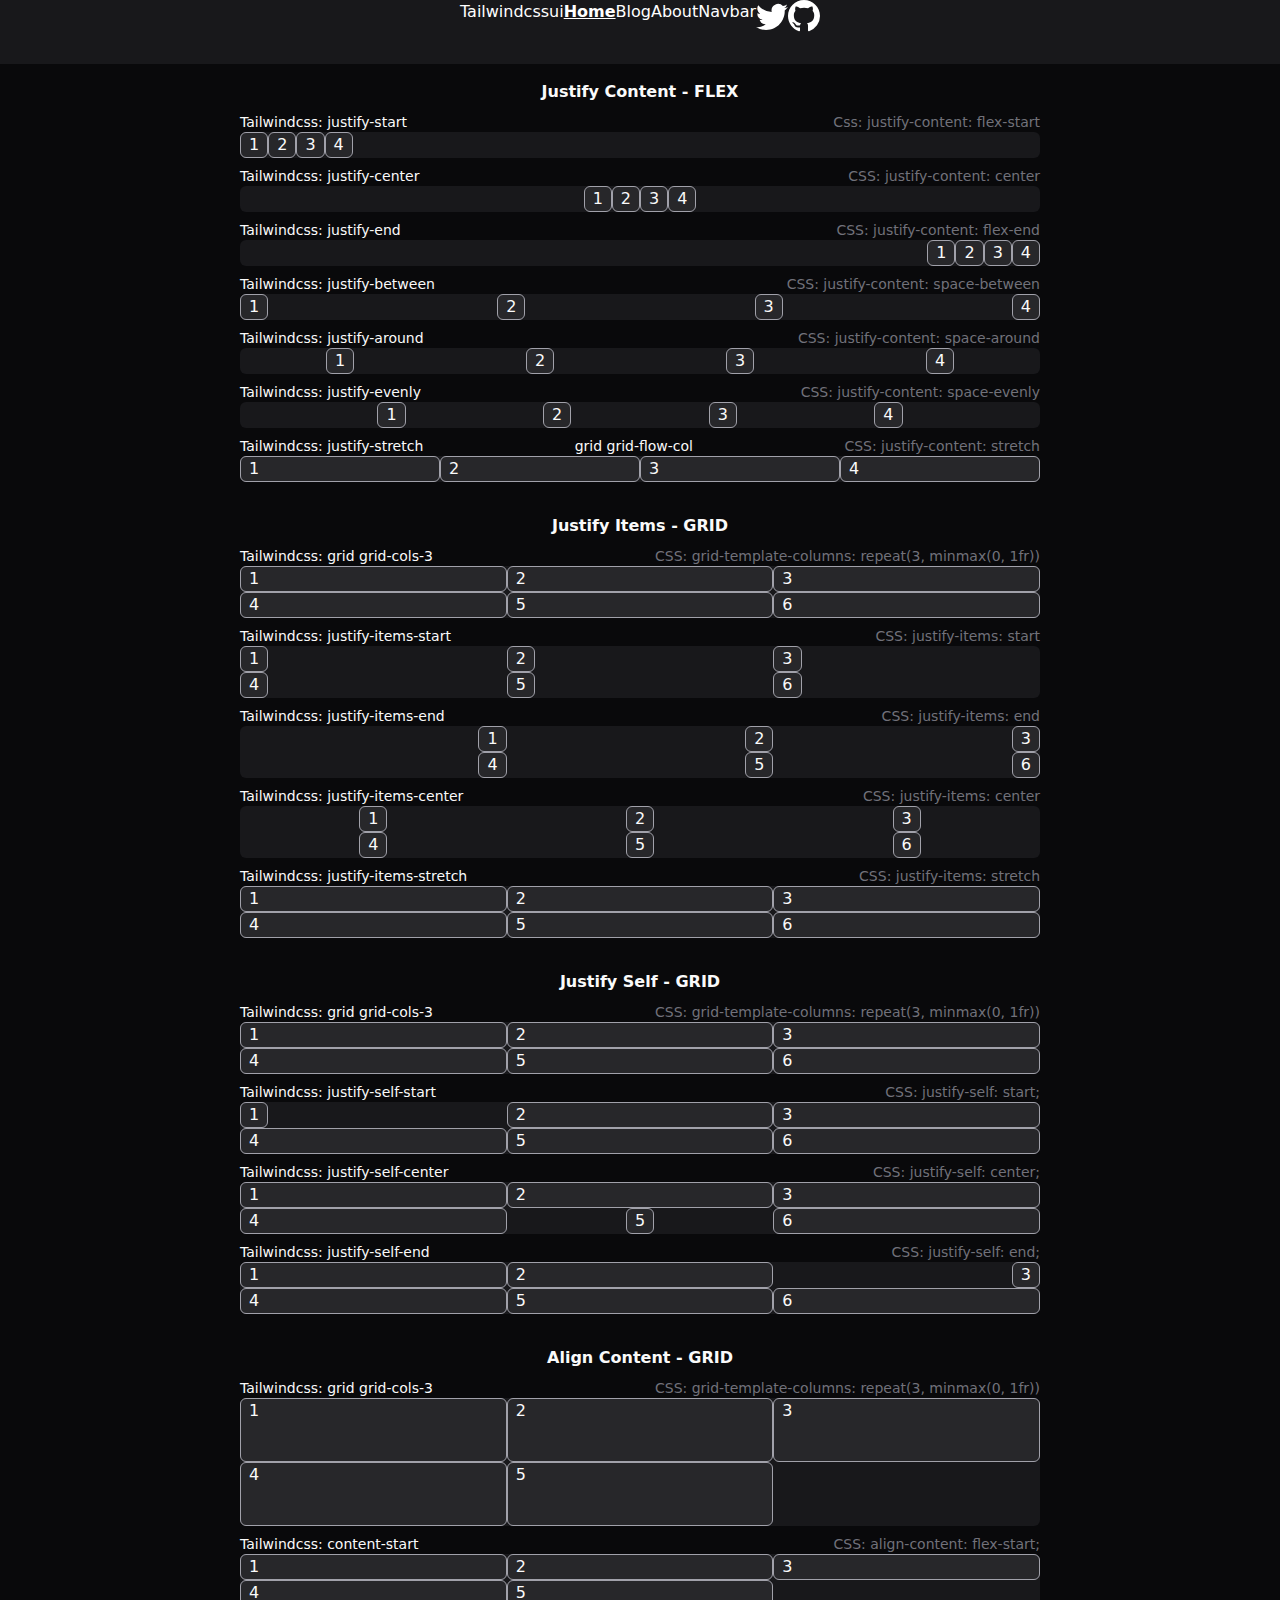
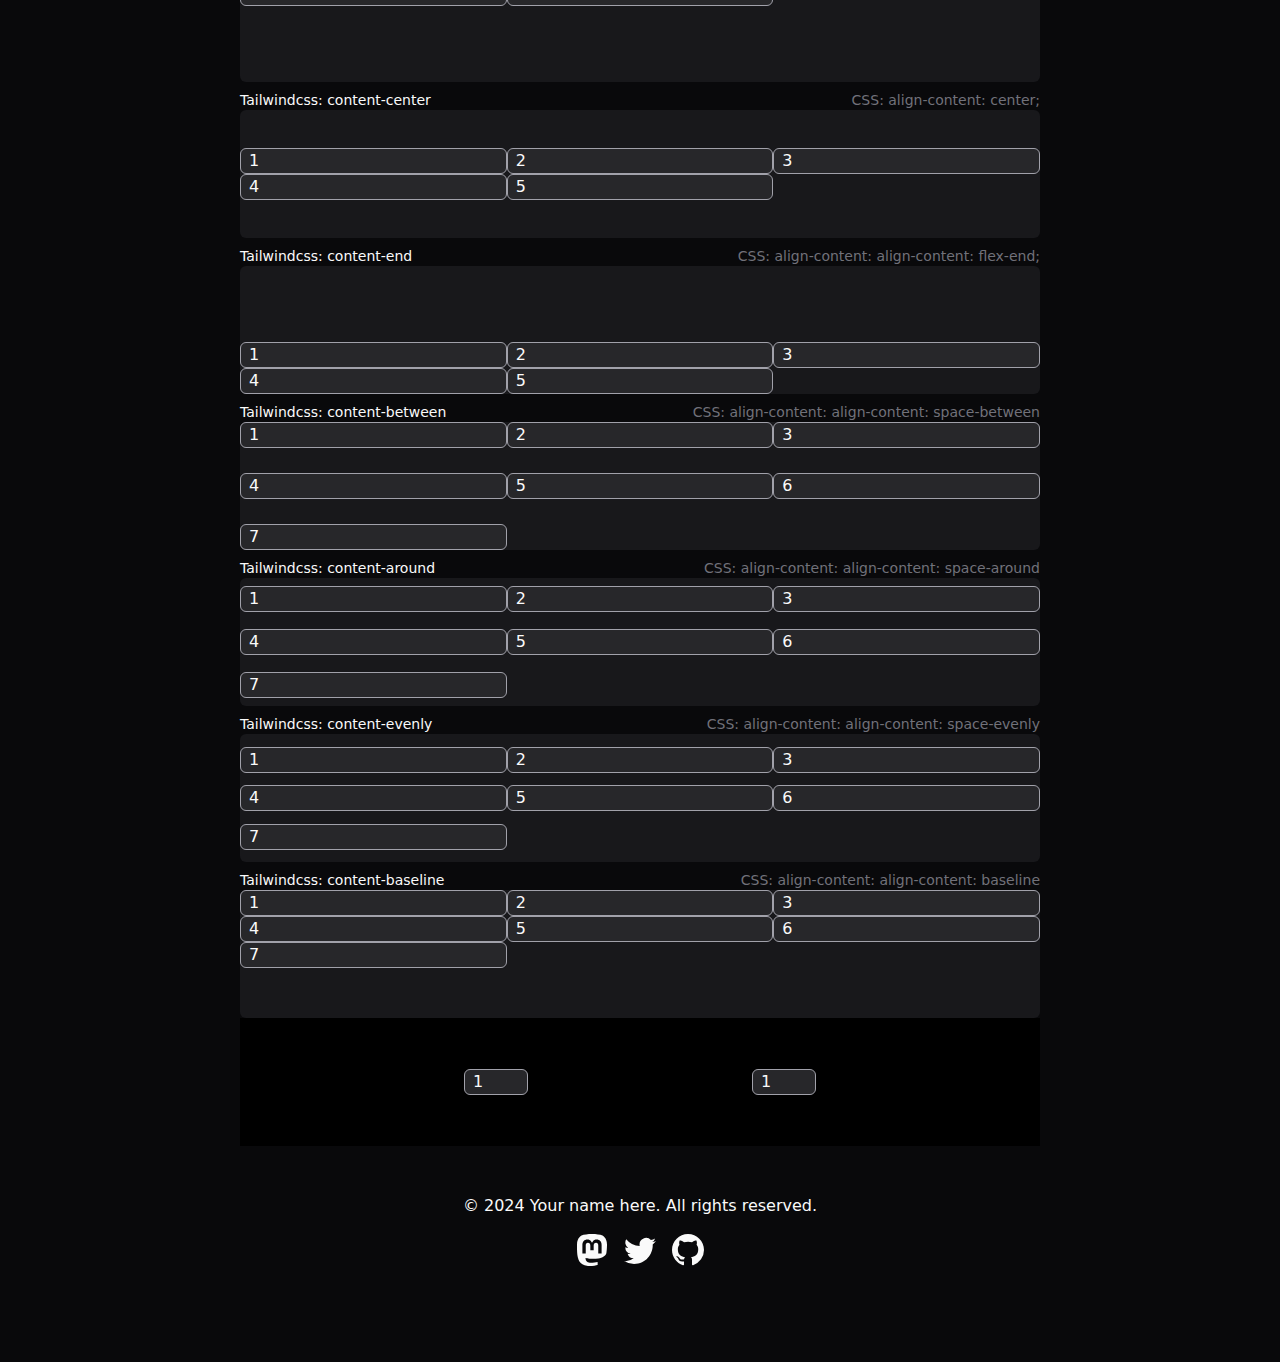
<file: index.html>
<!DOCTYPE html><html lang="en"> <head><!-- Global Metadata --><meta charset="utf-8"><meta name="viewport" content="width=device-width,initial-scale=1"><link rel="icon" type="image/svg+xml" href="/favicon.svg"><meta name="generator" content="Astro v4.5.0"><!-- Font preloads --><link rel="preload" href="/fonts/atkinson-regular.woff" as="font" type="font/woff" crossorigin><link rel="preload" href="/fonts/atkinson-bold.woff" as="font" type="font/woff" crossorigin><!-- Canonical URL --><link rel="canonical" href="https://celsofranciscano.github.io/"><!-- Primary Meta Tags --><title>Tailwindcssui</title><meta name="title" content="Tailwindcssui"><meta name="description" content="Welcome to my website!"><!-- Open Graph / Facebook --><meta property="og:type" content="website"><meta property="og:url" content="https://celsofranciscano.github.io/"><meta property="og:title" content="Tailwindcssui"><meta property="og:description" content="Welcome to my website!"><meta property="og:image" content="https://celsofranciscano.github.io/blog-placeholder-1.jpg"><!-- Twitter --><meta property="twitter:card" content="summary_large_image"><meta property="twitter:url" content="https://celsofranciscano.github.io/"><meta property="twitter:title" content="Tailwindcssui"><meta property="twitter:description" content="Welcome to my website!"><meta property="twitter:image" content="https://celsofranciscano.github.io/blog-placeholder-1.jpg"><link rel="stylesheet" href="/_astro/about.D4yrjOSX.css" />
<style>footer[data-astro-cid-sz7xmlte]{padding:2em 1em 6em;background:linear-gradient(var(--gray-gradient)) no-repeat;color:rgb(var(--gray));text-align:center}.social-links[data-astro-cid-sz7xmlte]{display:flex;justify-content:center;gap:1em;margin-top:1em}.social-links[data-astro-cid-sz7xmlte] a[data-astro-cid-sz7xmlte]{text-decoration:none;color:rgb(var(--gray))}.social-links[data-astro-cid-sz7xmlte] a[data-astro-cid-sz7xmlte]:hover{color:rgb(var(--gray-dark))}
a[data-astro-cid-eimmu3lg]{display:inline-block;text-decoration:none}a[data-astro-cid-eimmu3lg].active{font-weight:bolder;text-decoration:underline}
</style></head> <body class="bg-zinc-950 text-zinc-50"> <header class="bg-zinc-900 flex text-white h-16 justify-center"> <h2><a href="/">Tailwindcssui</a></h2> <nav class="flex justify-center"> <a href="/" class="active" data-astro-cid-eimmu3lg> Home </a>  <a href="/blog" data-astro-cid-eimmu3lg> Blog </a>  <a href="/about" data-astro-cid-eimmu3lg> About </a>  <a href="/nav" data-astro-cid-eimmu3lg> Navbar </a>  <a href="https://twitter.com/astrodotbuild" target="_blank"> <span class="sr-only">Follow Astro on Twitter</span> <svg viewBox="0 0 16 16" aria-hidden="true" width="32" height="32"><path fill="currentColor" d="M5.026 15c6.038 0 9.341-5.003 9.341-9.334 0-.14 0-.282-.006-.422A6.685 6.685 0 0 0 16 3.542a6.658 6.658 0 0 1-1.889.518 3.301 3.301 0 0 0 1.447-1.817 6.533 6.533 0 0 1-2.087.793A3.286 3.286 0 0 0 7.875 6.03a9.325 9.325 0 0 1-6.767-3.429 3.289 3.289 0 0 0 1.018 4.382A3.323 3.323 0 0 1 .64 6.575v.045a3.288 3.288 0 0 0 2.632 3.218 3.203 3.203 0 0 1-.865.115 3.23 3.23 0 0 1-.614-.057 3.283 3.283 0 0 0 3.067 2.277A6.588 6.588 0 0 1 .78 13.58a6.32 6.32 0 0 1-.78-.045A9.344 9.344 0 0 0 5.026 15z"></path></svg> </a> <a href="https://github.com/withastro/astro" target="_blank"> <span class="sr-only">Go to Astro's GitHub repo</span> <svg viewBox="0 0 16 16" aria-hidden="true" width="32" height="32"><path fill="currentColor" d="M8 0C3.58 0 0 3.58 0 8c0 3.54 2.29 6.53 5.47 7.59.4.07.55-.17.55-.38 0-.19-.01-.82-.01-1.49-2.01.37-2.53-.49-2.69-.94-.09-.23-.48-.94-.82-1.13-.28-.15-.68-.52-.01-.53.63-.01 1.08.58 1.23.82.72 1.21 1.87.87 2.33.66.07-.52.28-.87.51-1.07-1.78-.2-3.64-.89-3.64-3.95 0-.87.31-1.59.82-2.15-.08-.2-.36-1.02.08-2.12 0 0 .67-.21 2.2.82.64-.18 1.32-.27 2-.27.68 0 1.36.09 2 .27 1.53-1.04 2.2-.82 2.2-.82.44 1.1.16 1.92.08 2.12.51.56.82 1.27.82 2.15 0 3.07-1.87 3.75-3.65 3.95.29.25.54.73.54 1.48 0 1.07-.01 1.93-.01 2.2 0 .21.15.46.55.38A8.012 8.012 0 0 0 16 8c0-4.42-3.58-8-8-8z"></path></svg> </a> </nav> </header> <main class="px-56"> <div class="p-4"> <h1 class="font-bold text-center">Justify Content - FLEX</h1> <div class="flex mt-2 justify-between text-sm"> <p>Tailwindcss: justify-start</p> <p class="text-zinc-500">Css: justify-content: flex-start</p> </div> <div class="bg-zinc-900 flex justify-start rounded-md"> <div class="bg-zinc-800 px-2 border border-zinc-400 rounded-md">1</div> <div class="bg-zinc-800 px-2 border border-zinc-400 rounded-md">2</div> <div class="bg-zinc-800 px-2 border border-zinc-400 rounded-md">3</div> <div class="bg-zinc-800 px-2 border border-zinc-400 rounded-md">4</div> </div> <div class="flex mt-2 justify-between text-sm"> <p>Tailwindcss: justify-center</p> <p class="text-zinc-500">CSS: justify-content: center</p> </div> <div class="bg-zinc-900 flex justify-center rounded-md"> <div class="bg-zinc-800 px-2 border border-zinc-400 rounded-md">1</div> <div class="bg-zinc-800 px-2 border border-zinc-400 rounded-md">2</div> <div class="bg-zinc-800 px-2 border border-zinc-400 rounded-md">3</div> <div class="bg-zinc-800 px-2 border border-zinc-400 rounded-md">4</div> </div> <div class="flex mt-2 justify-between text-sm"> <p>Tailwindcss: justify-end</p> <p class="text-zinc-500">CSS: justify-content: flex-end</p> </div> <div class="bg-zinc-900 flex justify-end rounded-md"> <div class="bg-zinc-800 px-2 border border-zinc-400 rounded-md">1</div> <div class="bg-zinc-800 px-2 border border-zinc-400 rounded-md">2</div> <div class="bg-zinc-800 px-2 border border-zinc-400 rounded-md">3</div> <div class="bg-zinc-800 px-2 border border-zinc-400 rounded-md">4</div> </div> <div class="flex mt-2 justify-between text-sm"> <p>Tailwindcss: justify-between</p> <p class="text-zinc-500">CSS: justify-content: space-between</p> </div> <div class="bg-zinc-900 flex justify-between rounded-md"> <div class="bg-zinc-800 px-2 border border-zinc-400 rounded-md">1</div> <div class="bg-zinc-800 px-2 border border-zinc-400 rounded-md">2</div> <div class="bg-zinc-800 px-2 border border-zinc-400 rounded-md">3</div> <div class="bg-zinc-800 px-2 border border-zinc-400 rounded-md">4</div> </div> <div class="flex mt-2 justify-between text-sm"> <p>Tailwindcss: justify-around</p> <p class="text-zinc-500">CSS: justify-content: space-around</p> </div> <div class="bg-zinc-900 flex justify-around rounded-md"> <div class="bg-zinc-800 px-2 border border-zinc-400 rounded-md">1</div> <div class="bg-zinc-800 px-2 border border-zinc-400 rounded-md">2</div> <div class="bg-zinc-800 px-2 border border-zinc-400 rounded-md">3</div> <div class="bg-zinc-800 px-2 border border-zinc-400 rounded-md">4</div> </div> <div class="flex mt-2 justify-between text-sm"> <p>Tailwindcss: justify-evenly</p> <p class="text-zinc-500">CSS: justify-content: space-evenly</p> </div> <div class="bg-zinc-900 flex justify-evenly rounded-md"> <div class="bg-zinc-800 px-2 border border-zinc-400 rounded-md">1</div> <div class="bg-zinc-800 px-2 border border-zinc-400 rounded-md">2</div> <div class="bg-zinc-800 px-2 border border-zinc-400 rounded-md">3</div> <div class="bg-zinc-800 px-2 border border-zinc-400 rounded-md">4</div> </div> <div class="flex mt-2 justify-between text-sm"> <p>Tailwindcss: justify-stretch</p> <p>grid grid-flow-col</p> <p class="text-zinc-500">CSS: justify-content: stretch</p> </div> <div class="bg-zinc-900 grid grid-flow-col justify-stretch rounded-md"> <div class="bg-zinc-800 px-2 border border-zinc-400 rounded-md">1</div> <div class="bg-zinc-800 px-2 border border-zinc-400 rounded-md">2</div> <div class="bg-zinc-800 px-2 border border-zinc-400 rounded-md">3</div> <div class="bg-zinc-800 px-2 border border-zinc-400 rounded-md">4</div> </div> </div> <div class="p-4"> <h1 class="font-bold text-center">Justify Items - GRID</h1> <div class="flex mt-2 justify-between text-sm"> <p>Tailwindcss: grid grid-cols-3 </p> <p class="text-zinc-500">CSS: grid-template-columns: repeat(3, minmax(0, 1fr))</p> </div> <div class="bg-zinc-900 grid grid-cols-3 rounded-md"> <div class="bg-zinc-800 px-2 border border-zinc-400 rounded-md">1</div> <div class="bg-zinc-800 px-2 border border-zinc-400 rounded-md">2</div> <div class="bg-zinc-800 px-2 border border-zinc-400 rounded-md">3</div> <div class="bg-zinc-800 px-2 border border-zinc-400 rounded-md">4</div> <div class="bg-zinc-800 px-2 border border-zinc-400 rounded-md">5</div> <div class="bg-zinc-800 px-2 border border-zinc-400 rounded-md">6</div> </div> <div class="flex mt-2 justify-between text-sm"> <p>Tailwindcss: justify-items-start</p> <p class="text-zinc-500">CSS: justify-items: start</p> </div> <div class="bg-zinc-900 grid grid-cols-3 justify-items-start rounded-md"> <div class="bg-zinc-800 px-2 border border-zinc-400 rounded-md">1</div> <div class="bg-zinc-800 px-2 border border-zinc-400 rounded-md">2</div> <div class="bg-zinc-800 px-2 border border-zinc-400 rounded-md">3</div> <div class="bg-zinc-800 px-2 border border-zinc-400 rounded-md">4</div> <div class="bg-zinc-800 px-2 border border-zinc-400 rounded-md">5</div> <div class="bg-zinc-800 px-2 border border-zinc-400 rounded-md">6</div> </div> <div class="flex mt-2 justify-between text-sm"> <p>Tailwindcss: justify-items-end</p> <p class="text-zinc-500">CSS: justify-items: end</p> </div> <div class="bg-zinc-900 grid grid-cols-3 justify-items-end rounded-md"> <div class="bg-zinc-800 px-2 border border-zinc-400 rounded-md">1</div> <div class="bg-zinc-800 px-2 border border-zinc-400 rounded-md">2</div> <div class="bg-zinc-800 px-2 border border-zinc-400 rounded-md">3</div> <div class="bg-zinc-800 px-2 border border-zinc-400 rounded-md">4</div> <div class="bg-zinc-800 px-2 border border-zinc-400 rounded-md">5</div> <div class="bg-zinc-800 px-2 border border-zinc-400 rounded-md">6</div> </div> <div class="flex mt-2 justify-between text-sm"> <p>Tailwindcss: justify-items-center</p> <p class="text-zinc-500">CSS: justify-items: center</p> </div> <div class="bg-zinc-900 grid grid-cols-3 justify-items-center   rounded-md"> <div class="bg-zinc-800 px-2 border border-zinc-400 rounded-md">1</div> <div class="bg-zinc-800 px-2 border border-zinc-400 rounded-md">2</div> <div class="bg-zinc-800 px-2 border border-zinc-400 rounded-md">3</div> <div class="bg-zinc-800 px-2 border border-zinc-400 rounded-md">4</div> <div class="bg-zinc-800 px-2 border border-zinc-400 rounded-md">5</div> <div class="bg-zinc-800 px-2 border border-zinc-400 rounded-md">6</div> </div> <div class="flex mt-2 justify-between text-sm"> <p>Tailwindcss: justify-items-stretch</p> <p class="text-zinc-500">CSS: justify-items: stretch</p> </div> <div class="bg-zinc-900 grid grid-cols-3  justify-items-stretch rounded-md"> <div class="bg-zinc-800 px-2 border border-zinc-400 rounded-md">1</div> <div class="bg-zinc-800 px-2 border border-zinc-400 rounded-md">2</div> <div class="bg-zinc-800 px-2 border border-zinc-400 rounded-md">3</div> <div class="bg-zinc-800 px-2 border border-zinc-400 rounded-md">4</div> <div class="bg-zinc-800 px-2 border border-zinc-400 rounded-md">5</div> <div class="bg-zinc-800 px-2 border border-zinc-400 rounded-md">6</div> </div> </div> <div class="p-4"> <h1 class="font-bold text-center">Justify Self - GRID</h1> <div class="flex mt-2 justify-between text-sm"> <p>Tailwindcss: grid grid-cols-3 </p> <p class="text-zinc-500">CSS: grid-template-columns: repeat(3, minmax(0, 1fr))</p> </div> <div class="bg-zinc-900 grid grid-cols-3 rounded-md"> <div class="bg-zinc-800 px-2 border border-zinc-400 rounded-md">1</div> <div class="bg-zinc-800 px-2 border border-zinc-400 rounded-md">2</div> <div class="bg-zinc-800 px-2 border border-zinc-400 rounded-md">3</div> <div class="bg-zinc-800 px-2 border border-zinc-400 rounded-md">4</div> <div class="bg-zinc-800 px-2 border border-zinc-400 rounded-md">5</div> <div class="bg-zinc-800 px-2 border border-zinc-400 rounded-md">6</div> </div> <div class="flex mt-2 justify-between text-sm"> <p>Tailwindcss: justify-self-start </p> <p class="text-zinc-500">CSS: justify-self: start;</p> </div> <div class="bg-zinc-900 grid grid-cols-3 rounded-md"> <div class="bg-zinc-800 px-2 border border-zinc-400 rounded-md justify-self-start">1</div> <div class="bg-zinc-800 px-2 border border-zinc-400 rounded-md">2</div> <div class="bg-zinc-800 px-2 border border-zinc-400 rounded-md">3</div> <div class="bg-zinc-800 px-2 border border-zinc-400 rounded-md">4</div> <div class="bg-zinc-800 px-2 border border-zinc-400 rounded-md">5</div> <div class="bg-zinc-800 px-2 border border-zinc-400 rounded-md">6</div> </div> <div class="flex mt-2 justify-between text-sm"> <p>Tailwindcss: justify-self-center </p> <p class="text-zinc-500">CSS: justify-self: center;</p> </div> <div class="bg-zinc-900 grid grid-cols-3 rounded-md"> <div class="bg-zinc-800 px-2 border border-zinc-400 rounded-md">1</div> <div class="bg-zinc-800 px-2 border border-zinc-400 rounded-md">2</div> <div class="bg-zinc-800 px-2 border border-zinc-400 rounded-md">3</div> <div class="bg-zinc-800 px-2 border border-zinc-400 rounded-md">4</div> <div class="bg-zinc-800 px-2 border border-zinc-400 rounded-md justify-self-center">5</div> <div class="bg-zinc-800 px-2 border border-zinc-400 rounded-md">6</div> </div> <div class="flex mt-2 justify-between text-sm"> <p>Tailwindcss: justify-self-end </p> <p class="text-zinc-500">CSS: justify-self: end;</p> </div> <div class="bg-zinc-900 grid grid-cols-3 rounded-md"> <div class="bg-zinc-800 px-2 border border-zinc-400 rounded-md">1</div> <div class="bg-zinc-800 px-2 border border-zinc-400 rounded-md">2</div> <div class="bg-zinc-800 px-2 border border-zinc-400 rounded-md justify-self-end">3</div> <div class="bg-zinc-800 px-2 border border-zinc-400 rounded-md">4</div> <div class="bg-zinc-800 px-2 border border-zinc-400 rounded-md">5</div> <div class="bg-zinc-800 px-2 border border-zinc-400 rounded-md">6</div> </div> </div> <div class="p-4"> <h1 class="font-bold text-center">Align Content - GRID</h1> <div class="flex mt-2 justify-between text-sm"> <p>Tailwindcss: grid grid-cols-3 </p> <p class="text-zinc-500">CSS: grid-template-columns: repeat(3, minmax(0, 1fr))</p> </div> <div class="bg-zinc-900 grid grid-cols-3 h-32  rounded-md"> <div class="bg-zinc-800 px-2 border border-zinc-400 rounded-md">1</div> <div class="bg-zinc-800 px-2 border border-zinc-400 rounded-md">2</div> <div class="bg-zinc-800 px-2 border border-zinc-400 rounded-md">3</div> <div class="bg-zinc-800 px-2 border border-zinc-400 rounded-md">4</div> <div class="bg-zinc-800 px-2 border border-zinc-400 rounded-md">5</div> </div> <div class="flex mt-2 justify-between text-sm"> <p>Tailwindcss: content-start </p> <p class="text-zinc-500">CSS: align-content: flex-start;</p> </div> <div class="bg-zinc-900 grid grid-cols-3 h-32 content-start rounded-md"> <div class="bg-zinc-800 px-2 border border-zinc-400 rounded-md">1</div> <div class="bg-zinc-800 px-2 border border-zinc-400 rounded-md">2</div> <div class="bg-zinc-800 px-2 border border-zinc-400 rounded-md">3</div> <div class="bg-zinc-800 px-2 border border-zinc-400 rounded-md">4</div> <div class="bg-zinc-800 px-2 border border-zinc-400 rounded-md">5</div> </div> <div class="flex mt-2 justify-between text-sm"> <p>Tailwindcss: content-center </p> <p class="text-zinc-500">CSS: align-content: center;</p> </div> <div class="bg-zinc-900 grid grid-cols-3 h-32 content-center rounded-md"> <div class="bg-zinc-800 px-2 border border-zinc-400 rounded-md">1</div> <div class="bg-zinc-800 px-2 border border-zinc-400 rounded-md">2</div> <div class="bg-zinc-800 px-2 border border-zinc-400 rounded-md">3</div> <div class="bg-zinc-800 px-2 border border-zinc-400 rounded-md">4</div> <div class="bg-zinc-800 px-2 border border-zinc-400 rounded-md">5</div> </div> <div class="flex mt-2 justify-between text-sm"> <p>Tailwindcss: content-end </p> <p class="text-zinc-500">CSS: align-content: align-content: flex-end;</p> </div> <div class="bg-zinc-900 grid grid-cols-3 h-32 content-end rounded-md"> <div class="bg-zinc-800 px-2 border border-zinc-400 rounded-md">1</div> <div class="bg-zinc-800 px-2 border border-zinc-400 rounded-md">2</div> <div class="bg-zinc-800 px-2 border border-zinc-400 rounded-md">3</div> <div class="bg-zinc-800 px-2 border border-zinc-400 rounded-md">4</div> <div class="bg-zinc-800 px-2 border border-zinc-400 rounded-md">5</div> </div> <div class="flex mt-2 justify-between text-sm"> <p>Tailwindcss: content-between </p> <p class="text-zinc-500">CSS: align-content: align-content: space-between</p> </div> <div class="bg-zinc-900 grid grid-cols-3 h-32 content-between rounded-md"> <div class="bg-zinc-800 px-2 border border-zinc-400 rounded-md">1</div> <div class="bg-zinc-800 px-2 border border-zinc-400 rounded-md">2</div> <div class="bg-zinc-800 px-2 border border-zinc-400 rounded-md">3</div> <div class="bg-zinc-800 px-2 border border-zinc-400 rounded-md">4</div> <div class="bg-zinc-800 px-2 border border-zinc-400 rounded-md">5</div> <div class="bg-zinc-800 px-2 border border-zinc-400 rounded-md">6</div> <div class="bg-zinc-800 px-2 border border-zinc-400 rounded-md">7</div> </div> <div class="flex mt-2 justify-between text-sm"> <p>Tailwindcss: content-around </p> <p class="text-zinc-500">CSS: align-content: align-content: space-around</p> </div> <div class="bg-zinc-900 grid grid-cols-3 h-32 content-around rounded-md"> <div class="bg-zinc-800 px-2 border border-zinc-400 rounded-md">1</div> <div class="bg-zinc-800 px-2 border border-zinc-400 rounded-md">2</div> <div class="bg-zinc-800 px-2 border border-zinc-400 rounded-md">3</div> <div class="bg-zinc-800 px-2 border border-zinc-400 rounded-md">4</div> <div class="bg-zinc-800 px-2 border border-zinc-400 rounded-md">5</div> <div class="bg-zinc-800 px-2 border border-zinc-400 rounded-md">6</div> <div class="bg-zinc-800 px-2 border border-zinc-400 rounded-md">7</div> </div> <div class="flex mt-2 justify-between text-sm"> <p>Tailwindcss: content-evenly </p> <p class="text-zinc-500">CSS: align-content: align-content: space-evenly</p> </div> <div class="bg-zinc-900 grid grid-cols-3 h-32 content-evenly rounded-md"> <div class="bg-zinc-800 px-2 border border-zinc-400 rounded-md">1</div> <div class="bg-zinc-800 px-2 border border-zinc-400 rounded-md">2</div> <div class="bg-zinc-800 px-2 border border-zinc-400 rounded-md">3</div> <div class="bg-zinc-800 px-2 border border-zinc-400 rounded-md">4</div> <div class="bg-zinc-800 px-2 border border-zinc-400 rounded-md">5</div> <div class="bg-zinc-800 px-2 border border-zinc-400 rounded-md">6</div> <div class="bg-zinc-800 px-2 border border-zinc-400 rounded-md">7</div> </div> <div class="flex mt-2 justify-between text-sm"> <p>Tailwindcss: content-baseline </p> <p class="text-zinc-500">CSS: align-content: align-content: baseline</p> </div> <div class="bg-zinc-900 grid grid-cols-3 h-32 content-baseline rounded-md"> <div class="bg-zinc-800 px-2 border border-zinc-400 rounded-md">1</div> <div class="bg-zinc-800 px-2 border border-zinc-400 rounded-md">2</div> <div class="bg-zinc-800 px-2 border border-zinc-400 rounded-md">3</div> <div class="bg-zinc-800 px-2 border border-zinc-400 rounded-md">4</div> <div class="bg-zinc-800 px-2 border border-zinc-400 rounded-md">5</div> <div class="bg-zinc-800 px-2 border border-zinc-400 rounded-md">6</div> <div class="bg-zinc-800 px-2 border border-zinc-400 rounded-md">7</div> </div> <div class=" flex justify-evenly  items-center h-32 bg-black"> <div class="bg-zinc-800 px-2 border w-16  border-zinc-400 rounded-md">1</div> <div class="bg-zinc-800 px-2 border w-16  border-zinc-400 rounded-md">1</div> </div> </div> </main> <footer data-astro-cid-sz7xmlte>
&copy; 2024 Your name here. All rights reserved.
<div class="social-links" data-astro-cid-sz7xmlte> <a href="https://m.webtoo.ls/@astro" target="_blank" data-astro-cid-sz7xmlte> <span class="sr-only" data-astro-cid-sz7xmlte>Follow Astro on Mastodon</span> <svg viewBox="0 0 16 16" aria-hidden="true" width="32" height="32" astro-icon="social/mastodon" data-astro-cid-sz7xmlte><path fill="currentColor" d="M11.19 12.195c2.016-.24 3.77-1.475 3.99-2.603.348-1.778.32-4.339.32-4.339 0-3.47-2.286-4.488-2.286-4.488C12.062.238 10.083.017 8.027 0h-.05C5.92.017 3.942.238 2.79.765c0 0-2.285 1.017-2.285 4.488l-.002.662c-.004.64-.007 1.35.011 2.091.083 3.394.626 6.74 3.78 7.57 1.454.383 2.703.463 3.709.408 1.823-.1 2.847-.647 2.847-.647l-.06-1.317s-1.303.41-2.767.36c-1.45-.05-2.98-.156-3.215-1.928a3.614 3.614 0 0 1-.033-.496s1.424.346 3.228.428c1.103.05 2.137-.064 3.188-.189zm1.613-2.47H11.13v-4.08c0-.859-.364-1.295-1.091-1.295-.804 0-1.207.517-1.207 1.541v2.233H7.168V5.89c0-1.024-.403-1.541-1.207-1.541-.727 0-1.091.436-1.091 1.296v4.079H3.197V5.522c0-.859.22-1.541.66-2.046.456-.505 1.052-.764 1.793-.764.856 0 1.504.328 1.933.983L8 4.39l.417-.695c.429-.655 1.077-.983 1.934-.983.74 0 1.336.259 1.791.764.442.505.661 1.187.661 2.046v4.203z" data-astro-cid-sz7xmlte></path></svg> </a> <a href="https://twitter.com/astrodotbuild" target="_blank" data-astro-cid-sz7xmlte> <span class="sr-only" data-astro-cid-sz7xmlte>Follow Astro on Twitter</span> <svg viewBox="0 0 16 16" aria-hidden="true" width="32" height="32" astro-icon="social/twitter" data-astro-cid-sz7xmlte><path fill="currentColor" d="M5.026 15c6.038 0 9.341-5.003 9.341-9.334 0-.14 0-.282-.006-.422A6.685 6.685 0 0 0 16 3.542a6.658 6.658 0 0 1-1.889.518 3.301 3.301 0 0 0 1.447-1.817 6.533 6.533 0 0 1-2.087.793A3.286 3.286 0 0 0 7.875 6.03a9.325 9.325 0 0 1-6.767-3.429 3.289 3.289 0 0 0 1.018 4.382A3.323 3.323 0 0 1 .64 6.575v.045a3.288 3.288 0 0 0 2.632 3.218 3.203 3.203 0 0 1-.865.115 3.23 3.23 0 0 1-.614-.057 3.283 3.283 0 0 0 3.067 2.277A6.588 6.588 0 0 1 .78 13.58a6.32 6.32 0 0 1-.78-.045A9.344 9.344 0 0 0 5.026 15z" data-astro-cid-sz7xmlte></path></svg> </a> <a href="https://github.com/withastro/astro" target="_blank" data-astro-cid-sz7xmlte> <span class="sr-only" data-astro-cid-sz7xmlte>Go to Astro's GitHub repo</span> <svg viewBox="0 0 16 16" aria-hidden="true" width="32" height="32" astro-icon="social/github" data-astro-cid-sz7xmlte><path fill="currentColor" d="M8 0C3.58 0 0 3.58 0 8c0 3.54 2.29 6.53 5.47 7.59.4.07.55-.17.55-.38 0-.19-.01-.82-.01-1.49-2.01.37-2.53-.49-2.69-.94-.09-.23-.48-.94-.82-1.13-.28-.15-.68-.52-.01-.53.63-.01 1.08.58 1.23.82.72 1.21 1.87.87 2.33.66.07-.52.28-.87.51-1.07-1.78-.2-3.64-.89-3.64-3.95 0-.87.31-1.59.82-2.15-.08-.2-.36-1.02.08-2.12 0 0 .67-.21 2.2.82.64-.18 1.32-.27 2-.27.68 0 1.36.09 2 .27 1.53-1.04 2.2-.82 2.2-.82.44 1.1.16 1.92.08 2.12.51.56.82 1.27.82 2.15 0 3.07-1.87 3.75-3.65 3.95.29.25.54.73.54 1.48 0 1.07-.01 1.93-.01 2.2 0 .21.15.46.55.38A8.012 8.012 0 0 0 16 8c0-4.42-3.58-8-8-8z" data-astro-cid-sz7xmlte></path></svg> </a> </div> </footer>  </body></html>
</file>
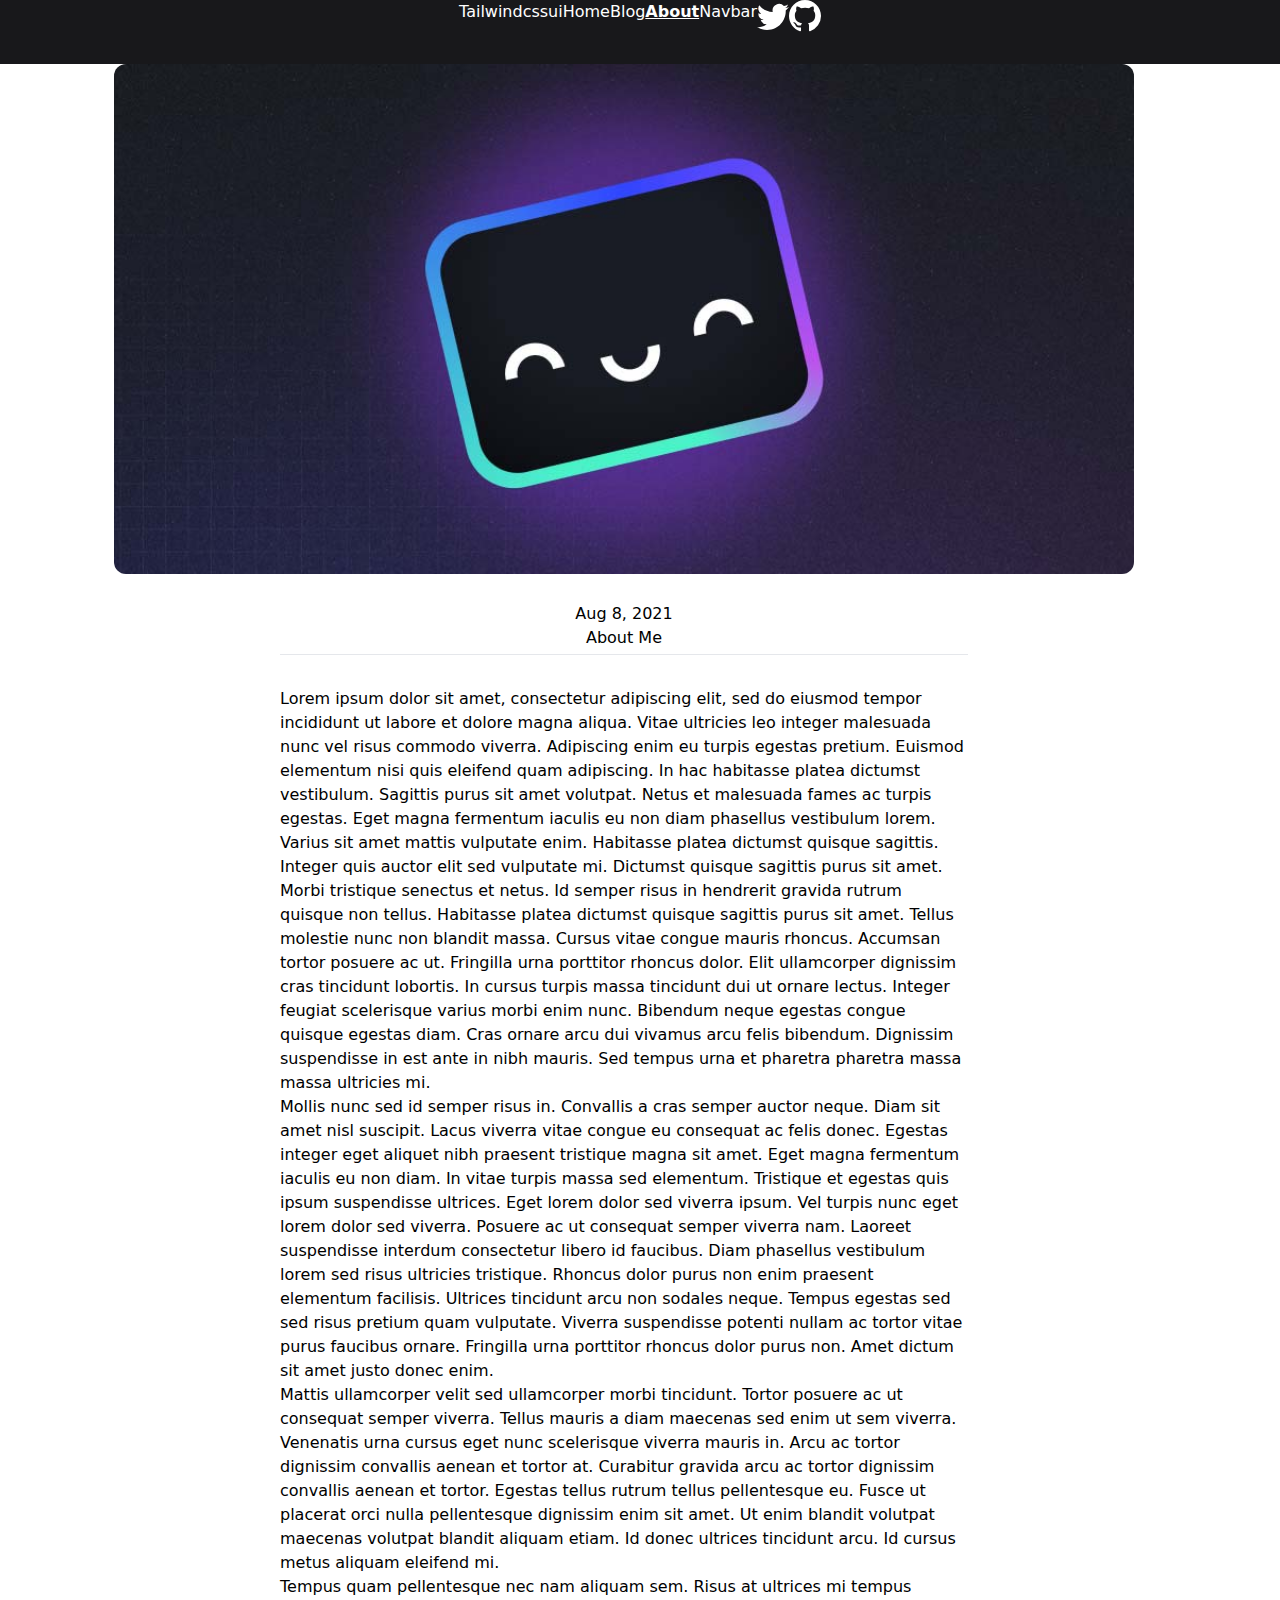
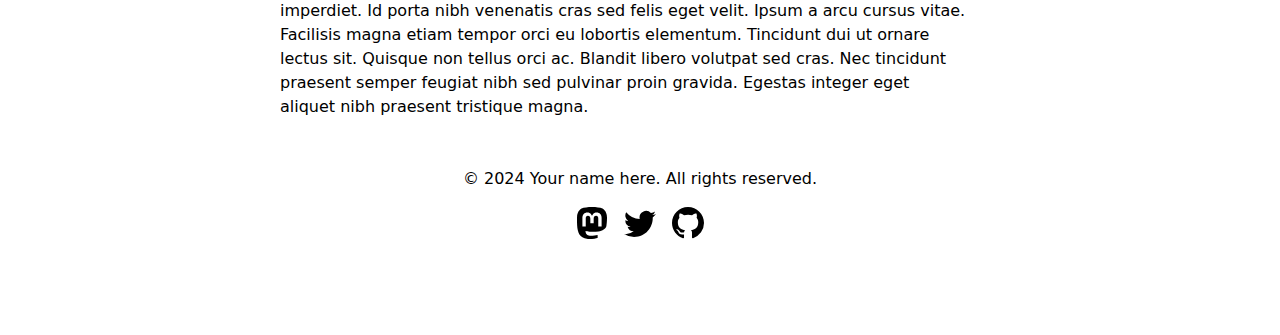
<file: about/index.html>
<!DOCTYPE html><html lang="en" data-astro-cid-bvzihdzo> <head><!-- Global Metadata --><meta charset="utf-8"><meta name="viewport" content="width=device-width,initial-scale=1"><link rel="icon" type="image/svg+xml" href="/favicon.svg"><meta name="generator" content="Astro v4.5.0"><!-- Font preloads --><link rel="preload" href="/fonts/atkinson-regular.woff" as="font" type="font/woff" crossorigin><link rel="preload" href="/fonts/atkinson-bold.woff" as="font" type="font/woff" crossorigin><!-- Canonical URL --><link rel="canonical" href="https://celsofranciscano.github.io/about/"><!-- Primary Meta Tags --><title>About Me</title><meta name="title" content="About Me"><meta name="description" content="Lorem ipsum dolor sit amet"><!-- Open Graph / Facebook --><meta property="og:type" content="website"><meta property="og:url" content="https://celsofranciscano.github.io/about/"><meta property="og:title" content="About Me"><meta property="og:description" content="Lorem ipsum dolor sit amet"><meta property="og:image" content="https://celsofranciscano.github.io/blog-placeholder-1.jpg"><!-- Twitter --><meta property="twitter:card" content="summary_large_image"><meta property="twitter:url" content="https://celsofranciscano.github.io/about/"><meta property="twitter:title" content="About Me"><meta property="twitter:description" content="Lorem ipsum dolor sit amet"><meta property="twitter:image" content="https://celsofranciscano.github.io/blog-placeholder-1.jpg"><link rel="stylesheet" href="/_astro/about.D4yrjOSX.css" />
<style>footer[data-astro-cid-sz7xmlte]{padding:2em 1em 6em;background:linear-gradient(var(--gray-gradient)) no-repeat;color:rgb(var(--gray));text-align:center}.social-links[data-astro-cid-sz7xmlte]{display:flex;justify-content:center;gap:1em;margin-top:1em}.social-links[data-astro-cid-sz7xmlte] a[data-astro-cid-sz7xmlte]{text-decoration:none;color:rgb(var(--gray))}.social-links[data-astro-cid-sz7xmlte] a[data-astro-cid-sz7xmlte]:hover{color:rgb(var(--gray-dark))}
a[data-astro-cid-eimmu3lg]{display:inline-block;text-decoration:none}a[data-astro-cid-eimmu3lg].active{font-weight:bolder;text-decoration:underline}
main[data-astro-cid-bvzihdzo]{width:calc(100% - 2em);max-width:100%;margin:0}.hero-image[data-astro-cid-bvzihdzo]{width:100%}.hero-image[data-astro-cid-bvzihdzo] img[data-astro-cid-bvzihdzo]{display:block;margin:0 auto;border-radius:12px;box-shadow:var(--box-shadow)}.prose[data-astro-cid-bvzihdzo]{width:720px;max-width:calc(100% - 2em);margin:auto;padding:1em;color:rgb(var(--gray-dark))}.title[data-astro-cid-bvzihdzo]{margin-bottom:1em;padding:1em 0;text-align:center;line-height:1}.title[data-astro-cid-bvzihdzo] h1[data-astro-cid-bvzihdzo]{margin:0 0 .5em}.date[data-astro-cid-bvzihdzo]{margin-bottom:.5em;color:rgb(var(--gray))}.last-updated-on[data-astro-cid-bvzihdzo]{font-style:italic}
</style></head> <body data-astro-cid-bvzihdzo> <header class="bg-zinc-900 flex text-white h-16 justify-center"> <h2><a href="/">Tailwindcssui</a></h2> <nav class="flex justify-center"> <a href="/" data-astro-cid-eimmu3lg> Home </a>  <a href="/blog" data-astro-cid-eimmu3lg> Blog </a>  <a href="/about" class="active" data-astro-cid-eimmu3lg> About </a>  <a href="/nav" data-astro-cid-eimmu3lg> Navbar </a>  <a href="https://twitter.com/astrodotbuild" target="_blank"> <span class="sr-only">Follow Astro on Twitter</span> <svg viewBox="0 0 16 16" aria-hidden="true" width="32" height="32"><path fill="currentColor" d="M5.026 15c6.038 0 9.341-5.003 9.341-9.334 0-.14 0-.282-.006-.422A6.685 6.685 0 0 0 16 3.542a6.658 6.658 0 0 1-1.889.518 3.301 3.301 0 0 0 1.447-1.817 6.533 6.533 0 0 1-2.087.793A3.286 3.286 0 0 0 7.875 6.03a9.325 9.325 0 0 1-6.767-3.429 3.289 3.289 0 0 0 1.018 4.382A3.323 3.323 0 0 1 .64 6.575v.045a3.288 3.288 0 0 0 2.632 3.218 3.203 3.203 0 0 1-.865.115 3.23 3.23 0 0 1-.614-.057 3.283 3.283 0 0 0 3.067 2.277A6.588 6.588 0 0 1 .78 13.58a6.32 6.32 0 0 1-.78-.045A9.344 9.344 0 0 0 5.026 15z"></path></svg> </a> <a href="https://github.com/withastro/astro" target="_blank"> <span class="sr-only">Go to Astro's GitHub repo</span> <svg viewBox="0 0 16 16" aria-hidden="true" width="32" height="32"><path fill="currentColor" d="M8 0C3.58 0 0 3.58 0 8c0 3.54 2.29 6.53 5.47 7.59.4.07.55-.17.55-.38 0-.19-.01-.82-.01-1.49-2.01.37-2.53-.49-2.69-.94-.09-.23-.48-.94-.82-1.13-.28-.15-.68-.52-.01-.53.63-.01 1.08.58 1.23.82.72 1.21 1.87.87 2.33.66.07-.52.28-.87.51-1.07-1.78-.2-3.64-.89-3.64-3.95 0-.87.31-1.59.82-2.15-.08-.2-.36-1.02.08-2.12 0 0 .67-.21 2.2.82.64-.18 1.32-.27 2-.27.68 0 1.36.09 2 .27 1.53-1.04 2.2-.82 2.2-.82.44 1.1.16 1.92.08 2.12.51.56.82 1.27.82 2.15 0 3.07-1.87 3.75-3.65 3.95.29.25.54.73.54 1.48 0 1.07-.01 1.93-.01 2.2 0 .21.15.46.55.38A8.012 8.012 0 0 0 16 8c0-4.42-3.58-8-8-8z"></path></svg> </a> </nav> </header> <main data-astro-cid-bvzihdzo> <article data-astro-cid-bvzihdzo> <div class="hero-image" data-astro-cid-bvzihdzo> <img width="1020" height="510" src="/blog-placeholder-about.jpg" alt="" data-astro-cid-bvzihdzo> </div> <div class="prose" data-astro-cid-bvzihdzo> <div class="title" data-astro-cid-bvzihdzo> <div class="date" data-astro-cid-bvzihdzo> <time datetime="2021-08-08T04:00:00.000Z"> Aug 8, 2021 </time>  </div> <h1 data-astro-cid-bvzihdzo>About Me</h1> <hr data-astro-cid-bvzihdzo> </div>  <p>
Lorem ipsum dolor sit amet, consectetur adipiscing elit, sed do eiusmod tempor incididunt ut
		labore et dolore magna aliqua. Vitae ultricies leo integer malesuada nunc vel risus commodo
		viverra. Adipiscing enim eu turpis egestas pretium. Euismod elementum nisi quis eleifend quam
		adipiscing. In hac habitasse platea dictumst vestibulum. Sagittis purus sit amet volutpat. Netus
		et malesuada fames ac turpis egestas. Eget magna fermentum iaculis eu non diam phasellus
		vestibulum lorem. Varius sit amet mattis vulputate enim. Habitasse platea dictumst quisque
		sagittis. Integer quis auctor elit sed vulputate mi. Dictumst quisque sagittis purus sit amet.
</p> <p>
Morbi tristique senectus et netus. Id semper risus in hendrerit gravida rutrum quisque non
		tellus. Habitasse platea dictumst quisque sagittis purus sit amet. Tellus molestie nunc non
		blandit massa. Cursus vitae congue mauris rhoncus. Accumsan tortor posuere ac ut. Fringilla urna
		porttitor rhoncus dolor. Elit ullamcorper dignissim cras tincidunt lobortis. In cursus turpis
		massa tincidunt dui ut ornare lectus. Integer feugiat scelerisque varius morbi enim nunc.
		Bibendum neque egestas congue quisque egestas diam. Cras ornare arcu dui vivamus arcu felis
		bibendum. Dignissim suspendisse in est ante in nibh mauris. Sed tempus urna et pharetra pharetra
		massa massa ultricies mi.
</p> <p>
Mollis nunc sed id semper risus in. Convallis a cras semper auctor neque. Diam sit amet nisl
		suscipit. Lacus viverra vitae congue eu consequat ac felis donec. Egestas integer eget aliquet
		nibh praesent tristique magna sit amet. Eget magna fermentum iaculis eu non diam. In vitae
		turpis massa sed elementum. Tristique et egestas quis ipsum suspendisse ultrices. Eget lorem
		dolor sed viverra ipsum. Vel turpis nunc eget lorem dolor sed viverra. Posuere ac ut consequat
		semper viverra nam. Laoreet suspendisse interdum consectetur libero id faucibus. Diam phasellus
		vestibulum lorem sed risus ultricies tristique. Rhoncus dolor purus non enim praesent elementum
		facilisis. Ultrices tincidunt arcu non sodales neque. Tempus egestas sed sed risus pretium quam
		vulputate. Viverra suspendisse potenti nullam ac tortor vitae purus faucibus ornare. Fringilla
		urna porttitor rhoncus dolor purus non. Amet dictum sit amet justo donec enim.
</p> <p>
Mattis ullamcorper velit sed ullamcorper morbi tincidunt. Tortor posuere ac ut consequat semper
		viverra. Tellus mauris a diam maecenas sed enim ut sem viverra. Venenatis urna cursus eget nunc
		scelerisque viverra mauris in. Arcu ac tortor dignissim convallis aenean et tortor at. Curabitur
		gravida arcu ac tortor dignissim convallis aenean et tortor. Egestas tellus rutrum tellus
		pellentesque eu. Fusce ut placerat orci nulla pellentesque dignissim enim sit amet. Ut enim
		blandit volutpat maecenas volutpat blandit aliquam etiam. Id donec ultrices tincidunt arcu. Id
		cursus metus aliquam eleifend mi.
</p> <p>
Tempus quam pellentesque nec nam aliquam sem. Risus at ultrices mi tempus imperdiet. Id porta
		nibh venenatis cras sed felis eget velit. Ipsum a arcu cursus vitae. Facilisis magna etiam
		tempor orci eu lobortis elementum. Tincidunt dui ut ornare lectus sit. Quisque non tellus orci
		ac. Blandit libero volutpat sed cras. Nec tincidunt praesent semper feugiat nibh sed pulvinar
		proin gravida. Egestas integer eget aliquet nibh praesent tristique magna.
</p>  </div> </article> </main> <footer data-astro-cid-sz7xmlte>
&copy; 2024 Your name here. All rights reserved.
<div class="social-links" data-astro-cid-sz7xmlte> <a href="https://m.webtoo.ls/@astro" target="_blank" data-astro-cid-sz7xmlte> <span class="sr-only" data-astro-cid-sz7xmlte>Follow Astro on Mastodon</span> <svg viewBox="0 0 16 16" aria-hidden="true" width="32" height="32" astro-icon="social/mastodon" data-astro-cid-sz7xmlte><path fill="currentColor" d="M11.19 12.195c2.016-.24 3.77-1.475 3.99-2.603.348-1.778.32-4.339.32-4.339 0-3.47-2.286-4.488-2.286-4.488C12.062.238 10.083.017 8.027 0h-.05C5.92.017 3.942.238 2.79.765c0 0-2.285 1.017-2.285 4.488l-.002.662c-.004.64-.007 1.35.011 2.091.083 3.394.626 6.74 3.78 7.57 1.454.383 2.703.463 3.709.408 1.823-.1 2.847-.647 2.847-.647l-.06-1.317s-1.303.41-2.767.36c-1.45-.05-2.98-.156-3.215-1.928a3.614 3.614 0 0 1-.033-.496s1.424.346 3.228.428c1.103.05 2.137-.064 3.188-.189zm1.613-2.47H11.13v-4.08c0-.859-.364-1.295-1.091-1.295-.804 0-1.207.517-1.207 1.541v2.233H7.168V5.89c0-1.024-.403-1.541-1.207-1.541-.727 0-1.091.436-1.091 1.296v4.079H3.197V5.522c0-.859.22-1.541.66-2.046.456-.505 1.052-.764 1.793-.764.856 0 1.504.328 1.933.983L8 4.39l.417-.695c.429-.655 1.077-.983 1.934-.983.74 0 1.336.259 1.791.764.442.505.661 1.187.661 2.046v4.203z" data-astro-cid-sz7xmlte></path></svg> </a> <a href="https://twitter.com/astrodotbuild" target="_blank" data-astro-cid-sz7xmlte> <span class="sr-only" data-astro-cid-sz7xmlte>Follow Astro on Twitter</span> <svg viewBox="0 0 16 16" aria-hidden="true" width="32" height="32" astro-icon="social/twitter" data-astro-cid-sz7xmlte><path fill="currentColor" d="M5.026 15c6.038 0 9.341-5.003 9.341-9.334 0-.14 0-.282-.006-.422A6.685 6.685 0 0 0 16 3.542a6.658 6.658 0 0 1-1.889.518 3.301 3.301 0 0 0 1.447-1.817 6.533 6.533 0 0 1-2.087.793A3.286 3.286 0 0 0 7.875 6.03a9.325 9.325 0 0 1-6.767-3.429 3.289 3.289 0 0 0 1.018 4.382A3.323 3.323 0 0 1 .64 6.575v.045a3.288 3.288 0 0 0 2.632 3.218 3.203 3.203 0 0 1-.865.115 3.23 3.23 0 0 1-.614-.057 3.283 3.283 0 0 0 3.067 2.277A6.588 6.588 0 0 1 .78 13.58a6.32 6.32 0 0 1-.78-.045A9.344 9.344 0 0 0 5.026 15z" data-astro-cid-sz7xmlte></path></svg> </a> <a href="https://github.com/withastro/astro" target="_blank" data-astro-cid-sz7xmlte> <span class="sr-only" data-astro-cid-sz7xmlte>Go to Astro's GitHub repo</span> <svg viewBox="0 0 16 16" aria-hidden="true" width="32" height="32" astro-icon="social/github" data-astro-cid-sz7xmlte><path fill="currentColor" d="M8 0C3.58 0 0 3.58 0 8c0 3.54 2.29 6.53 5.47 7.59.4.07.55-.17.55-.38 0-.19-.01-.82-.01-1.49-2.01.37-2.53-.49-2.69-.94-.09-.23-.48-.94-.82-1.13-.28-.15-.68-.52-.01-.53.63-.01 1.08.58 1.23.82.72 1.21 1.87.87 2.33.66.07-.52.28-.87.51-1.07-1.78-.2-3.64-.89-3.64-3.95 0-.87.31-1.59.82-2.15-.08-.2-.36-1.02.08-2.12 0 0 .67-.21 2.2.82.64-.18 1.32-.27 2-.27.68 0 1.36.09 2 .27 1.53-1.04 2.2-.82 2.2-.82.44 1.1.16 1.92.08 2.12.51.56.82 1.27.82 2.15 0 3.07-1.87 3.75-3.65 3.95.29.25.54.73.54 1.48 0 1.07-.01 1.93-.01 2.2 0 .21.15.46.55.38A8.012 8.012 0 0 0 16 8c0-4.42-3.58-8-8-8z" data-astro-cid-sz7xmlte></path></svg> </a> </div> </footer>  </body></html>
</file>
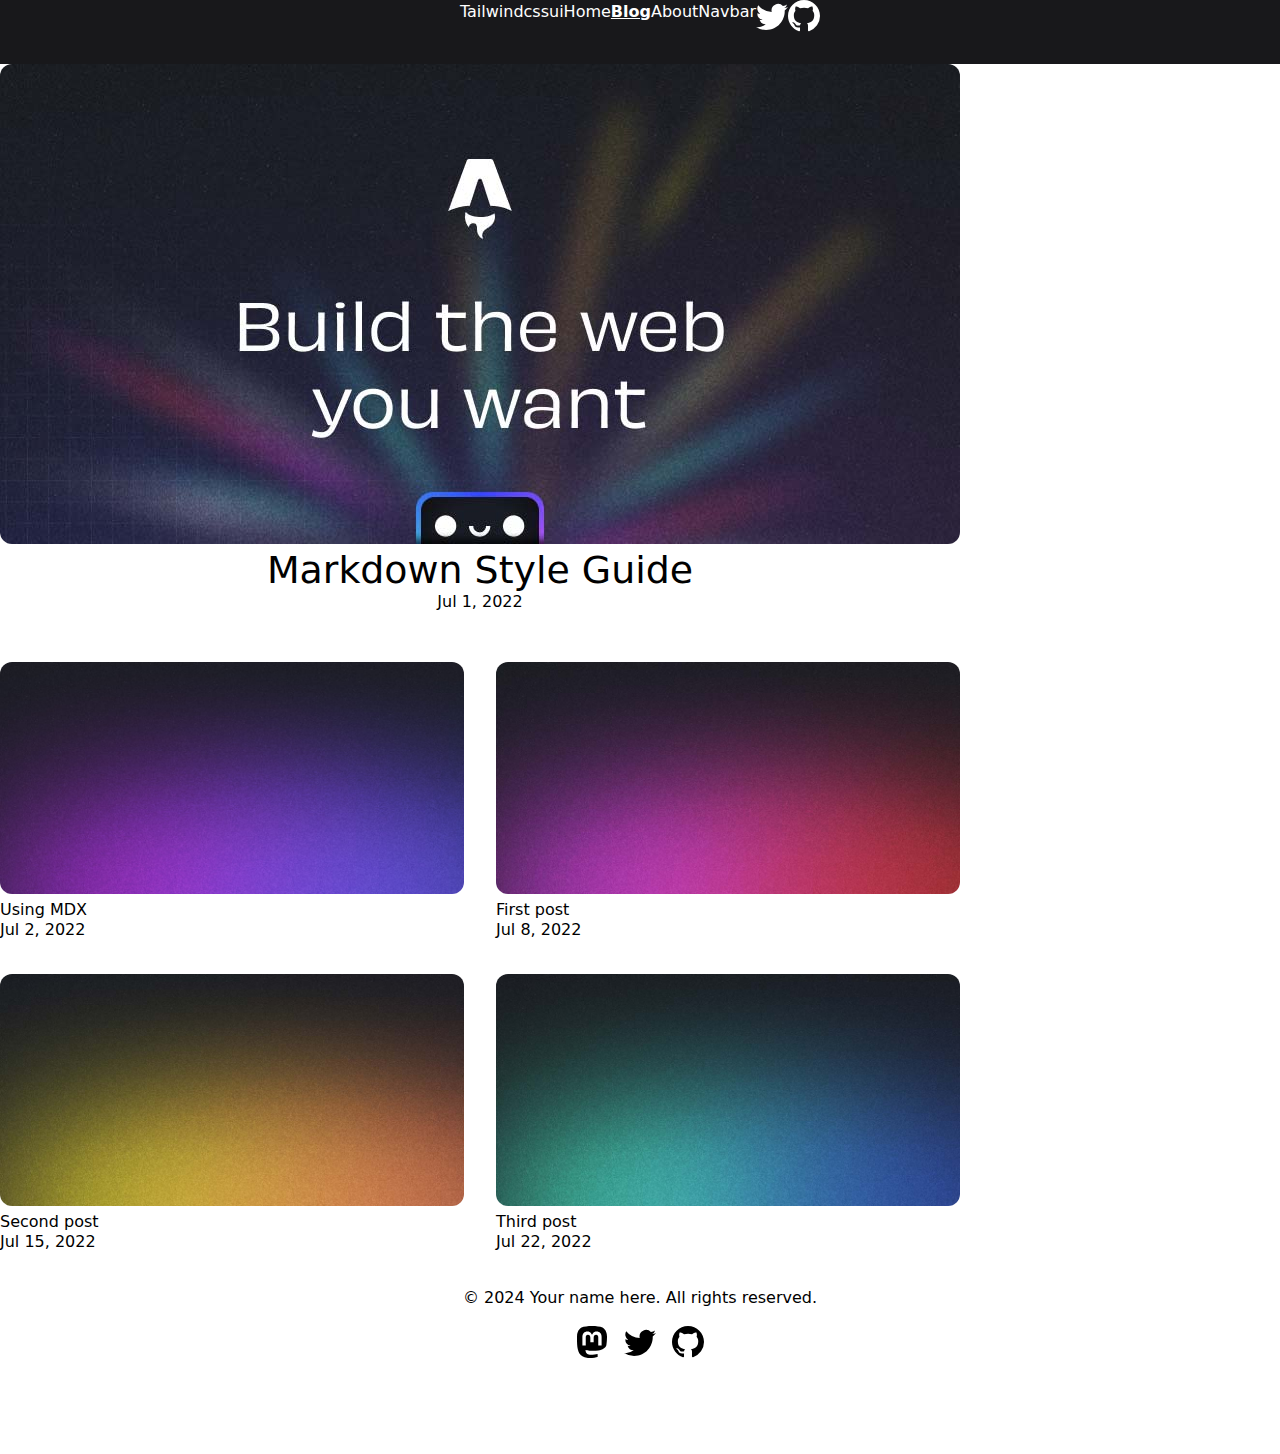
<file: blog/index.html>
<!DOCTYPE html><html lang="en" data-astro-cid-5tznm7mj> <head><!-- Global Metadata --><meta charset="utf-8"><meta name="viewport" content="width=device-width,initial-scale=1"><link rel="icon" type="image/svg+xml" href="/favicon.svg"><meta name="generator" content="Astro v4.5.0"><!-- Font preloads --><link rel="preload" href="/fonts/atkinson-regular.woff" as="font" type="font/woff" crossorigin><link rel="preload" href="/fonts/atkinson-bold.woff" as="font" type="font/woff" crossorigin><!-- Canonical URL --><link rel="canonical" href="https://celsofranciscano.github.io/blog/"><!-- Primary Meta Tags --><title>Tailwindcssui</title><meta name="title" content="Tailwindcssui"><meta name="description" content="Welcome to my website!"><!-- Open Graph / Facebook --><meta property="og:type" content="website"><meta property="og:url" content="https://celsofranciscano.github.io/blog/"><meta property="og:title" content="Tailwindcssui"><meta property="og:description" content="Welcome to my website!"><meta property="og:image" content="https://celsofranciscano.github.io/blog-placeholder-1.jpg"><!-- Twitter --><meta property="twitter:card" content="summary_large_image"><meta property="twitter:url" content="https://celsofranciscano.github.io/blog/"><meta property="twitter:title" content="Tailwindcssui"><meta property="twitter:description" content="Welcome to my website!"><meta property="twitter:image" content="https://celsofranciscano.github.io/blog-placeholder-1.jpg"><link rel="stylesheet" href="/_astro/about.D4yrjOSX.css" />
<style>footer[data-astro-cid-sz7xmlte]{padding:2em 1em 6em;background:linear-gradient(var(--gray-gradient)) no-repeat;color:rgb(var(--gray));text-align:center}.social-links[data-astro-cid-sz7xmlte]{display:flex;justify-content:center;gap:1em;margin-top:1em}.social-links[data-astro-cid-sz7xmlte] a[data-astro-cid-sz7xmlte]{text-decoration:none;color:rgb(var(--gray))}.social-links[data-astro-cid-sz7xmlte] a[data-astro-cid-sz7xmlte]:hover{color:rgb(var(--gray-dark))}
a[data-astro-cid-eimmu3lg]{display:inline-block;text-decoration:none}a[data-astro-cid-eimmu3lg].active{font-weight:bolder;text-decoration:underline}
main[data-astro-cid-5tznm7mj]{width:960px}ul[data-astro-cid-5tznm7mj]{display:flex;flex-wrap:wrap;gap:2rem;list-style-type:none;margin:0;padding:0}ul[data-astro-cid-5tznm7mj] li[data-astro-cid-5tznm7mj]{width:calc(50% - 1rem)}ul[data-astro-cid-5tznm7mj] li[data-astro-cid-5tznm7mj] [data-astro-cid-5tznm7mj]{text-decoration:none;transition:.2s ease}ul[data-astro-cid-5tznm7mj] li[data-astro-cid-5tznm7mj]:first-child{width:100%;margin-bottom:1rem;text-align:center}ul[data-astro-cid-5tznm7mj] li[data-astro-cid-5tznm7mj]:first-child img[data-astro-cid-5tznm7mj]{width:100%}ul[data-astro-cid-5tznm7mj] li[data-astro-cid-5tznm7mj]:first-child .title[data-astro-cid-5tznm7mj]{font-size:2.369rem}ul[data-astro-cid-5tznm7mj] li[data-astro-cid-5tznm7mj] img[data-astro-cid-5tznm7mj]{margin-bottom:.5rem;border-radius:12px}ul[data-astro-cid-5tznm7mj] li[data-astro-cid-5tznm7mj] a[data-astro-cid-5tznm7mj]{display:block}.title[data-astro-cid-5tznm7mj]{margin:0;color:rgb(var(--black));line-height:1}.date[data-astro-cid-5tznm7mj]{margin:0;color:rgb(var(--gray))}ul[data-astro-cid-5tznm7mj] li[data-astro-cid-5tznm7mj] a[data-astro-cid-5tznm7mj]:hover h4[data-astro-cid-5tznm7mj],ul[data-astro-cid-5tznm7mj] li[data-astro-cid-5tznm7mj] a[data-astro-cid-5tznm7mj]:hover .date[data-astro-cid-5tznm7mj]{color:rgb(var(--accent))}ul[data-astro-cid-5tznm7mj] a[data-astro-cid-5tznm7mj]:hover img[data-astro-cid-5tznm7mj]{box-shadow:var(--box-shadow)}@media (max-width: 720px){ul[data-astro-cid-5tznm7mj]{gap:.5em}ul[data-astro-cid-5tznm7mj] li[data-astro-cid-5tznm7mj]{width:100%;text-align:center}ul[data-astro-cid-5tznm7mj] li[data-astro-cid-5tznm7mj]:first-child{margin-bottom:0}ul[data-astro-cid-5tznm7mj] li[data-astro-cid-5tznm7mj]:first-child .title[data-astro-cid-5tznm7mj]{font-size:1.563em}}
</style></head> <body data-astro-cid-5tznm7mj> <header class="bg-zinc-900 flex text-white h-16 justify-center"> <h2><a href="/">Tailwindcssui</a></h2> <nav class="flex justify-center"> <a href="/" data-astro-cid-eimmu3lg> Home </a>  <a href="/blog" class="active" data-astro-cid-eimmu3lg> Blog </a>  <a href="/about" data-astro-cid-eimmu3lg> About </a>  <a href="/nav" data-astro-cid-eimmu3lg> Navbar </a>  <a href="https://twitter.com/astrodotbuild" target="_blank"> <span class="sr-only">Follow Astro on Twitter</span> <svg viewBox="0 0 16 16" aria-hidden="true" width="32" height="32"><path fill="currentColor" d="M5.026 15c6.038 0 9.341-5.003 9.341-9.334 0-.14 0-.282-.006-.422A6.685 6.685 0 0 0 16 3.542a6.658 6.658 0 0 1-1.889.518 3.301 3.301 0 0 0 1.447-1.817 6.533 6.533 0 0 1-2.087.793A3.286 3.286 0 0 0 7.875 6.03a9.325 9.325 0 0 1-6.767-3.429 3.289 3.289 0 0 0 1.018 4.382A3.323 3.323 0 0 1 .64 6.575v.045a3.288 3.288 0 0 0 2.632 3.218 3.203 3.203 0 0 1-.865.115 3.23 3.23 0 0 1-.614-.057 3.283 3.283 0 0 0 3.067 2.277A6.588 6.588 0 0 1 .78 13.58a6.32 6.32 0 0 1-.78-.045A9.344 9.344 0 0 0 5.026 15z"></path></svg> </a> <a href="https://github.com/withastro/astro" target="_blank"> <span class="sr-only">Go to Astro's GitHub repo</span> <svg viewBox="0 0 16 16" aria-hidden="true" width="32" height="32"><path fill="currentColor" d="M8 0C3.58 0 0 3.58 0 8c0 3.54 2.29 6.53 5.47 7.59.4.07.55-.17.55-.38 0-.19-.01-.82-.01-1.49-2.01.37-2.53-.49-2.69-.94-.09-.23-.48-.94-.82-1.13-.28-.15-.68-.52-.01-.53.63-.01 1.08.58 1.23.82.72 1.21 1.87.87 2.33.66.07-.52.28-.87.51-1.07-1.78-.2-3.64-.89-3.64-3.95 0-.87.31-1.59.82-2.15-.08-.2-.36-1.02.08-2.12 0 0 .67-.21 2.2.82.64-.18 1.32-.27 2-.27.68 0 1.36.09 2 .27 1.53-1.04 2.2-.82 2.2-.82.44 1.1.16 1.92.08 2.12.51.56.82 1.27.82 2.15 0 3.07-1.87 3.75-3.65 3.95.29.25.54.73.54 1.48 0 1.07-.01 1.93-.01 2.2 0 .21.15.46.55.38A8.012 8.012 0 0 0 16 8c0-4.42-3.58-8-8-8z"></path></svg> </a> </nav> </header> <main data-astro-cid-5tznm7mj> <section data-astro-cid-5tznm7mj> <ul data-astro-cid-5tznm7mj> <li data-astro-cid-5tznm7mj> <a href="/blog/markdown-style-guide/" data-astro-cid-5tznm7mj> <img width="720" height="360" src="/blog-placeholder-1.jpg" alt="" data-astro-cid-5tznm7mj> <h4 class="title" data-astro-cid-5tznm7mj>Markdown Style Guide</h4> <p class="date" data-astro-cid-5tznm7mj> <time datetime="2022-07-01T04:00:00.000Z"> Jul 1, 2022 </time> </p> </a> </li><li data-astro-cid-5tznm7mj> <a href="/blog/using-mdx/" data-astro-cid-5tznm7mj> <img width="720" height="360" src="/blog-placeholder-5.jpg" alt="" data-astro-cid-5tznm7mj> <h4 class="title" data-astro-cid-5tznm7mj>Using MDX</h4> <p class="date" data-astro-cid-5tznm7mj> <time datetime="2022-07-02T04:00:00.000Z"> Jul 2, 2022 </time> </p> </a> </li><li data-astro-cid-5tznm7mj> <a href="/blog/first-post/" data-astro-cid-5tznm7mj> <img width="720" height="360" src="/blog-placeholder-3.jpg" alt="" data-astro-cid-5tznm7mj> <h4 class="title" data-astro-cid-5tznm7mj>First post</h4> <p class="date" data-astro-cid-5tznm7mj> <time datetime="2022-07-08T04:00:00.000Z"> Jul 8, 2022 </time> </p> </a> </li><li data-astro-cid-5tznm7mj> <a href="/blog/second-post/" data-astro-cid-5tznm7mj> <img width="720" height="360" src="/blog-placeholder-4.jpg" alt="" data-astro-cid-5tznm7mj> <h4 class="title" data-astro-cid-5tznm7mj>Second post</h4> <p class="date" data-astro-cid-5tznm7mj> <time datetime="2022-07-15T04:00:00.000Z"> Jul 15, 2022 </time> </p> </a> </li><li data-astro-cid-5tznm7mj> <a href="/blog/third-post/" data-astro-cid-5tznm7mj> <img width="720" height="360" src="/blog-placeholder-2.jpg" alt="" data-astro-cid-5tznm7mj> <h4 class="title" data-astro-cid-5tznm7mj>Third post</h4> <p class="date" data-astro-cid-5tznm7mj> <time datetime="2022-07-22T04:00:00.000Z"> Jul 22, 2022 </time> </p> </a> </li> </ul> </section> </main> <footer data-astro-cid-sz7xmlte>
&copy; 2024 Your name here. All rights reserved.
<div class="social-links" data-astro-cid-sz7xmlte> <a href="https://m.webtoo.ls/@astro" target="_blank" data-astro-cid-sz7xmlte> <span class="sr-only" data-astro-cid-sz7xmlte>Follow Astro on Mastodon</span> <svg viewBox="0 0 16 16" aria-hidden="true" width="32" height="32" astro-icon="social/mastodon" data-astro-cid-sz7xmlte><path fill="currentColor" d="M11.19 12.195c2.016-.24 3.77-1.475 3.99-2.603.348-1.778.32-4.339.32-4.339 0-3.47-2.286-4.488-2.286-4.488C12.062.238 10.083.017 8.027 0h-.05C5.92.017 3.942.238 2.79.765c0 0-2.285 1.017-2.285 4.488l-.002.662c-.004.64-.007 1.35.011 2.091.083 3.394.626 6.74 3.78 7.57 1.454.383 2.703.463 3.709.408 1.823-.1 2.847-.647 2.847-.647l-.06-1.317s-1.303.41-2.767.36c-1.45-.05-2.98-.156-3.215-1.928a3.614 3.614 0 0 1-.033-.496s1.424.346 3.228.428c1.103.05 2.137-.064 3.188-.189zm1.613-2.47H11.13v-4.08c0-.859-.364-1.295-1.091-1.295-.804 0-1.207.517-1.207 1.541v2.233H7.168V5.89c0-1.024-.403-1.541-1.207-1.541-.727 0-1.091.436-1.091 1.296v4.079H3.197V5.522c0-.859.22-1.541.66-2.046.456-.505 1.052-.764 1.793-.764.856 0 1.504.328 1.933.983L8 4.39l.417-.695c.429-.655 1.077-.983 1.934-.983.74 0 1.336.259 1.791.764.442.505.661 1.187.661 2.046v4.203z" data-astro-cid-sz7xmlte></path></svg> </a> <a href="https://twitter.com/astrodotbuild" target="_blank" data-astro-cid-sz7xmlte> <span class="sr-only" data-astro-cid-sz7xmlte>Follow Astro on Twitter</span> <svg viewBox="0 0 16 16" aria-hidden="true" width="32" height="32" astro-icon="social/twitter" data-astro-cid-sz7xmlte><path fill="currentColor" d="M5.026 15c6.038 0 9.341-5.003 9.341-9.334 0-.14 0-.282-.006-.422A6.685 6.685 0 0 0 16 3.542a6.658 6.658 0 0 1-1.889.518 3.301 3.301 0 0 0 1.447-1.817 6.533 6.533 0 0 1-2.087.793A3.286 3.286 0 0 0 7.875 6.03a9.325 9.325 0 0 1-6.767-3.429 3.289 3.289 0 0 0 1.018 4.382A3.323 3.323 0 0 1 .64 6.575v.045a3.288 3.288 0 0 0 2.632 3.218 3.203 3.203 0 0 1-.865.115 3.23 3.23 0 0 1-.614-.057 3.283 3.283 0 0 0 3.067 2.277A6.588 6.588 0 0 1 .78 13.58a6.32 6.32 0 0 1-.78-.045A9.344 9.344 0 0 0 5.026 15z" data-astro-cid-sz7xmlte></path></svg> </a> <a href="https://github.com/withastro/astro" target="_blank" data-astro-cid-sz7xmlte> <span class="sr-only" data-astro-cid-sz7xmlte>Go to Astro's GitHub repo</span> <svg viewBox="0 0 16 16" aria-hidden="true" width="32" height="32" astro-icon="social/github" data-astro-cid-sz7xmlte><path fill="currentColor" d="M8 0C3.58 0 0 3.58 0 8c0 3.54 2.29 6.53 5.47 7.59.4.07.55-.17.55-.38 0-.19-.01-.82-.01-1.49-2.01.37-2.53-.49-2.69-.94-.09-.23-.48-.94-.82-1.13-.28-.15-.68-.52-.01-.53.63-.01 1.08.58 1.23.82.72 1.21 1.87.87 2.33.66.07-.52.28-.87.51-1.07-1.78-.2-3.64-.89-3.64-3.95 0-.87.31-1.59.82-2.15-.08-.2-.36-1.02.08-2.12 0 0 .67-.21 2.2.82.64-.18 1.32-.27 2-.27.68 0 1.36.09 2 .27 1.53-1.04 2.2-.82 2.2-.82.44 1.1.16 1.92.08 2.12.51.56.82 1.27.82 2.15 0 3.07-1.87 3.75-3.65 3.95.29.25.54.73.54 1.48 0 1.07-.01 1.93-.01 2.2 0 .21.15.46.55.38A8.012 8.012 0 0 0 16 8c0-4.42-3.58-8-8-8z" data-astro-cid-sz7xmlte></path></svg> </a> </div> </footer>  </body></html>
</file>
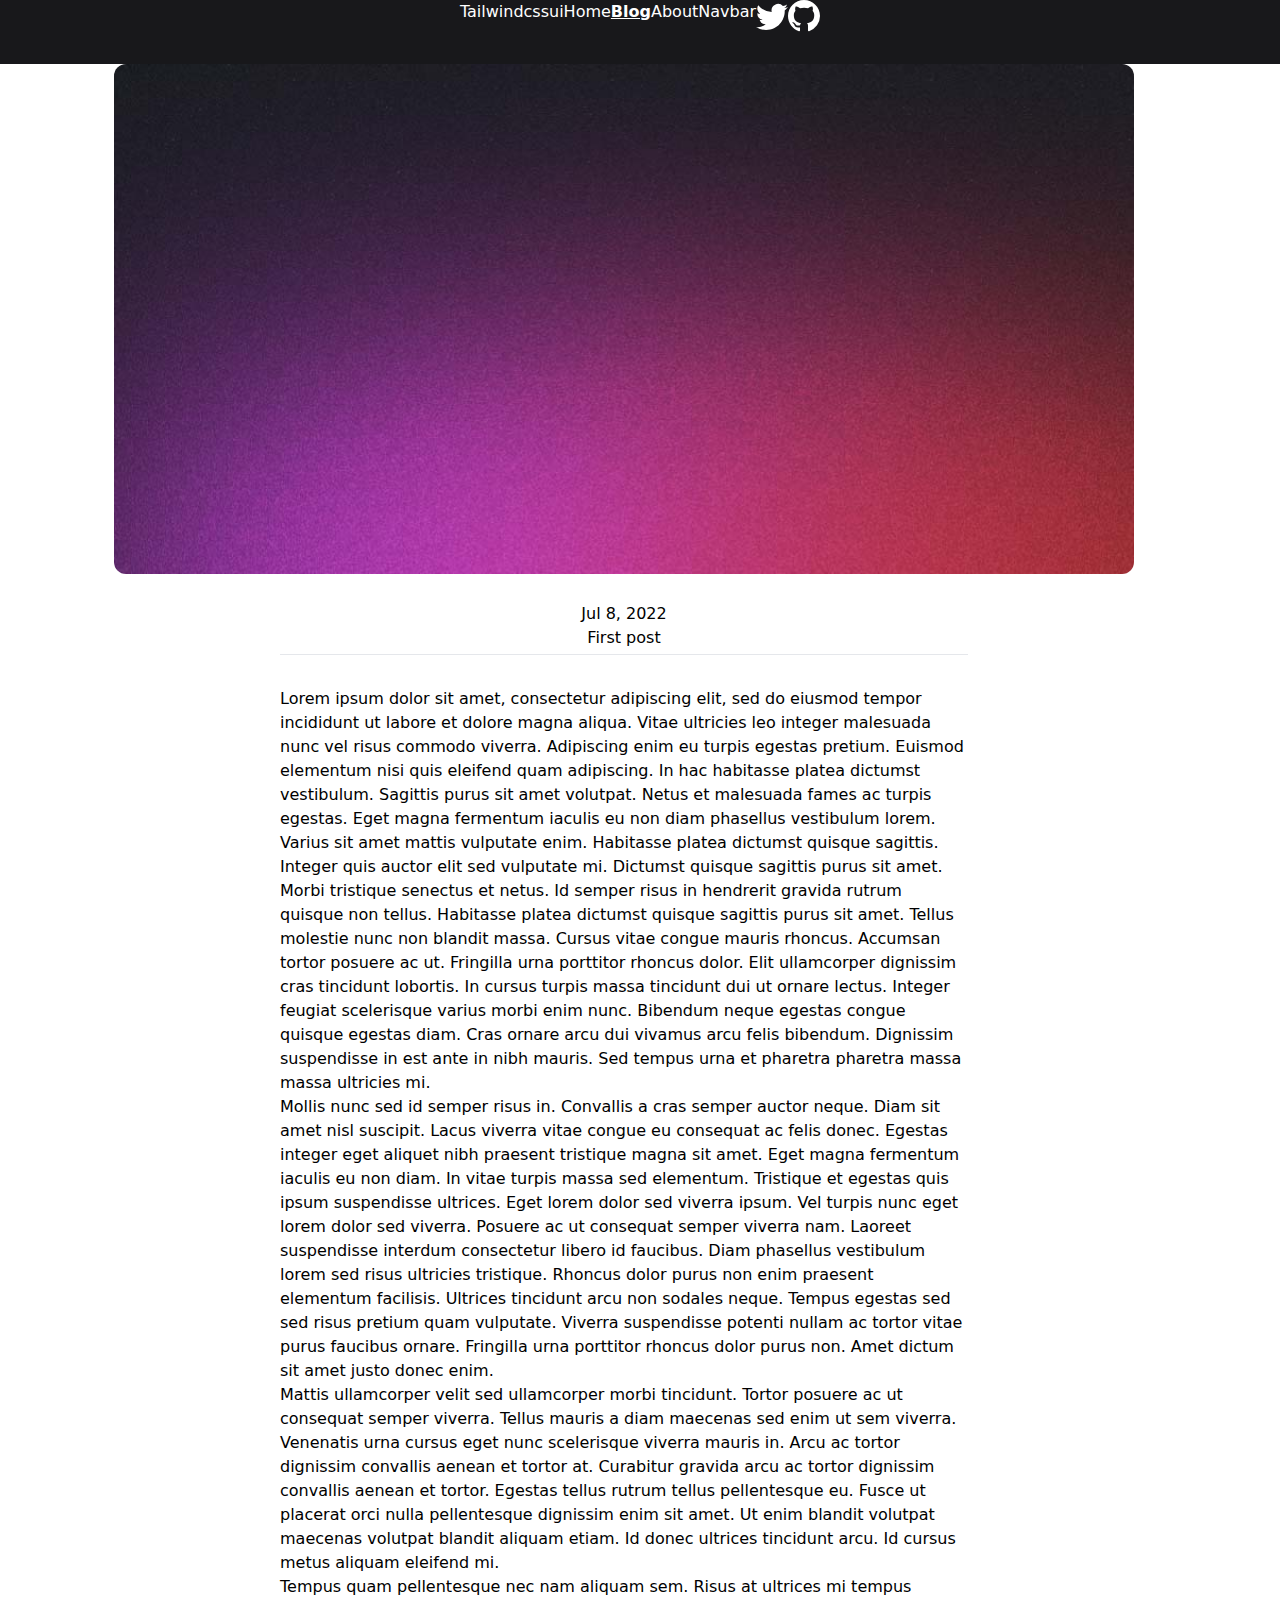
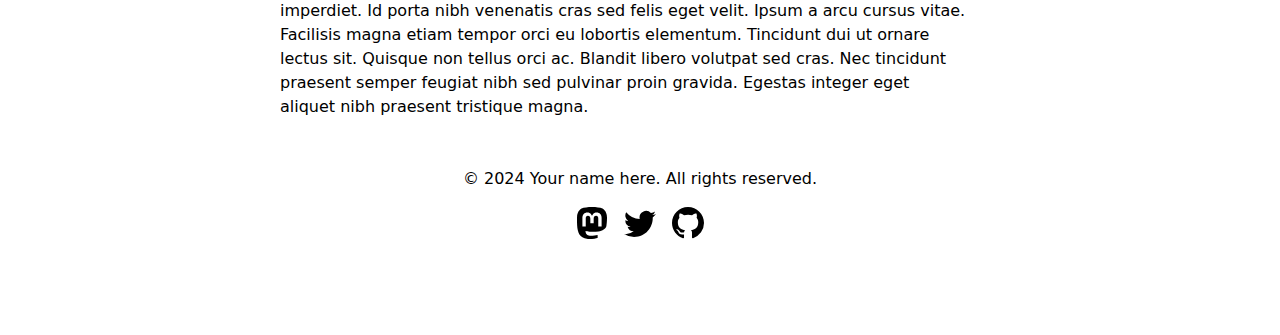
<file: blog/first-post/index.html>
<!DOCTYPE html><html lang="en" data-astro-cid-bvzihdzo> <head><!-- Global Metadata --><meta charset="utf-8"><meta name="viewport" content="width=device-width,initial-scale=1"><link rel="icon" type="image/svg+xml" href="/favicon.svg"><meta name="generator" content="Astro v4.5.0"><!-- Font preloads --><link rel="preload" href="/fonts/atkinson-regular.woff" as="font" type="font/woff" crossorigin><link rel="preload" href="/fonts/atkinson-bold.woff" as="font" type="font/woff" crossorigin><!-- Canonical URL --><link rel="canonical" href="https://celsofranciscano.github.io/blog/first-post/"><!-- Primary Meta Tags --><title>First post</title><meta name="title" content="First post"><meta name="description" content="Lorem ipsum dolor sit amet"><!-- Open Graph / Facebook --><meta property="og:type" content="website"><meta property="og:url" content="https://celsofranciscano.github.io/blog/first-post/"><meta property="og:title" content="First post"><meta property="og:description" content="Lorem ipsum dolor sit amet"><meta property="og:image" content="https://celsofranciscano.github.io/blog-placeholder-1.jpg"><!-- Twitter --><meta property="twitter:card" content="summary_large_image"><meta property="twitter:url" content="https://celsofranciscano.github.io/blog/first-post/"><meta property="twitter:title" content="First post"><meta property="twitter:description" content="Lorem ipsum dolor sit amet"><meta property="twitter:image" content="https://celsofranciscano.github.io/blog-placeholder-1.jpg"><link rel="stylesheet" href="/_astro/about.D4yrjOSX.css" />
<style>footer[data-astro-cid-sz7xmlte]{padding:2em 1em 6em;background:linear-gradient(var(--gray-gradient)) no-repeat;color:rgb(var(--gray));text-align:center}.social-links[data-astro-cid-sz7xmlte]{display:flex;justify-content:center;gap:1em;margin-top:1em}.social-links[data-astro-cid-sz7xmlte] a[data-astro-cid-sz7xmlte]{text-decoration:none;color:rgb(var(--gray))}.social-links[data-astro-cid-sz7xmlte] a[data-astro-cid-sz7xmlte]:hover{color:rgb(var(--gray-dark))}
a[data-astro-cid-eimmu3lg]{display:inline-block;text-decoration:none}a[data-astro-cid-eimmu3lg].active{font-weight:bolder;text-decoration:underline}
main[data-astro-cid-bvzihdzo]{width:calc(100% - 2em);max-width:100%;margin:0}.hero-image[data-astro-cid-bvzihdzo]{width:100%}.hero-image[data-astro-cid-bvzihdzo] img[data-astro-cid-bvzihdzo]{display:block;margin:0 auto;border-radius:12px;box-shadow:var(--box-shadow)}.prose[data-astro-cid-bvzihdzo]{width:720px;max-width:calc(100% - 2em);margin:auto;padding:1em;color:rgb(var(--gray-dark))}.title[data-astro-cid-bvzihdzo]{margin-bottom:1em;padding:1em 0;text-align:center;line-height:1}.title[data-astro-cid-bvzihdzo] h1[data-astro-cid-bvzihdzo]{margin:0 0 .5em}.date[data-astro-cid-bvzihdzo]{margin-bottom:.5em;color:rgb(var(--gray))}.last-updated-on[data-astro-cid-bvzihdzo]{font-style:italic}
</style></head> <body data-astro-cid-bvzihdzo> <header class="bg-zinc-900 flex text-white h-16 justify-center"> <h2><a href="/">Tailwindcssui</a></h2> <nav class="flex justify-center"> <a href="/" data-astro-cid-eimmu3lg> Home </a>  <a href="/blog" class="active" data-astro-cid-eimmu3lg> Blog </a>  <a href="/about" data-astro-cid-eimmu3lg> About </a>  <a href="/nav" data-astro-cid-eimmu3lg> Navbar </a>  <a href="https://twitter.com/astrodotbuild" target="_blank"> <span class="sr-only">Follow Astro on Twitter</span> <svg viewBox="0 0 16 16" aria-hidden="true" width="32" height="32"><path fill="currentColor" d="M5.026 15c6.038 0 9.341-5.003 9.341-9.334 0-.14 0-.282-.006-.422A6.685 6.685 0 0 0 16 3.542a6.658 6.658 0 0 1-1.889.518 3.301 3.301 0 0 0 1.447-1.817 6.533 6.533 0 0 1-2.087.793A3.286 3.286 0 0 0 7.875 6.03a9.325 9.325 0 0 1-6.767-3.429 3.289 3.289 0 0 0 1.018 4.382A3.323 3.323 0 0 1 .64 6.575v.045a3.288 3.288 0 0 0 2.632 3.218 3.203 3.203 0 0 1-.865.115 3.23 3.23 0 0 1-.614-.057 3.283 3.283 0 0 0 3.067 2.277A6.588 6.588 0 0 1 .78 13.58a6.32 6.32 0 0 1-.78-.045A9.344 9.344 0 0 0 5.026 15z"></path></svg> </a> <a href="https://github.com/withastro/astro" target="_blank"> <span class="sr-only">Go to Astro's GitHub repo</span> <svg viewBox="0 0 16 16" aria-hidden="true" width="32" height="32"><path fill="currentColor" d="M8 0C3.58 0 0 3.58 0 8c0 3.54 2.29 6.53 5.47 7.59.4.07.55-.17.55-.38 0-.19-.01-.82-.01-1.49-2.01.37-2.53-.49-2.69-.94-.09-.23-.48-.94-.82-1.13-.28-.15-.68-.52-.01-.53.63-.01 1.08.58 1.23.82.72 1.21 1.87.87 2.33.66.07-.52.28-.87.51-1.07-1.78-.2-3.64-.89-3.64-3.95 0-.87.31-1.59.82-2.15-.08-.2-.36-1.02.08-2.12 0 0 .67-.21 2.2.82.64-.18 1.32-.27 2-.27.68 0 1.36.09 2 .27 1.53-1.04 2.2-.82 2.2-.82.44 1.1.16 1.92.08 2.12.51.56.82 1.27.82 2.15 0 3.07-1.87 3.75-3.65 3.95.29.25.54.73.54 1.48 0 1.07-.01 1.93-.01 2.2 0 .21.15.46.55.38A8.012 8.012 0 0 0 16 8c0-4.42-3.58-8-8-8z"></path></svg> </a> </nav> </header> <main data-astro-cid-bvzihdzo> <article data-astro-cid-bvzihdzo> <div class="hero-image" data-astro-cid-bvzihdzo> <img width="1020" height="510" src="/blog-placeholder-3.jpg" alt="" data-astro-cid-bvzihdzo> </div> <div class="prose" data-astro-cid-bvzihdzo> <div class="title" data-astro-cid-bvzihdzo> <div class="date" data-astro-cid-bvzihdzo> <time datetime="2022-07-08T04:00:00.000Z"> Jul 8, 2022 </time>  </div> <h1 data-astro-cid-bvzihdzo>First post</h1> <hr data-astro-cid-bvzihdzo> </div>  <p>Lorem ipsum dolor sit amet, consectetur adipiscing elit, sed do eiusmod tempor incididunt ut labore et dolore magna aliqua. Vitae ultricies leo integer malesuada nunc vel risus commodo viverra. Adipiscing enim eu turpis egestas pretium. Euismod elementum nisi quis eleifend quam adipiscing. In hac habitasse platea dictumst vestibulum. Sagittis purus sit amet volutpat. Netus et malesuada fames ac turpis egestas. Eget magna fermentum iaculis eu non diam phasellus vestibulum lorem. Varius sit amet mattis vulputate enim. Habitasse platea dictumst quisque sagittis. Integer quis auctor elit sed vulputate mi. Dictumst quisque sagittis purus sit amet.</p>
<p>Morbi tristique senectus et netus. Id semper risus in hendrerit gravida rutrum quisque non tellus. Habitasse platea dictumst quisque sagittis purus sit amet. Tellus molestie nunc non blandit massa. Cursus vitae congue mauris rhoncus. Accumsan tortor posuere ac ut. Fringilla urna porttitor rhoncus dolor. Elit ullamcorper dignissim cras tincidunt lobortis. In cursus turpis massa tincidunt dui ut ornare lectus. Integer feugiat scelerisque varius morbi enim nunc. Bibendum neque egestas congue quisque egestas diam. Cras ornare arcu dui vivamus arcu felis bibendum. Dignissim suspendisse in est ante in nibh mauris. Sed tempus urna et pharetra pharetra massa massa ultricies mi.</p>
<p>Mollis nunc sed id semper risus in. Convallis a cras semper auctor neque. Diam sit amet nisl suscipit. Lacus viverra vitae congue eu consequat ac felis donec. Egestas integer eget aliquet nibh praesent tristique magna sit amet. Eget magna fermentum iaculis eu non diam. In vitae turpis massa sed elementum. Tristique et egestas quis ipsum suspendisse ultrices. Eget lorem dolor sed viverra ipsum. Vel turpis nunc eget lorem dolor sed viverra. Posuere ac ut consequat semper viverra nam. Laoreet suspendisse interdum consectetur libero id faucibus. Diam phasellus vestibulum lorem sed risus ultricies tristique. Rhoncus dolor purus non enim praesent elementum facilisis. Ultrices tincidunt arcu non sodales neque. Tempus egestas sed sed risus pretium quam vulputate. Viverra suspendisse potenti nullam ac tortor vitae purus faucibus ornare. Fringilla urna porttitor rhoncus dolor purus non. Amet dictum sit amet justo donec enim.</p>
<p>Mattis ullamcorper velit sed ullamcorper morbi tincidunt. Tortor posuere ac ut consequat semper viverra. Tellus mauris a diam maecenas sed enim ut sem viverra. Venenatis urna cursus eget nunc scelerisque viverra mauris in. Arcu ac tortor dignissim convallis aenean et tortor at. Curabitur gravida arcu ac tortor dignissim convallis aenean et tortor. Egestas tellus rutrum tellus pellentesque eu. Fusce ut placerat orci nulla pellentesque dignissim enim sit amet. Ut enim blandit volutpat maecenas volutpat blandit aliquam etiam. Id donec ultrices tincidunt arcu. Id cursus metus aliquam eleifend mi.</p>
<p>Tempus quam pellentesque nec nam aliquam sem. Risus at ultrices mi tempus imperdiet. Id porta nibh venenatis cras sed felis eget velit. Ipsum a arcu cursus vitae. Facilisis magna etiam tempor orci eu lobortis elementum. Tincidunt dui ut ornare lectus sit. Quisque non tellus orci ac. Blandit libero volutpat sed cras. Nec tincidunt praesent semper feugiat nibh sed pulvinar proin gravida. Egestas integer eget aliquet nibh praesent tristique magna.</p>  </div> </article> </main> <footer data-astro-cid-sz7xmlte>
&copy; 2024 Your name here. All rights reserved.
<div class="social-links" data-astro-cid-sz7xmlte> <a href="https://m.webtoo.ls/@astro" target="_blank" data-astro-cid-sz7xmlte> <span class="sr-only" data-astro-cid-sz7xmlte>Follow Astro on Mastodon</span> <svg viewBox="0 0 16 16" aria-hidden="true" width="32" height="32" astro-icon="social/mastodon" data-astro-cid-sz7xmlte><path fill="currentColor" d="M11.19 12.195c2.016-.24 3.77-1.475 3.99-2.603.348-1.778.32-4.339.32-4.339 0-3.47-2.286-4.488-2.286-4.488C12.062.238 10.083.017 8.027 0h-.05C5.92.017 3.942.238 2.79.765c0 0-2.285 1.017-2.285 4.488l-.002.662c-.004.64-.007 1.35.011 2.091.083 3.394.626 6.74 3.78 7.57 1.454.383 2.703.463 3.709.408 1.823-.1 2.847-.647 2.847-.647l-.06-1.317s-1.303.41-2.767.36c-1.45-.05-2.98-.156-3.215-1.928a3.614 3.614 0 0 1-.033-.496s1.424.346 3.228.428c1.103.05 2.137-.064 3.188-.189zm1.613-2.47H11.13v-4.08c0-.859-.364-1.295-1.091-1.295-.804 0-1.207.517-1.207 1.541v2.233H7.168V5.89c0-1.024-.403-1.541-1.207-1.541-.727 0-1.091.436-1.091 1.296v4.079H3.197V5.522c0-.859.22-1.541.66-2.046.456-.505 1.052-.764 1.793-.764.856 0 1.504.328 1.933.983L8 4.39l.417-.695c.429-.655 1.077-.983 1.934-.983.74 0 1.336.259 1.791.764.442.505.661 1.187.661 2.046v4.203z" data-astro-cid-sz7xmlte></path></svg> </a> <a href="https://twitter.com/astrodotbuild" target="_blank" data-astro-cid-sz7xmlte> <span class="sr-only" data-astro-cid-sz7xmlte>Follow Astro on Twitter</span> <svg viewBox="0 0 16 16" aria-hidden="true" width="32" height="32" astro-icon="social/twitter" data-astro-cid-sz7xmlte><path fill="currentColor" d="M5.026 15c6.038 0 9.341-5.003 9.341-9.334 0-.14 0-.282-.006-.422A6.685 6.685 0 0 0 16 3.542a6.658 6.658 0 0 1-1.889.518 3.301 3.301 0 0 0 1.447-1.817 6.533 6.533 0 0 1-2.087.793A3.286 3.286 0 0 0 7.875 6.03a9.325 9.325 0 0 1-6.767-3.429 3.289 3.289 0 0 0 1.018 4.382A3.323 3.323 0 0 1 .64 6.575v.045a3.288 3.288 0 0 0 2.632 3.218 3.203 3.203 0 0 1-.865.115 3.23 3.23 0 0 1-.614-.057 3.283 3.283 0 0 0 3.067 2.277A6.588 6.588 0 0 1 .78 13.58a6.32 6.32 0 0 1-.78-.045A9.344 9.344 0 0 0 5.026 15z" data-astro-cid-sz7xmlte></path></svg> </a> <a href="https://github.com/withastro/astro" target="_blank" data-astro-cid-sz7xmlte> <span class="sr-only" data-astro-cid-sz7xmlte>Go to Astro's GitHub repo</span> <svg viewBox="0 0 16 16" aria-hidden="true" width="32" height="32" astro-icon="social/github" data-astro-cid-sz7xmlte><path fill="currentColor" d="M8 0C3.58 0 0 3.58 0 8c0 3.54 2.29 6.53 5.47 7.59.4.07.55-.17.55-.38 0-.19-.01-.82-.01-1.49-2.01.37-2.53-.49-2.69-.94-.09-.23-.48-.94-.82-1.13-.28-.15-.68-.52-.01-.53.63-.01 1.08.58 1.23.82.72 1.21 1.87.87 2.33.66.07-.52.28-.87.51-1.07-1.78-.2-3.64-.89-3.64-3.95 0-.87.31-1.59.82-2.15-.08-.2-.36-1.02.08-2.12 0 0 .67-.21 2.2.82.64-.18 1.32-.27 2-.27.68 0 1.36.09 2 .27 1.53-1.04 2.2-.82 2.2-.82.44 1.1.16 1.92.08 2.12.51.56.82 1.27.82 2.15 0 3.07-1.87 3.75-3.65 3.95.29.25.54.73.54 1.48 0 1.07-.01 1.93-.01 2.2 0 .21.15.46.55.38A8.012 8.012 0 0 0 16 8c0-4.42-3.58-8-8-8z" data-astro-cid-sz7xmlte></path></svg> </a> </div> </footer>  </body></html>
</file>
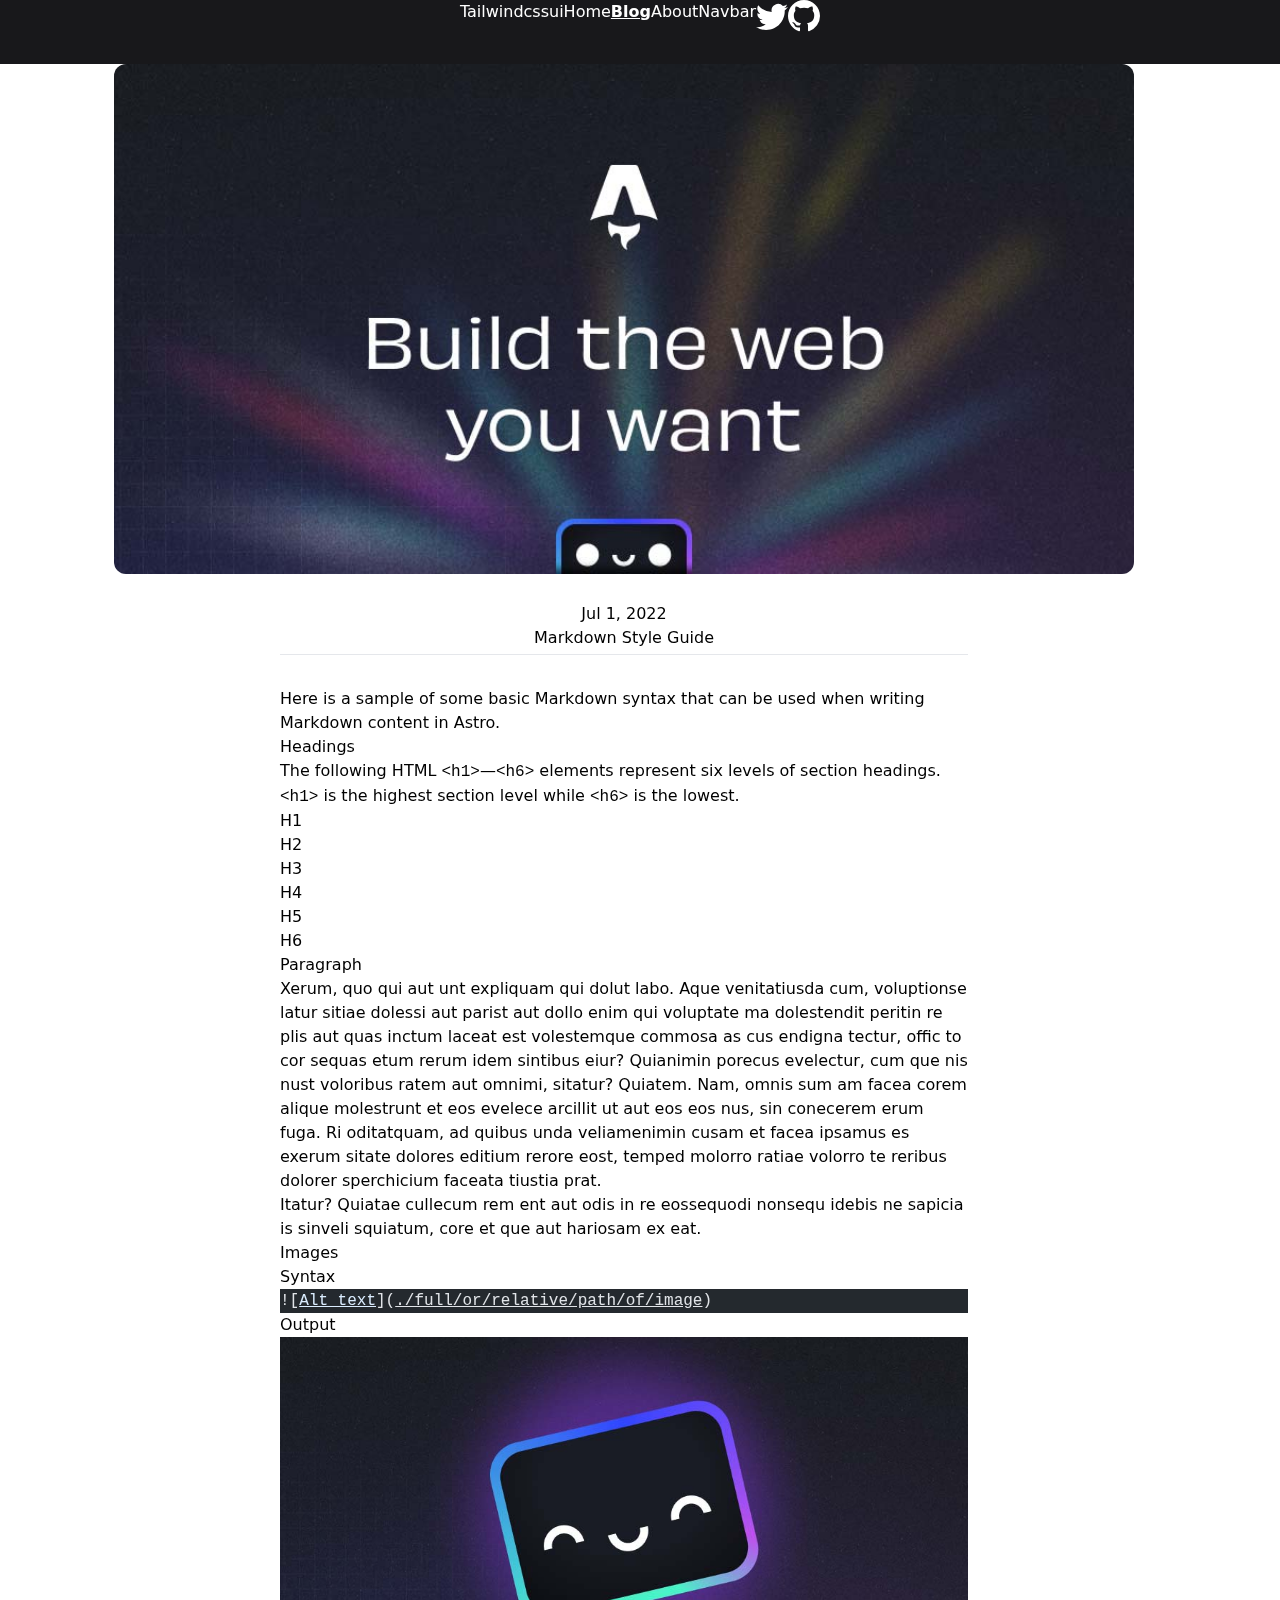
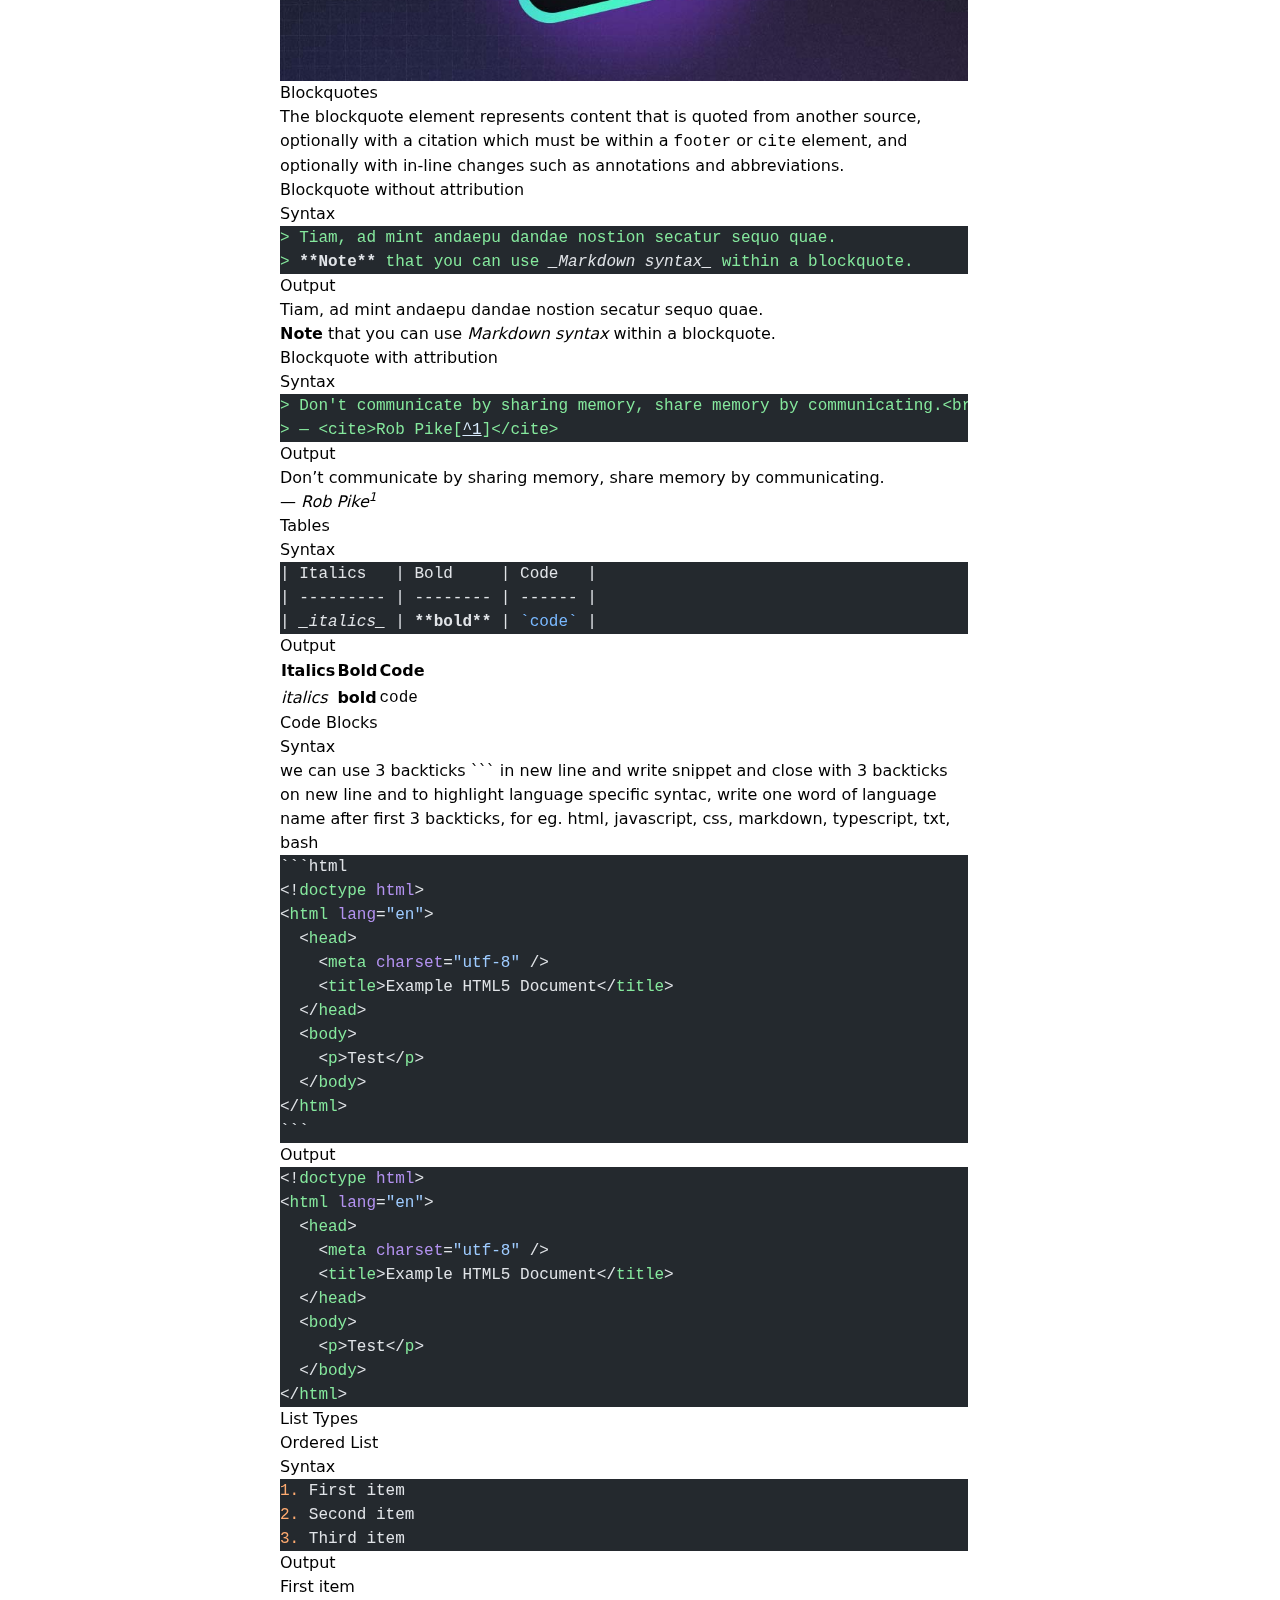
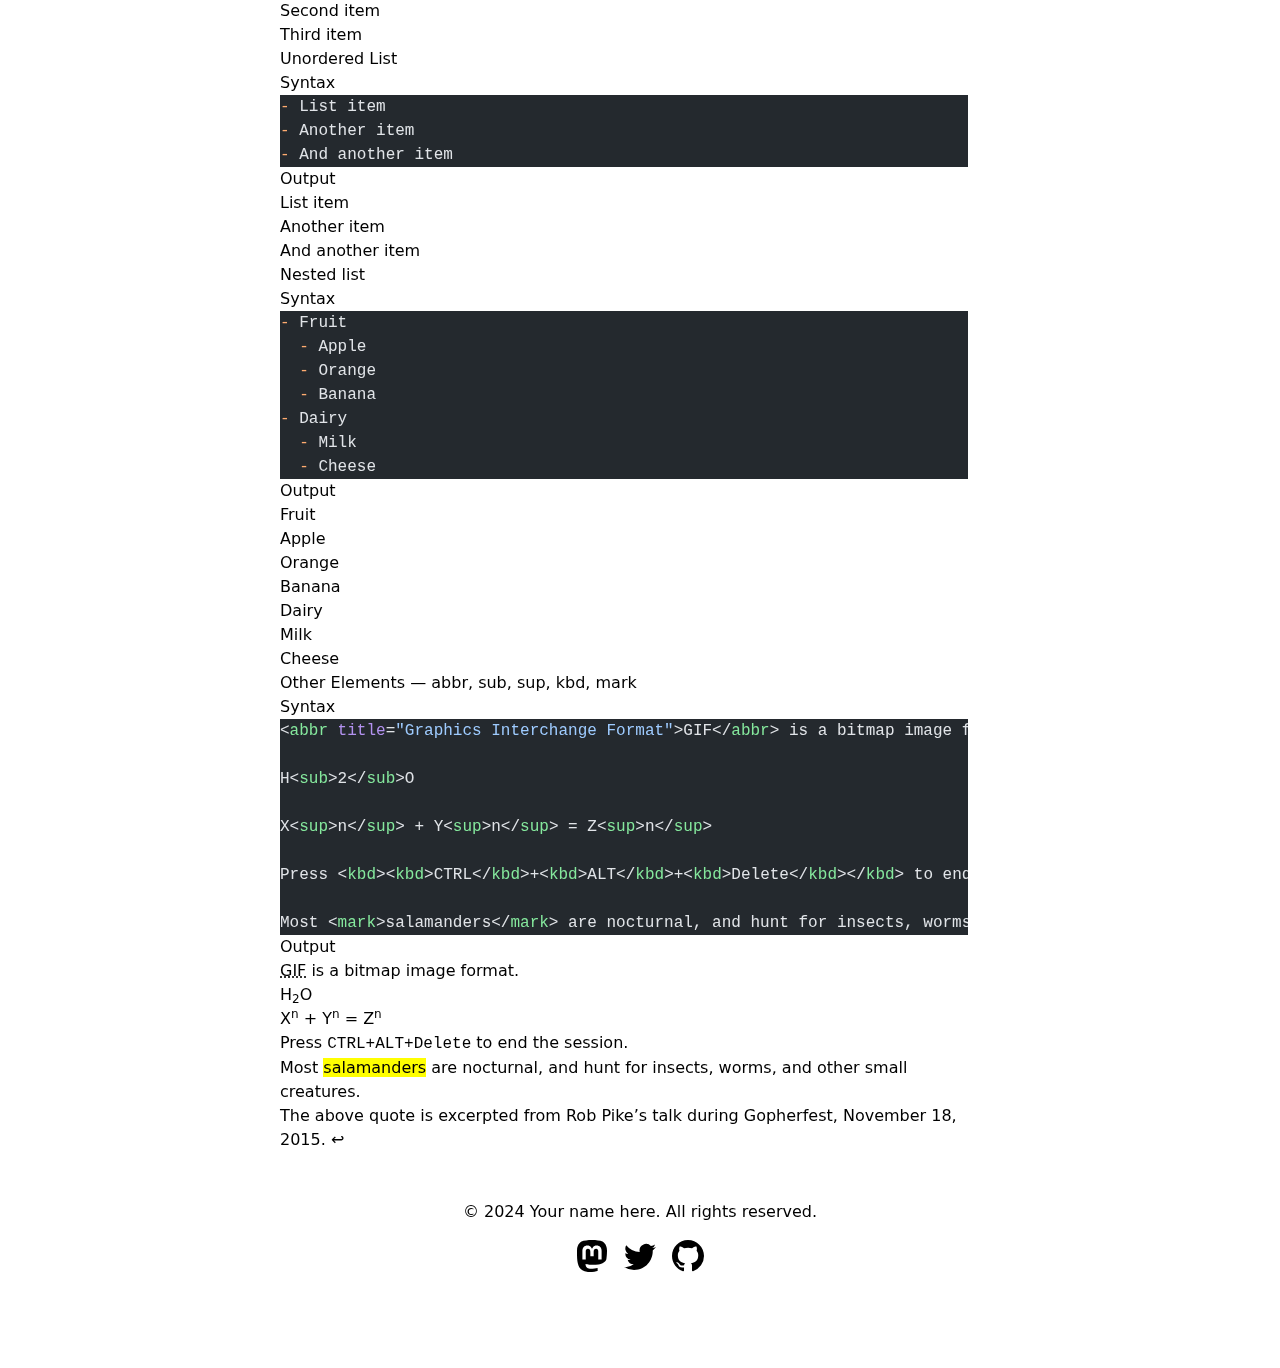
<file: blog/markdown-style-guide/index.html>
<!DOCTYPE html><html lang="en" data-astro-cid-bvzihdzo> <head><!-- Global Metadata --><meta charset="utf-8"><meta name="viewport" content="width=device-width,initial-scale=1"><link rel="icon" type="image/svg+xml" href="/favicon.svg"><meta name="generator" content="Astro v4.5.0"><!-- Font preloads --><link rel="preload" href="/fonts/atkinson-regular.woff" as="font" type="font/woff" crossorigin><link rel="preload" href="/fonts/atkinson-bold.woff" as="font" type="font/woff" crossorigin><!-- Canonical URL --><link rel="canonical" href="https://celsofranciscano.github.io/blog/markdown-style-guide/"><!-- Primary Meta Tags --><title>Markdown Style Guide</title><meta name="title" content="Markdown Style Guide"><meta name="description" content="Here is a sample of some basic Markdown syntax that can be used when writing Markdown content in Astro."><!-- Open Graph / Facebook --><meta property="og:type" content="website"><meta property="og:url" content="https://celsofranciscano.github.io/blog/markdown-style-guide/"><meta property="og:title" content="Markdown Style Guide"><meta property="og:description" content="Here is a sample of some basic Markdown syntax that can be used when writing Markdown content in Astro."><meta property="og:image" content="https://celsofranciscano.github.io/blog-placeholder-1.jpg"><!-- Twitter --><meta property="twitter:card" content="summary_large_image"><meta property="twitter:url" content="https://celsofranciscano.github.io/blog/markdown-style-guide/"><meta property="twitter:title" content="Markdown Style Guide"><meta property="twitter:description" content="Here is a sample of some basic Markdown syntax that can be used when writing Markdown content in Astro."><meta property="twitter:image" content="https://celsofranciscano.github.io/blog-placeholder-1.jpg"><link rel="stylesheet" href="/_astro/about.D4yrjOSX.css" />
<style>footer[data-astro-cid-sz7xmlte]{padding:2em 1em 6em;background:linear-gradient(var(--gray-gradient)) no-repeat;color:rgb(var(--gray));text-align:center}.social-links[data-astro-cid-sz7xmlte]{display:flex;justify-content:center;gap:1em;margin-top:1em}.social-links[data-astro-cid-sz7xmlte] a[data-astro-cid-sz7xmlte]{text-decoration:none;color:rgb(var(--gray))}.social-links[data-astro-cid-sz7xmlte] a[data-astro-cid-sz7xmlte]:hover{color:rgb(var(--gray-dark))}
a[data-astro-cid-eimmu3lg]{display:inline-block;text-decoration:none}a[data-astro-cid-eimmu3lg].active{font-weight:bolder;text-decoration:underline}
main[data-astro-cid-bvzihdzo]{width:calc(100% - 2em);max-width:100%;margin:0}.hero-image[data-astro-cid-bvzihdzo]{width:100%}.hero-image[data-astro-cid-bvzihdzo] img[data-astro-cid-bvzihdzo]{display:block;margin:0 auto;border-radius:12px;box-shadow:var(--box-shadow)}.prose[data-astro-cid-bvzihdzo]{width:720px;max-width:calc(100% - 2em);margin:auto;padding:1em;color:rgb(var(--gray-dark))}.title[data-astro-cid-bvzihdzo]{margin-bottom:1em;padding:1em 0;text-align:center;line-height:1}.title[data-astro-cid-bvzihdzo] h1[data-astro-cid-bvzihdzo]{margin:0 0 .5em}.date[data-astro-cid-bvzihdzo]{margin-bottom:.5em;color:rgb(var(--gray))}.last-updated-on[data-astro-cid-bvzihdzo]{font-style:italic}
</style></head> <body data-astro-cid-bvzihdzo> <header class="bg-zinc-900 flex text-white h-16 justify-center"> <h2><a href="/">Tailwindcssui</a></h2> <nav class="flex justify-center"> <a href="/" data-astro-cid-eimmu3lg> Home </a>  <a href="/blog" class="active" data-astro-cid-eimmu3lg> Blog </a>  <a href="/about" data-astro-cid-eimmu3lg> About </a>  <a href="/nav" data-astro-cid-eimmu3lg> Navbar </a>  <a href="https://twitter.com/astrodotbuild" target="_blank"> <span class="sr-only">Follow Astro on Twitter</span> <svg viewBox="0 0 16 16" aria-hidden="true" width="32" height="32"><path fill="currentColor" d="M5.026 15c6.038 0 9.341-5.003 9.341-9.334 0-.14 0-.282-.006-.422A6.685 6.685 0 0 0 16 3.542a6.658 6.658 0 0 1-1.889.518 3.301 3.301 0 0 0 1.447-1.817 6.533 6.533 0 0 1-2.087.793A3.286 3.286 0 0 0 7.875 6.03a9.325 9.325 0 0 1-6.767-3.429 3.289 3.289 0 0 0 1.018 4.382A3.323 3.323 0 0 1 .64 6.575v.045a3.288 3.288 0 0 0 2.632 3.218 3.203 3.203 0 0 1-.865.115 3.23 3.23 0 0 1-.614-.057 3.283 3.283 0 0 0 3.067 2.277A6.588 6.588 0 0 1 .78 13.58a6.32 6.32 0 0 1-.78-.045A9.344 9.344 0 0 0 5.026 15z"></path></svg> </a> <a href="https://github.com/withastro/astro" target="_blank"> <span class="sr-only">Go to Astro's GitHub repo</span> <svg viewBox="0 0 16 16" aria-hidden="true" width="32" height="32"><path fill="currentColor" d="M8 0C3.58 0 0 3.58 0 8c0 3.54 2.29 6.53 5.47 7.59.4.07.55-.17.55-.38 0-.19-.01-.82-.01-1.49-2.01.37-2.53-.49-2.69-.94-.09-.23-.48-.94-.82-1.13-.28-.15-.68-.52-.01-.53.63-.01 1.08.58 1.23.82.72 1.21 1.87.87 2.33.66.07-.52.28-.87.51-1.07-1.78-.2-3.64-.89-3.64-3.95 0-.87.31-1.59.82-2.15-.08-.2-.36-1.02.08-2.12 0 0 .67-.21 2.2.82.64-.18 1.32-.27 2-.27.68 0 1.36.09 2 .27 1.53-1.04 2.2-.82 2.2-.82.44 1.1.16 1.92.08 2.12.51.56.82 1.27.82 2.15 0 3.07-1.87 3.75-3.65 3.95.29.25.54.73.54 1.48 0 1.07-.01 1.93-.01 2.2 0 .21.15.46.55.38A8.012 8.012 0 0 0 16 8c0-4.42-3.58-8-8-8z"></path></svg> </a> </nav> </header> <main data-astro-cid-bvzihdzo> <article data-astro-cid-bvzihdzo> <div class="hero-image" data-astro-cid-bvzihdzo> <img width="1020" height="510" src="/blog-placeholder-1.jpg" alt="" data-astro-cid-bvzihdzo> </div> <div class="prose" data-astro-cid-bvzihdzo> <div class="title" data-astro-cid-bvzihdzo> <div class="date" data-astro-cid-bvzihdzo> <time datetime="2022-07-01T04:00:00.000Z"> Jul 1, 2022 </time>  </div> <h1 data-astro-cid-bvzihdzo>Markdown Style Guide</h1> <hr data-astro-cid-bvzihdzo> </div>  <p>Here is a sample of some basic Markdown syntax that can be used when writing Markdown content in Astro.</p>
<h2 id="headings">Headings</h2>
<p>The following HTML <code>&#x3C;h1></code>—<code>&#x3C;h6></code> elements represent six levels of section headings. <code>&#x3C;h1></code> is the highest section level while <code>&#x3C;h6></code> is the lowest.</p>
<h1 id="h1">H1</h1>
<h2 id="h2">H2</h2>
<h3 id="h3">H3</h3>
<h4 id="h4">H4</h4>
<h5 id="h5">H5</h5>
<h6 id="h6">H6</h6>
<h2 id="paragraph">Paragraph</h2>
<p>Xerum, quo qui aut unt expliquam qui dolut labo. Aque venitatiusda cum, voluptionse latur sitiae dolessi aut parist aut dollo enim qui voluptate ma dolestendit peritin re plis aut quas inctum laceat est volestemque commosa as cus endigna tectur, offic to cor sequas etum rerum idem sintibus eiur? Quianimin porecus evelectur, cum que nis nust voloribus ratem aut omnimi, sitatur? Quiatem. Nam, omnis sum am facea corem alique molestrunt et eos evelece arcillit ut aut eos eos nus, sin conecerem erum fuga. Ri oditatquam, ad quibus unda veliamenimin cusam et facea ipsamus es exerum sitate dolores editium rerore eost, temped molorro ratiae volorro te reribus dolorer sperchicium faceata tiustia prat.</p>
<p>Itatur? Quiatae cullecum rem ent aut odis in re eossequodi nonsequ idebis ne sapicia is sinveli squiatum, core et que aut hariosam ex eat.</p>
<h2 id="images">Images</h2>
<h4 id="syntax">Syntax</h4>
<pre class="astro-code github-dark" style="background-color:#24292e;color:#e1e4e8; overflow-x: auto;" tabindex="0"><code><span class="line"><span style="color:#E1E4E8">![</span><span style="color:#DBEDFF;text-decoration:underline">Alt text</span><span style="color:#E1E4E8">](</span><span style="color:#E1E4E8;text-decoration:underline">./full/or/relative/path/of/image</span><span style="color:#E1E4E8">)</span></span>
<span class="line"></span></code></pre>
<h4 id="output">Output</h4>
<p><img src="/blog-placeholder-about.jpg" alt="blog placeholder"></p>
<h2 id="blockquotes">Blockquotes</h2>
<p>The blockquote element represents content that is quoted from another source, optionally with a citation which must be within a <code>footer</code> or <code>cite</code> element, and optionally with in-line changes such as annotations and abbreviations.</p>
<h3 id="blockquote-without-attribution">Blockquote without attribution</h3>
<h4 id="syntax-1">Syntax</h4>
<pre class="astro-code github-dark" style="background-color:#24292e;color:#e1e4e8; overflow-x: auto;" tabindex="0"><code><span class="line"><span style="color:#85E89D">> Tiam, ad mint andaepu dandae nostion secatur sequo quae.  </span></span>
<span class="line"><span style="color:#85E89D">> </span><span style="color:#E1E4E8;font-weight:bold">**Note**</span><span style="color:#85E89D"> that you can use </span><span style="color:#E1E4E8;font-style:italic">_Markdown syntax_</span><span style="color:#85E89D"> within a blockquote.</span></span>
<span class="line"></span></code></pre>
<h4 id="output-1">Output</h4>
<blockquote>
<p>Tiam, ad mint andaepu dandae nostion secatur sequo quae.<br>
<strong>Note</strong> that you can use <em>Markdown syntax</em> within a blockquote.</p>
</blockquote>
<h3 id="blockquote-with-attribution">Blockquote with attribution</h3>
<h4 id="syntax-2">Syntax</h4>
<pre class="astro-code github-dark" style="background-color:#24292e;color:#e1e4e8; overflow-x: auto;" tabindex="0"><code><span class="line"><span style="color:#85E89D">> Don't communicate by sharing memory, share memory by communicating.&#x3C;br></span></span>
<span class="line"><span style="color:#85E89D">> — &#x3C;cite>Rob Pike[</span><span style="color:#DBEDFF;text-decoration:underline">^1</span><span style="color:#85E89D">]&#x3C;/cite></span></span>
<span class="line"></span></code></pre>
<h4 id="output-2">Output</h4>
<blockquote>
<p>Don’t communicate by sharing memory, share memory by communicating.<br>
— <cite>Rob Pike<sup><a href="#user-content-fn-1" id="user-content-fnref-1" data-footnote-ref="" aria-describedby="footnote-label">1</a></sup></cite></p>
</blockquote>
<h2 id="tables">Tables</h2>
<h4 id="syntax-3">Syntax</h4>
<pre class="astro-code github-dark" style="background-color:#24292e;color:#e1e4e8; overflow-x: auto;" tabindex="0"><code><span class="line"><span style="color:#E1E4E8">| Italics   | Bold     | Code   |</span></span>
<span class="line"><span style="color:#E1E4E8">| --------- | -------- | ------ |</span></span>
<span class="line"><span style="color:#E1E4E8">| </span><span style="color:#E1E4E8;font-style:italic">_italics_</span><span style="color:#E1E4E8"> | </span><span style="color:#E1E4E8;font-weight:bold">**bold**</span><span style="color:#E1E4E8"> | </span><span style="color:#79B8FF">`code`</span><span style="color:#E1E4E8"> |</span></span>
<span class="line"></span></code></pre>
<h4 id="output-3">Output</h4>















<table><thead><tr><th>Italics</th><th>Bold</th><th>Code</th></tr></thead><tbody><tr><td><em>italics</em></td><td><strong>bold</strong></td><td><code>code</code></td></tr></tbody></table>
<h2 id="code-blocks">Code Blocks</h2>
<h4 id="syntax-4">Syntax</h4>
<p>we can use 3 backticks ``` in new line and write snippet and close with 3 backticks on new line and to highlight language specific syntac, write one word of language name after first 3 backticks, for eg. html, javascript, css, markdown, typescript, txt, bash</p>
<pre class="astro-code github-dark" style="background-color:#24292e;color:#e1e4e8; overflow-x: auto;" tabindex="0"><code><span class="line"><span style="color:#E1E4E8">```html</span></span>
<span class="line"><span style="color:#E1E4E8">&#x3C;!</span><span style="color:#85E89D">doctype</span><span style="color:#B392F0"> html</span><span style="color:#E1E4E8">></span></span>
<span class="line"><span style="color:#E1E4E8">&#x3C;</span><span style="color:#85E89D">html</span><span style="color:#B392F0"> lang</span><span style="color:#E1E4E8">=</span><span style="color:#9ECBFF">"en"</span><span style="color:#E1E4E8">></span></span>
<span class="line"><span style="color:#E1E4E8">  &#x3C;</span><span style="color:#85E89D">head</span><span style="color:#E1E4E8">></span></span>
<span class="line"><span style="color:#E1E4E8">    &#x3C;</span><span style="color:#85E89D">meta</span><span style="color:#B392F0"> charset</span><span style="color:#E1E4E8">=</span><span style="color:#9ECBFF">"utf-8"</span><span style="color:#E1E4E8"> /></span></span>
<span class="line"><span style="color:#E1E4E8">    &#x3C;</span><span style="color:#85E89D">title</span><span style="color:#E1E4E8">>Example HTML5 Document&#x3C;/</span><span style="color:#85E89D">title</span><span style="color:#E1E4E8">></span></span>
<span class="line"><span style="color:#E1E4E8">  &#x3C;/</span><span style="color:#85E89D">head</span><span style="color:#E1E4E8">></span></span>
<span class="line"><span style="color:#E1E4E8">  &#x3C;</span><span style="color:#85E89D">body</span><span style="color:#E1E4E8">></span></span>
<span class="line"><span style="color:#E1E4E8">    &#x3C;</span><span style="color:#85E89D">p</span><span style="color:#E1E4E8">>Test&#x3C;/</span><span style="color:#85E89D">p</span><span style="color:#E1E4E8">></span></span>
<span class="line"><span style="color:#E1E4E8">  &#x3C;/</span><span style="color:#85E89D">body</span><span style="color:#E1E4E8">></span></span>
<span class="line"><span style="color:#E1E4E8">&#x3C;/</span><span style="color:#85E89D">html</span><span style="color:#E1E4E8">></span></span>
<span class="line"><span style="color:#E1E4E8">```</span></span>
<span class="line"></span></code></pre>
<p>Output</p>
<pre class="astro-code github-dark" style="background-color:#24292e;color:#e1e4e8; overflow-x: auto;" tabindex="0"><code><span class="line"><span style="color:#E1E4E8">&#x3C;!</span><span style="color:#85E89D">doctype</span><span style="color:#B392F0"> html</span><span style="color:#E1E4E8">></span></span>
<span class="line"><span style="color:#E1E4E8">&#x3C;</span><span style="color:#85E89D">html</span><span style="color:#B392F0"> lang</span><span style="color:#E1E4E8">=</span><span style="color:#9ECBFF">"en"</span><span style="color:#E1E4E8">></span></span>
<span class="line"><span style="color:#E1E4E8">  &#x3C;</span><span style="color:#85E89D">head</span><span style="color:#E1E4E8">></span></span>
<span class="line"><span style="color:#E1E4E8">    &#x3C;</span><span style="color:#85E89D">meta</span><span style="color:#B392F0"> charset</span><span style="color:#E1E4E8">=</span><span style="color:#9ECBFF">"utf-8"</span><span style="color:#E1E4E8"> /></span></span>
<span class="line"><span style="color:#E1E4E8">    &#x3C;</span><span style="color:#85E89D">title</span><span style="color:#E1E4E8">>Example HTML5 Document&#x3C;/</span><span style="color:#85E89D">title</span><span style="color:#E1E4E8">></span></span>
<span class="line"><span style="color:#E1E4E8">  &#x3C;/</span><span style="color:#85E89D">head</span><span style="color:#E1E4E8">></span></span>
<span class="line"><span style="color:#E1E4E8">  &#x3C;</span><span style="color:#85E89D">body</span><span style="color:#E1E4E8">></span></span>
<span class="line"><span style="color:#E1E4E8">    &#x3C;</span><span style="color:#85E89D">p</span><span style="color:#E1E4E8">>Test&#x3C;/</span><span style="color:#85E89D">p</span><span style="color:#E1E4E8">></span></span>
<span class="line"><span style="color:#E1E4E8">  &#x3C;/</span><span style="color:#85E89D">body</span><span style="color:#E1E4E8">></span></span>
<span class="line"><span style="color:#E1E4E8">&#x3C;/</span><span style="color:#85E89D">html</span><span style="color:#E1E4E8">></span></span>
<span class="line"></span></code></pre>
<h2 id="list-types">List Types</h2>
<h3 id="ordered-list">Ordered List</h3>
<h4 id="syntax-5">Syntax</h4>
<pre class="astro-code github-dark" style="background-color:#24292e;color:#e1e4e8; overflow-x: auto;" tabindex="0"><code><span class="line"><span style="color:#FFAB70">1.</span><span style="color:#E1E4E8"> First item</span></span>
<span class="line"><span style="color:#FFAB70">2.</span><span style="color:#E1E4E8"> Second item</span></span>
<span class="line"><span style="color:#FFAB70">3.</span><span style="color:#E1E4E8"> Third item</span></span>
<span class="line"></span></code></pre>
<h4 id="output-4">Output</h4>
<ol>
<li>First item</li>
<li>Second item</li>
<li>Third item</li>
</ol>
<h3 id="unordered-list">Unordered List</h3>
<h4 id="syntax-6">Syntax</h4>
<pre class="astro-code github-dark" style="background-color:#24292e;color:#e1e4e8; overflow-x: auto;" tabindex="0"><code><span class="line"><span style="color:#FFAB70">-</span><span style="color:#E1E4E8"> List item</span></span>
<span class="line"><span style="color:#FFAB70">-</span><span style="color:#E1E4E8"> Another item</span></span>
<span class="line"><span style="color:#FFAB70">-</span><span style="color:#E1E4E8"> And another item</span></span>
<span class="line"></span></code></pre>
<h4 id="output-5">Output</h4>
<ul>
<li>List item</li>
<li>Another item</li>
<li>And another item</li>
</ul>
<h3 id="nested-list">Nested list</h3>
<h4 id="syntax-7">Syntax</h4>
<pre class="astro-code github-dark" style="background-color:#24292e;color:#e1e4e8; overflow-x: auto;" tabindex="0"><code><span class="line"><span style="color:#FFAB70">-</span><span style="color:#E1E4E8"> Fruit</span></span>
<span class="line"><span style="color:#FFAB70">  -</span><span style="color:#E1E4E8"> Apple</span></span>
<span class="line"><span style="color:#FFAB70">  -</span><span style="color:#E1E4E8"> Orange</span></span>
<span class="line"><span style="color:#FFAB70">  -</span><span style="color:#E1E4E8"> Banana</span></span>
<span class="line"><span style="color:#FFAB70">-</span><span style="color:#E1E4E8"> Dairy</span></span>
<span class="line"><span style="color:#FFAB70">  -</span><span style="color:#E1E4E8"> Milk</span></span>
<span class="line"><span style="color:#FFAB70">  -</span><span style="color:#E1E4E8"> Cheese</span></span>
<span class="line"></span></code></pre>
<h4 id="output-6">Output</h4>
<ul>
<li>Fruit
<ul>
<li>Apple</li>
<li>Orange</li>
<li>Banana</li>
</ul>
</li>
<li>Dairy
<ul>
<li>Milk</li>
<li>Cheese</li>
</ul>
</li>
</ul>
<h2 id="other-elements--abbr-sub-sup-kbd-mark">Other Elements — abbr, sub, sup, kbd, mark</h2>
<h4 id="syntax-8">Syntax</h4>
<pre class="astro-code github-dark" style="background-color:#24292e;color:#e1e4e8; overflow-x: auto;" tabindex="0"><code><span class="line"><span style="color:#E1E4E8">&#x3C;</span><span style="color:#85E89D">abbr</span><span style="color:#B392F0"> title</span><span style="color:#E1E4E8">=</span><span style="color:#9ECBFF">"Graphics Interchange Format"</span><span style="color:#E1E4E8">>GIF&#x3C;/</span><span style="color:#85E89D">abbr</span><span style="color:#E1E4E8">> is a bitmap image format.</span></span>
<span class="line"></span>
<span class="line"><span style="color:#E1E4E8">H&#x3C;</span><span style="color:#85E89D">sub</span><span style="color:#E1E4E8">>2&#x3C;/</span><span style="color:#85E89D">sub</span><span style="color:#E1E4E8">>O</span></span>
<span class="line"></span>
<span class="line"><span style="color:#E1E4E8">X&#x3C;</span><span style="color:#85E89D">sup</span><span style="color:#E1E4E8">>n&#x3C;/</span><span style="color:#85E89D">sup</span><span style="color:#E1E4E8">> + Y&#x3C;</span><span style="color:#85E89D">sup</span><span style="color:#E1E4E8">>n&#x3C;/</span><span style="color:#85E89D">sup</span><span style="color:#E1E4E8">> = Z&#x3C;</span><span style="color:#85E89D">sup</span><span style="color:#E1E4E8">>n&#x3C;/</span><span style="color:#85E89D">sup</span><span style="color:#E1E4E8">></span></span>
<span class="line"></span>
<span class="line"><span style="color:#E1E4E8">Press &#x3C;</span><span style="color:#85E89D">kbd</span><span style="color:#E1E4E8">>&#x3C;</span><span style="color:#85E89D">kbd</span><span style="color:#E1E4E8">>CTRL&#x3C;/</span><span style="color:#85E89D">kbd</span><span style="color:#E1E4E8">>+&#x3C;</span><span style="color:#85E89D">kbd</span><span style="color:#E1E4E8">>ALT&#x3C;/</span><span style="color:#85E89D">kbd</span><span style="color:#E1E4E8">>+&#x3C;</span><span style="color:#85E89D">kbd</span><span style="color:#E1E4E8">>Delete&#x3C;/</span><span style="color:#85E89D">kbd</span><span style="color:#E1E4E8">>&#x3C;/</span><span style="color:#85E89D">kbd</span><span style="color:#E1E4E8">> to end the session.</span></span>
<span class="line"></span>
<span class="line"><span style="color:#E1E4E8">Most &#x3C;</span><span style="color:#85E89D">mark</span><span style="color:#E1E4E8">>salamanders&#x3C;/</span><span style="color:#85E89D">mark</span><span style="color:#E1E4E8">> are nocturnal, and hunt for insects, worms, and other small creatures.</span></span>
<span class="line"></span></code></pre>
<h4 id="output-7">Output</h4>
<p><abbr title="Graphics Interchange Format">GIF</abbr> is a bitmap image format.</p>
<p>H<sub>2</sub>O</p>
<p>X<sup>n</sup> + Y<sup>n</sup> = Z<sup>n</sup></p>
<p>Press <kbd><kbd>CTRL</kbd>+<kbd>ALT</kbd>+<kbd>Delete</kbd></kbd> to end the session.</p>
<p>Most <mark>salamanders</mark> are nocturnal, and hunt for insects, worms, and other small creatures.</p>
<section data-footnotes="" class="footnotes"><h2 class="sr-only" id="footnote-label">Footnotes</h2>
<ol>
<li id="user-content-fn-1">
<p>The above quote is excerpted from Rob Pike’s <a href="https://www.youtube.com/watch?v=PAAkCSZUG1c">talk</a> during Gopherfest, November 18, 2015. <a href="#user-content-fnref-1" data-footnote-backref="" aria-label="Back to reference 1" class="data-footnote-backref">↩</a></p>
</li>
</ol>
</section>  </div> </article> </main> <footer data-astro-cid-sz7xmlte>
&copy; 2024 Your name here. All rights reserved.
<div class="social-links" data-astro-cid-sz7xmlte> <a href="https://m.webtoo.ls/@astro" target="_blank" data-astro-cid-sz7xmlte> <span class="sr-only" data-astro-cid-sz7xmlte>Follow Astro on Mastodon</span> <svg viewBox="0 0 16 16" aria-hidden="true" width="32" height="32" astro-icon="social/mastodon" data-astro-cid-sz7xmlte><path fill="currentColor" d="M11.19 12.195c2.016-.24 3.77-1.475 3.99-2.603.348-1.778.32-4.339.32-4.339 0-3.47-2.286-4.488-2.286-4.488C12.062.238 10.083.017 8.027 0h-.05C5.92.017 3.942.238 2.79.765c0 0-2.285 1.017-2.285 4.488l-.002.662c-.004.64-.007 1.35.011 2.091.083 3.394.626 6.74 3.78 7.57 1.454.383 2.703.463 3.709.408 1.823-.1 2.847-.647 2.847-.647l-.06-1.317s-1.303.41-2.767.36c-1.45-.05-2.98-.156-3.215-1.928a3.614 3.614 0 0 1-.033-.496s1.424.346 3.228.428c1.103.05 2.137-.064 3.188-.189zm1.613-2.47H11.13v-4.08c0-.859-.364-1.295-1.091-1.295-.804 0-1.207.517-1.207 1.541v2.233H7.168V5.89c0-1.024-.403-1.541-1.207-1.541-.727 0-1.091.436-1.091 1.296v4.079H3.197V5.522c0-.859.22-1.541.66-2.046.456-.505 1.052-.764 1.793-.764.856 0 1.504.328 1.933.983L8 4.39l.417-.695c.429-.655 1.077-.983 1.934-.983.74 0 1.336.259 1.791.764.442.505.661 1.187.661 2.046v4.203z" data-astro-cid-sz7xmlte></path></svg> </a> <a href="https://twitter.com/astrodotbuild" target="_blank" data-astro-cid-sz7xmlte> <span class="sr-only" data-astro-cid-sz7xmlte>Follow Astro on Twitter</span> <svg viewBox="0 0 16 16" aria-hidden="true" width="32" height="32" astro-icon="social/twitter" data-astro-cid-sz7xmlte><path fill="currentColor" d="M5.026 15c6.038 0 9.341-5.003 9.341-9.334 0-.14 0-.282-.006-.422A6.685 6.685 0 0 0 16 3.542a6.658 6.658 0 0 1-1.889.518 3.301 3.301 0 0 0 1.447-1.817 6.533 6.533 0 0 1-2.087.793A3.286 3.286 0 0 0 7.875 6.03a9.325 9.325 0 0 1-6.767-3.429 3.289 3.289 0 0 0 1.018 4.382A3.323 3.323 0 0 1 .64 6.575v.045a3.288 3.288 0 0 0 2.632 3.218 3.203 3.203 0 0 1-.865.115 3.23 3.23 0 0 1-.614-.057 3.283 3.283 0 0 0 3.067 2.277A6.588 6.588 0 0 1 .78 13.58a6.32 6.32 0 0 1-.78-.045A9.344 9.344 0 0 0 5.026 15z" data-astro-cid-sz7xmlte></path></svg> </a> <a href="https://github.com/withastro/astro" target="_blank" data-astro-cid-sz7xmlte> <span class="sr-only" data-astro-cid-sz7xmlte>Go to Astro's GitHub repo</span> <svg viewBox="0 0 16 16" aria-hidden="true" width="32" height="32" astro-icon="social/github" data-astro-cid-sz7xmlte><path fill="currentColor" d="M8 0C3.58 0 0 3.58 0 8c0 3.54 2.29 6.53 5.47 7.59.4.07.55-.17.55-.38 0-.19-.01-.82-.01-1.49-2.01.37-2.53-.49-2.69-.94-.09-.23-.48-.94-.82-1.13-.28-.15-.68-.52-.01-.53.63-.01 1.08.58 1.23.82.72 1.21 1.87.87 2.33.66.07-.52.28-.87.51-1.07-1.78-.2-3.64-.89-3.64-3.95 0-.87.31-1.59.82-2.15-.08-.2-.36-1.02.08-2.12 0 0 .67-.21 2.2.82.64-.18 1.32-.27 2-.27.68 0 1.36.09 2 .27 1.53-1.04 2.2-.82 2.2-.82.44 1.1.16 1.92.08 2.12.51.56.82 1.27.82 2.15 0 3.07-1.87 3.75-3.65 3.95.29.25.54.73.54 1.48 0 1.07-.01 1.93-.01 2.2 0 .21.15.46.55.38A8.012 8.012 0 0 0 16 8c0-4.42-3.58-8-8-8z" data-astro-cid-sz7xmlte></path></svg> </a> </div> </footer>  </body></html>
</file>
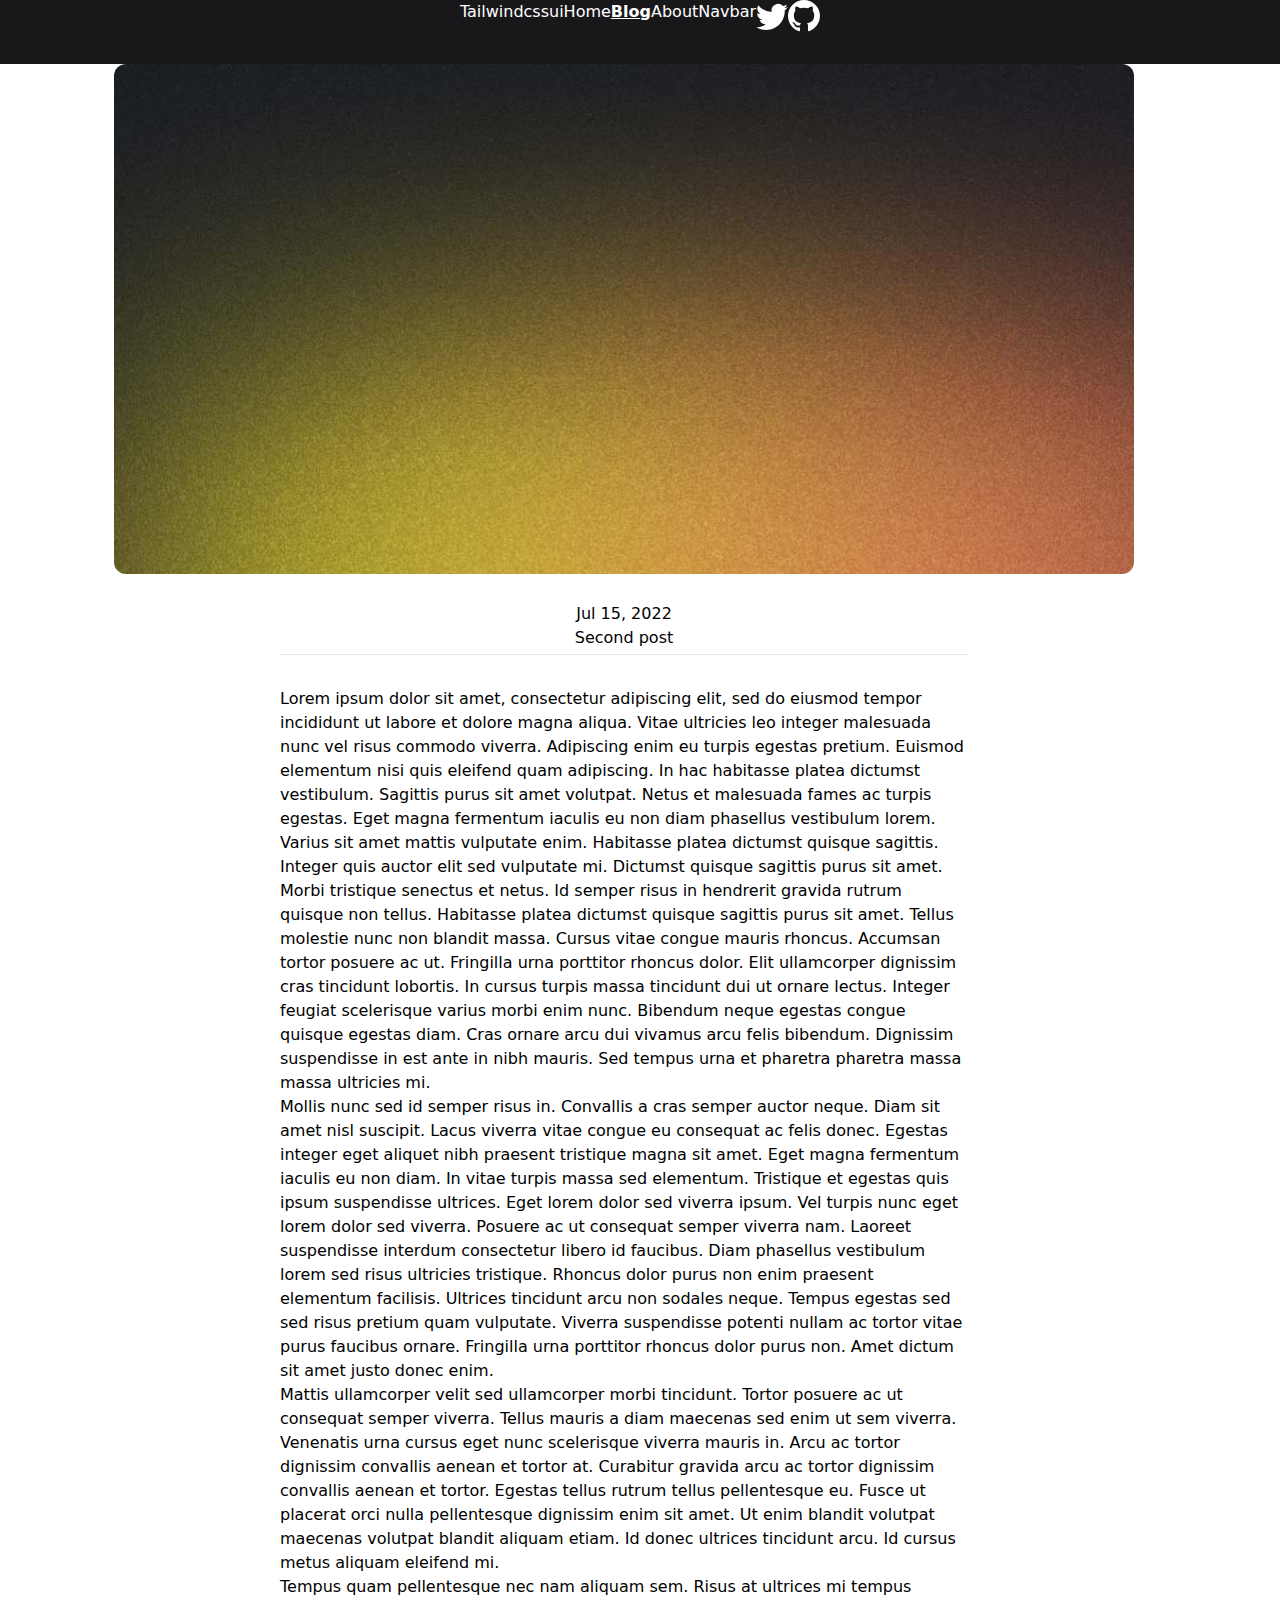
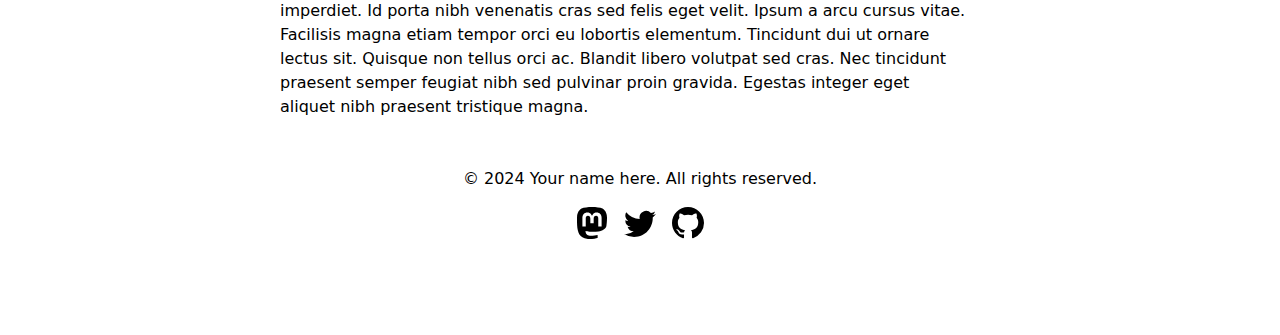
<file: blog/second-post/index.html>
<!DOCTYPE html><html lang="en" data-astro-cid-bvzihdzo> <head><!-- Global Metadata --><meta charset="utf-8"><meta name="viewport" content="width=device-width,initial-scale=1"><link rel="icon" type="image/svg+xml" href="/favicon.svg"><meta name="generator" content="Astro v4.5.0"><!-- Font preloads --><link rel="preload" href="/fonts/atkinson-regular.woff" as="font" type="font/woff" crossorigin><link rel="preload" href="/fonts/atkinson-bold.woff" as="font" type="font/woff" crossorigin><!-- Canonical URL --><link rel="canonical" href="https://celsofranciscano.github.io/blog/second-post/"><!-- Primary Meta Tags --><title>Second post</title><meta name="title" content="Second post"><meta name="description" content="Lorem ipsum dolor sit amet"><!-- Open Graph / Facebook --><meta property="og:type" content="website"><meta property="og:url" content="https://celsofranciscano.github.io/blog/second-post/"><meta property="og:title" content="Second post"><meta property="og:description" content="Lorem ipsum dolor sit amet"><meta property="og:image" content="https://celsofranciscano.github.io/blog-placeholder-1.jpg"><!-- Twitter --><meta property="twitter:card" content="summary_large_image"><meta property="twitter:url" content="https://celsofranciscano.github.io/blog/second-post/"><meta property="twitter:title" content="Second post"><meta property="twitter:description" content="Lorem ipsum dolor sit amet"><meta property="twitter:image" content="https://celsofranciscano.github.io/blog-placeholder-1.jpg"><link rel="stylesheet" href="/_astro/about.D4yrjOSX.css" />
<style>footer[data-astro-cid-sz7xmlte]{padding:2em 1em 6em;background:linear-gradient(var(--gray-gradient)) no-repeat;color:rgb(var(--gray));text-align:center}.social-links[data-astro-cid-sz7xmlte]{display:flex;justify-content:center;gap:1em;margin-top:1em}.social-links[data-astro-cid-sz7xmlte] a[data-astro-cid-sz7xmlte]{text-decoration:none;color:rgb(var(--gray))}.social-links[data-astro-cid-sz7xmlte] a[data-astro-cid-sz7xmlte]:hover{color:rgb(var(--gray-dark))}
a[data-astro-cid-eimmu3lg]{display:inline-block;text-decoration:none}a[data-astro-cid-eimmu3lg].active{font-weight:bolder;text-decoration:underline}
main[data-astro-cid-bvzihdzo]{width:calc(100% - 2em);max-width:100%;margin:0}.hero-image[data-astro-cid-bvzihdzo]{width:100%}.hero-image[data-astro-cid-bvzihdzo] img[data-astro-cid-bvzihdzo]{display:block;margin:0 auto;border-radius:12px;box-shadow:var(--box-shadow)}.prose[data-astro-cid-bvzihdzo]{width:720px;max-width:calc(100% - 2em);margin:auto;padding:1em;color:rgb(var(--gray-dark))}.title[data-astro-cid-bvzihdzo]{margin-bottom:1em;padding:1em 0;text-align:center;line-height:1}.title[data-astro-cid-bvzihdzo] h1[data-astro-cid-bvzihdzo]{margin:0 0 .5em}.date[data-astro-cid-bvzihdzo]{margin-bottom:.5em;color:rgb(var(--gray))}.last-updated-on[data-astro-cid-bvzihdzo]{font-style:italic}
</style></head> <body data-astro-cid-bvzihdzo> <header class="bg-zinc-900 flex text-white h-16 justify-center"> <h2><a href="/">Tailwindcssui</a></h2> <nav class="flex justify-center"> <a href="/" data-astro-cid-eimmu3lg> Home </a>  <a href="/blog" class="active" data-astro-cid-eimmu3lg> Blog </a>  <a href="/about" data-astro-cid-eimmu3lg> About </a>  <a href="/nav" data-astro-cid-eimmu3lg> Navbar </a>  <a href="https://twitter.com/astrodotbuild" target="_blank"> <span class="sr-only">Follow Astro on Twitter</span> <svg viewBox="0 0 16 16" aria-hidden="true" width="32" height="32"><path fill="currentColor" d="M5.026 15c6.038 0 9.341-5.003 9.341-9.334 0-.14 0-.282-.006-.422A6.685 6.685 0 0 0 16 3.542a6.658 6.658 0 0 1-1.889.518 3.301 3.301 0 0 0 1.447-1.817 6.533 6.533 0 0 1-2.087.793A3.286 3.286 0 0 0 7.875 6.03a9.325 9.325 0 0 1-6.767-3.429 3.289 3.289 0 0 0 1.018 4.382A3.323 3.323 0 0 1 .64 6.575v.045a3.288 3.288 0 0 0 2.632 3.218 3.203 3.203 0 0 1-.865.115 3.23 3.23 0 0 1-.614-.057 3.283 3.283 0 0 0 3.067 2.277A6.588 6.588 0 0 1 .78 13.58a6.32 6.32 0 0 1-.78-.045A9.344 9.344 0 0 0 5.026 15z"></path></svg> </a> <a href="https://github.com/withastro/astro" target="_blank"> <span class="sr-only">Go to Astro's GitHub repo</span> <svg viewBox="0 0 16 16" aria-hidden="true" width="32" height="32"><path fill="currentColor" d="M8 0C3.58 0 0 3.58 0 8c0 3.54 2.29 6.53 5.47 7.59.4.07.55-.17.55-.38 0-.19-.01-.82-.01-1.49-2.01.37-2.53-.49-2.69-.94-.09-.23-.48-.94-.82-1.13-.28-.15-.68-.52-.01-.53.63-.01 1.08.58 1.23.82.72 1.21 1.87.87 2.33.66.07-.52.28-.87.51-1.07-1.78-.2-3.64-.89-3.64-3.95 0-.87.31-1.59.82-2.15-.08-.2-.36-1.02.08-2.12 0 0 .67-.21 2.2.82.64-.18 1.32-.27 2-.27.68 0 1.36.09 2 .27 1.53-1.04 2.2-.82 2.2-.82.44 1.1.16 1.92.08 2.12.51.56.82 1.27.82 2.15 0 3.07-1.87 3.75-3.65 3.95.29.25.54.73.54 1.48 0 1.07-.01 1.93-.01 2.2 0 .21.15.46.55.38A8.012 8.012 0 0 0 16 8c0-4.42-3.58-8-8-8z"></path></svg> </a> </nav> </header> <main data-astro-cid-bvzihdzo> <article data-astro-cid-bvzihdzo> <div class="hero-image" data-astro-cid-bvzihdzo> <img width="1020" height="510" src="/blog-placeholder-4.jpg" alt="" data-astro-cid-bvzihdzo> </div> <div class="prose" data-astro-cid-bvzihdzo> <div class="title" data-astro-cid-bvzihdzo> <div class="date" data-astro-cid-bvzihdzo> <time datetime="2022-07-15T04:00:00.000Z"> Jul 15, 2022 </time>  </div> <h1 data-astro-cid-bvzihdzo>Second post</h1> <hr data-astro-cid-bvzihdzo> </div>  <p>Lorem ipsum dolor sit amet, consectetur adipiscing elit, sed do eiusmod tempor incididunt ut labore et dolore magna aliqua. Vitae ultricies leo integer malesuada nunc vel risus commodo viverra. Adipiscing enim eu turpis egestas pretium. Euismod elementum nisi quis eleifend quam adipiscing. In hac habitasse platea dictumst vestibulum. Sagittis purus sit amet volutpat. Netus et malesuada fames ac turpis egestas. Eget magna fermentum iaculis eu non diam phasellus vestibulum lorem. Varius sit amet mattis vulputate enim. Habitasse platea dictumst quisque sagittis. Integer quis auctor elit sed vulputate mi. Dictumst quisque sagittis purus sit amet.</p>
<p>Morbi tristique senectus et netus. Id semper risus in hendrerit gravida rutrum quisque non tellus. Habitasse platea dictumst quisque sagittis purus sit amet. Tellus molestie nunc non blandit massa. Cursus vitae congue mauris rhoncus. Accumsan tortor posuere ac ut. Fringilla urna porttitor rhoncus dolor. Elit ullamcorper dignissim cras tincidunt lobortis. In cursus turpis massa tincidunt dui ut ornare lectus. Integer feugiat scelerisque varius morbi enim nunc. Bibendum neque egestas congue quisque egestas diam. Cras ornare arcu dui vivamus arcu felis bibendum. Dignissim suspendisse in est ante in nibh mauris. Sed tempus urna et pharetra pharetra massa massa ultricies mi.</p>
<p>Mollis nunc sed id semper risus in. Convallis a cras semper auctor neque. Diam sit amet nisl suscipit. Lacus viverra vitae congue eu consequat ac felis donec. Egestas integer eget aliquet nibh praesent tristique magna sit amet. Eget magna fermentum iaculis eu non diam. In vitae turpis massa sed elementum. Tristique et egestas quis ipsum suspendisse ultrices. Eget lorem dolor sed viverra ipsum. Vel turpis nunc eget lorem dolor sed viverra. Posuere ac ut consequat semper viverra nam. Laoreet suspendisse interdum consectetur libero id faucibus. Diam phasellus vestibulum lorem sed risus ultricies tristique. Rhoncus dolor purus non enim praesent elementum facilisis. Ultrices tincidunt arcu non sodales neque. Tempus egestas sed sed risus pretium quam vulputate. Viverra suspendisse potenti nullam ac tortor vitae purus faucibus ornare. Fringilla urna porttitor rhoncus dolor purus non. Amet dictum sit amet justo donec enim.</p>
<p>Mattis ullamcorper velit sed ullamcorper morbi tincidunt. Tortor posuere ac ut consequat semper viverra. Tellus mauris a diam maecenas sed enim ut sem viverra. Venenatis urna cursus eget nunc scelerisque viverra mauris in. Arcu ac tortor dignissim convallis aenean et tortor at. Curabitur gravida arcu ac tortor dignissim convallis aenean et tortor. Egestas tellus rutrum tellus pellentesque eu. Fusce ut placerat orci nulla pellentesque dignissim enim sit amet. Ut enim blandit volutpat maecenas volutpat blandit aliquam etiam. Id donec ultrices tincidunt arcu. Id cursus metus aliquam eleifend mi.</p>
<p>Tempus quam pellentesque nec nam aliquam sem. Risus at ultrices mi tempus imperdiet. Id porta nibh venenatis cras sed felis eget velit. Ipsum a arcu cursus vitae. Facilisis magna etiam tempor orci eu lobortis elementum. Tincidunt dui ut ornare lectus sit. Quisque non tellus orci ac. Blandit libero volutpat sed cras. Nec tincidunt praesent semper feugiat nibh sed pulvinar proin gravida. Egestas integer eget aliquet nibh praesent tristique magna.</p>  </div> </article> </main> <footer data-astro-cid-sz7xmlte>
&copy; 2024 Your name here. All rights reserved.
<div class="social-links" data-astro-cid-sz7xmlte> <a href="https://m.webtoo.ls/@astro" target="_blank" data-astro-cid-sz7xmlte> <span class="sr-only" data-astro-cid-sz7xmlte>Follow Astro on Mastodon</span> <svg viewBox="0 0 16 16" aria-hidden="true" width="32" height="32" astro-icon="social/mastodon" data-astro-cid-sz7xmlte><path fill="currentColor" d="M11.19 12.195c2.016-.24 3.77-1.475 3.99-2.603.348-1.778.32-4.339.32-4.339 0-3.47-2.286-4.488-2.286-4.488C12.062.238 10.083.017 8.027 0h-.05C5.92.017 3.942.238 2.79.765c0 0-2.285 1.017-2.285 4.488l-.002.662c-.004.64-.007 1.35.011 2.091.083 3.394.626 6.74 3.78 7.57 1.454.383 2.703.463 3.709.408 1.823-.1 2.847-.647 2.847-.647l-.06-1.317s-1.303.41-2.767.36c-1.45-.05-2.98-.156-3.215-1.928a3.614 3.614 0 0 1-.033-.496s1.424.346 3.228.428c1.103.05 2.137-.064 3.188-.189zm1.613-2.47H11.13v-4.08c0-.859-.364-1.295-1.091-1.295-.804 0-1.207.517-1.207 1.541v2.233H7.168V5.89c0-1.024-.403-1.541-1.207-1.541-.727 0-1.091.436-1.091 1.296v4.079H3.197V5.522c0-.859.22-1.541.66-2.046.456-.505 1.052-.764 1.793-.764.856 0 1.504.328 1.933.983L8 4.39l.417-.695c.429-.655 1.077-.983 1.934-.983.74 0 1.336.259 1.791.764.442.505.661 1.187.661 2.046v4.203z" data-astro-cid-sz7xmlte></path></svg> </a> <a href="https://twitter.com/astrodotbuild" target="_blank" data-astro-cid-sz7xmlte> <span class="sr-only" data-astro-cid-sz7xmlte>Follow Astro on Twitter</span> <svg viewBox="0 0 16 16" aria-hidden="true" width="32" height="32" astro-icon="social/twitter" data-astro-cid-sz7xmlte><path fill="currentColor" d="M5.026 15c6.038 0 9.341-5.003 9.341-9.334 0-.14 0-.282-.006-.422A6.685 6.685 0 0 0 16 3.542a6.658 6.658 0 0 1-1.889.518 3.301 3.301 0 0 0 1.447-1.817 6.533 6.533 0 0 1-2.087.793A3.286 3.286 0 0 0 7.875 6.03a9.325 9.325 0 0 1-6.767-3.429 3.289 3.289 0 0 0 1.018 4.382A3.323 3.323 0 0 1 .64 6.575v.045a3.288 3.288 0 0 0 2.632 3.218 3.203 3.203 0 0 1-.865.115 3.23 3.23 0 0 1-.614-.057 3.283 3.283 0 0 0 3.067 2.277A6.588 6.588 0 0 1 .78 13.58a6.32 6.32 0 0 1-.78-.045A9.344 9.344 0 0 0 5.026 15z" data-astro-cid-sz7xmlte></path></svg> </a> <a href="https://github.com/withastro/astro" target="_blank" data-astro-cid-sz7xmlte> <span class="sr-only" data-astro-cid-sz7xmlte>Go to Astro's GitHub repo</span> <svg viewBox="0 0 16 16" aria-hidden="true" width="32" height="32" astro-icon="social/github" data-astro-cid-sz7xmlte><path fill="currentColor" d="M8 0C3.58 0 0 3.58 0 8c0 3.54 2.29 6.53 5.47 7.59.4.07.55-.17.55-.38 0-.19-.01-.82-.01-1.49-2.01.37-2.53-.49-2.69-.94-.09-.23-.48-.94-.82-1.13-.28-.15-.68-.52-.01-.53.63-.01 1.08.58 1.23.82.72 1.21 1.87.87 2.33.66.07-.52.28-.87.51-1.07-1.78-.2-3.64-.89-3.64-3.95 0-.87.31-1.59.82-2.15-.08-.2-.36-1.02.08-2.12 0 0 .67-.21 2.2.82.64-.18 1.32-.27 2-.27.68 0 1.36.09 2 .27 1.53-1.04 2.2-.82 2.2-.82.44 1.1.16 1.92.08 2.12.51.56.82 1.27.82 2.15 0 3.07-1.87 3.75-3.65 3.95.29.25.54.73.54 1.48 0 1.07-.01 1.93-.01 2.2 0 .21.15.46.55.38A8.012 8.012 0 0 0 16 8c0-4.42-3.58-8-8-8z" data-astro-cid-sz7xmlte></path></svg> </a> </div> </footer>  </body></html>
</file>
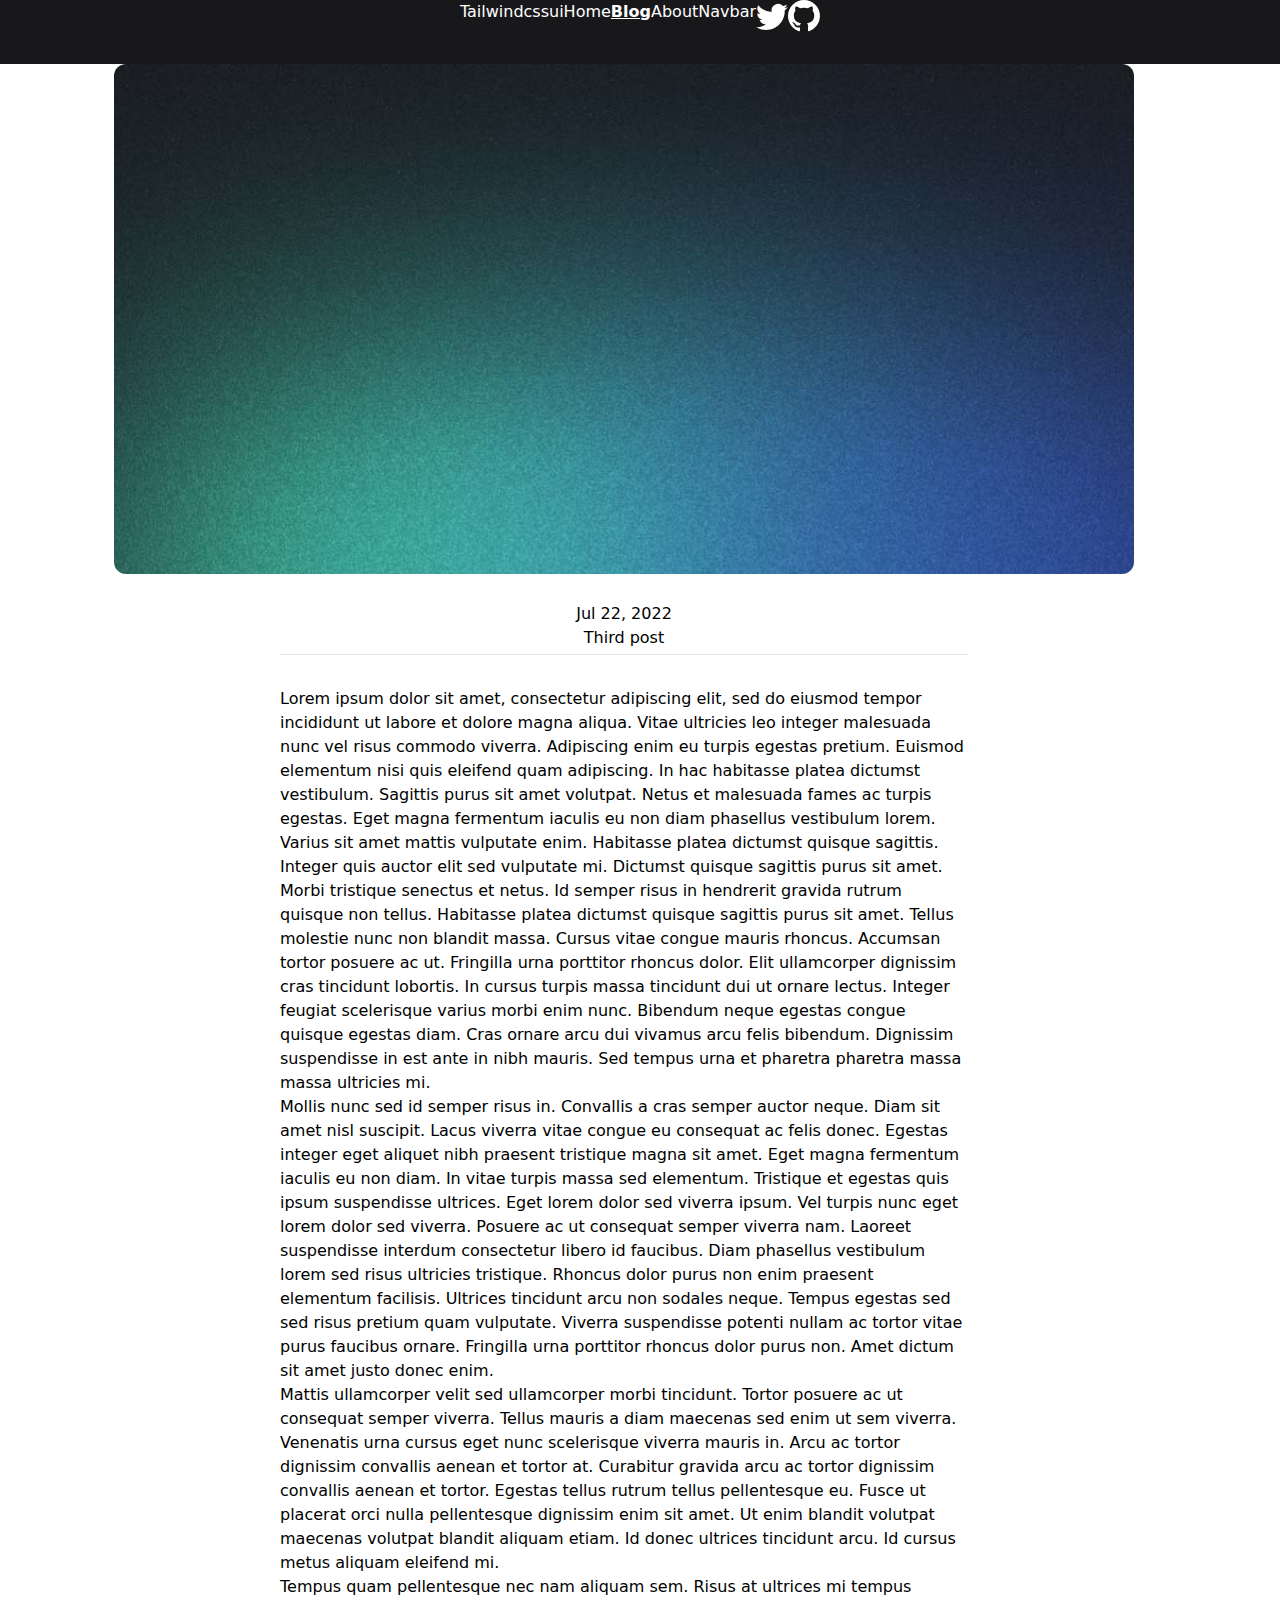
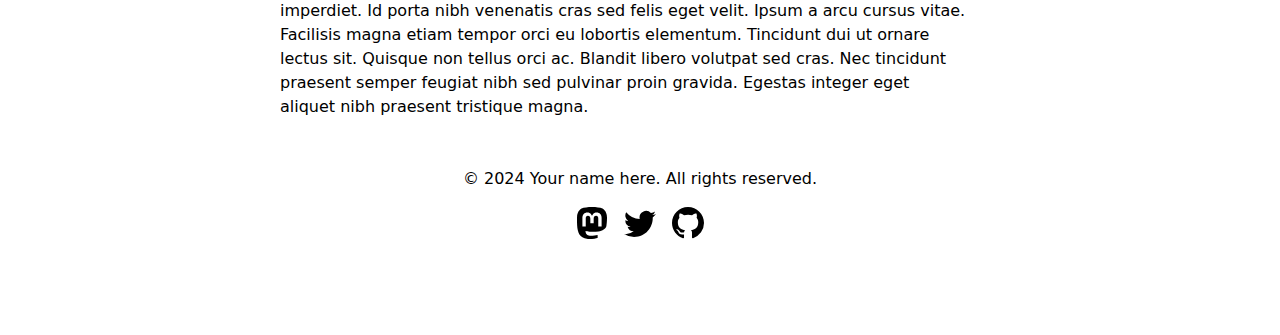
<file: blog/third-post/index.html>
<!DOCTYPE html><html lang="en" data-astro-cid-bvzihdzo> <head><!-- Global Metadata --><meta charset="utf-8"><meta name="viewport" content="width=device-width,initial-scale=1"><link rel="icon" type="image/svg+xml" href="/favicon.svg"><meta name="generator" content="Astro v4.5.0"><!-- Font preloads --><link rel="preload" href="/fonts/atkinson-regular.woff" as="font" type="font/woff" crossorigin><link rel="preload" href="/fonts/atkinson-bold.woff" as="font" type="font/woff" crossorigin><!-- Canonical URL --><link rel="canonical" href="https://celsofranciscano.github.io/blog/third-post/"><!-- Primary Meta Tags --><title>Third post</title><meta name="title" content="Third post"><meta name="description" content="Lorem ipsum dolor sit amet"><!-- Open Graph / Facebook --><meta property="og:type" content="website"><meta property="og:url" content="https://celsofranciscano.github.io/blog/third-post/"><meta property="og:title" content="Third post"><meta property="og:description" content="Lorem ipsum dolor sit amet"><meta property="og:image" content="https://celsofranciscano.github.io/blog-placeholder-1.jpg"><!-- Twitter --><meta property="twitter:card" content="summary_large_image"><meta property="twitter:url" content="https://celsofranciscano.github.io/blog/third-post/"><meta property="twitter:title" content="Third post"><meta property="twitter:description" content="Lorem ipsum dolor sit amet"><meta property="twitter:image" content="https://celsofranciscano.github.io/blog-placeholder-1.jpg"><link rel="stylesheet" href="/_astro/about.D4yrjOSX.css" />
<style>footer[data-astro-cid-sz7xmlte]{padding:2em 1em 6em;background:linear-gradient(var(--gray-gradient)) no-repeat;color:rgb(var(--gray));text-align:center}.social-links[data-astro-cid-sz7xmlte]{display:flex;justify-content:center;gap:1em;margin-top:1em}.social-links[data-astro-cid-sz7xmlte] a[data-astro-cid-sz7xmlte]{text-decoration:none;color:rgb(var(--gray))}.social-links[data-astro-cid-sz7xmlte] a[data-astro-cid-sz7xmlte]:hover{color:rgb(var(--gray-dark))}
a[data-astro-cid-eimmu3lg]{display:inline-block;text-decoration:none}a[data-astro-cid-eimmu3lg].active{font-weight:bolder;text-decoration:underline}
main[data-astro-cid-bvzihdzo]{width:calc(100% - 2em);max-width:100%;margin:0}.hero-image[data-astro-cid-bvzihdzo]{width:100%}.hero-image[data-astro-cid-bvzihdzo] img[data-astro-cid-bvzihdzo]{display:block;margin:0 auto;border-radius:12px;box-shadow:var(--box-shadow)}.prose[data-astro-cid-bvzihdzo]{width:720px;max-width:calc(100% - 2em);margin:auto;padding:1em;color:rgb(var(--gray-dark))}.title[data-astro-cid-bvzihdzo]{margin-bottom:1em;padding:1em 0;text-align:center;line-height:1}.title[data-astro-cid-bvzihdzo] h1[data-astro-cid-bvzihdzo]{margin:0 0 .5em}.date[data-astro-cid-bvzihdzo]{margin-bottom:.5em;color:rgb(var(--gray))}.last-updated-on[data-astro-cid-bvzihdzo]{font-style:italic}
</style></head> <body data-astro-cid-bvzihdzo> <header class="bg-zinc-900 flex text-white h-16 justify-center"> <h2><a href="/">Tailwindcssui</a></h2> <nav class="flex justify-center"> <a href="/" data-astro-cid-eimmu3lg> Home </a>  <a href="/blog" class="active" data-astro-cid-eimmu3lg> Blog </a>  <a href="/about" data-astro-cid-eimmu3lg> About </a>  <a href="/nav" data-astro-cid-eimmu3lg> Navbar </a>  <a href="https://twitter.com/astrodotbuild" target="_blank"> <span class="sr-only">Follow Astro on Twitter</span> <svg viewBox="0 0 16 16" aria-hidden="true" width="32" height="32"><path fill="currentColor" d="M5.026 15c6.038 0 9.341-5.003 9.341-9.334 0-.14 0-.282-.006-.422A6.685 6.685 0 0 0 16 3.542a6.658 6.658 0 0 1-1.889.518 3.301 3.301 0 0 0 1.447-1.817 6.533 6.533 0 0 1-2.087.793A3.286 3.286 0 0 0 7.875 6.03a9.325 9.325 0 0 1-6.767-3.429 3.289 3.289 0 0 0 1.018 4.382A3.323 3.323 0 0 1 .64 6.575v.045a3.288 3.288 0 0 0 2.632 3.218 3.203 3.203 0 0 1-.865.115 3.23 3.23 0 0 1-.614-.057 3.283 3.283 0 0 0 3.067 2.277A6.588 6.588 0 0 1 .78 13.58a6.32 6.32 0 0 1-.78-.045A9.344 9.344 0 0 0 5.026 15z"></path></svg> </a> <a href="https://github.com/withastro/astro" target="_blank"> <span class="sr-only">Go to Astro's GitHub repo</span> <svg viewBox="0 0 16 16" aria-hidden="true" width="32" height="32"><path fill="currentColor" d="M8 0C3.58 0 0 3.58 0 8c0 3.54 2.29 6.53 5.47 7.59.4.07.55-.17.55-.38 0-.19-.01-.82-.01-1.49-2.01.37-2.53-.49-2.69-.94-.09-.23-.48-.94-.82-1.13-.28-.15-.68-.52-.01-.53.63-.01 1.08.58 1.23.82.72 1.21 1.87.87 2.33.66.07-.52.28-.87.51-1.07-1.78-.2-3.64-.89-3.64-3.95 0-.87.31-1.59.82-2.15-.08-.2-.36-1.02.08-2.12 0 0 .67-.21 2.2.82.64-.18 1.32-.27 2-.27.68 0 1.36.09 2 .27 1.53-1.04 2.2-.82 2.2-.82.44 1.1.16 1.92.08 2.12.51.56.82 1.27.82 2.15 0 3.07-1.87 3.75-3.65 3.95.29.25.54.73.54 1.48 0 1.07-.01 1.93-.01 2.2 0 .21.15.46.55.38A8.012 8.012 0 0 0 16 8c0-4.42-3.58-8-8-8z"></path></svg> </a> </nav> </header> <main data-astro-cid-bvzihdzo> <article data-astro-cid-bvzihdzo> <div class="hero-image" data-astro-cid-bvzihdzo> <img width="1020" height="510" src="/blog-placeholder-2.jpg" alt="" data-astro-cid-bvzihdzo> </div> <div class="prose" data-astro-cid-bvzihdzo> <div class="title" data-astro-cid-bvzihdzo> <div class="date" data-astro-cid-bvzihdzo> <time datetime="2022-07-22T04:00:00.000Z"> Jul 22, 2022 </time>  </div> <h1 data-astro-cid-bvzihdzo>Third post</h1> <hr data-astro-cid-bvzihdzo> </div>  <p>Lorem ipsum dolor sit amet, consectetur adipiscing elit, sed do eiusmod tempor incididunt ut labore et dolore magna aliqua. Vitae ultricies leo integer malesuada nunc vel risus commodo viverra. Adipiscing enim eu turpis egestas pretium. Euismod elementum nisi quis eleifend quam adipiscing. In hac habitasse platea dictumst vestibulum. Sagittis purus sit amet volutpat. Netus et malesuada fames ac turpis egestas. Eget magna fermentum iaculis eu non diam phasellus vestibulum lorem. Varius sit amet mattis vulputate enim. Habitasse platea dictumst quisque sagittis. Integer quis auctor elit sed vulputate mi. Dictumst quisque sagittis purus sit amet.</p>
<p>Morbi tristique senectus et netus. Id semper risus in hendrerit gravida rutrum quisque non tellus. Habitasse platea dictumst quisque sagittis purus sit amet. Tellus molestie nunc non blandit massa. Cursus vitae congue mauris rhoncus. Accumsan tortor posuere ac ut. Fringilla urna porttitor rhoncus dolor. Elit ullamcorper dignissim cras tincidunt lobortis. In cursus turpis massa tincidunt dui ut ornare lectus. Integer feugiat scelerisque varius morbi enim nunc. Bibendum neque egestas congue quisque egestas diam. Cras ornare arcu dui vivamus arcu felis bibendum. Dignissim suspendisse in est ante in nibh mauris. Sed tempus urna et pharetra pharetra massa massa ultricies mi.</p>
<p>Mollis nunc sed id semper risus in. Convallis a cras semper auctor neque. Diam sit amet nisl suscipit. Lacus viverra vitae congue eu consequat ac felis donec. Egestas integer eget aliquet nibh praesent tristique magna sit amet. Eget magna fermentum iaculis eu non diam. In vitae turpis massa sed elementum. Tristique et egestas quis ipsum suspendisse ultrices. Eget lorem dolor sed viverra ipsum. Vel turpis nunc eget lorem dolor sed viverra. Posuere ac ut consequat semper viverra nam. Laoreet suspendisse interdum consectetur libero id faucibus. Diam phasellus vestibulum lorem sed risus ultricies tristique. Rhoncus dolor purus non enim praesent elementum facilisis. Ultrices tincidunt arcu non sodales neque. Tempus egestas sed sed risus pretium quam vulputate. Viverra suspendisse potenti nullam ac tortor vitae purus faucibus ornare. Fringilla urna porttitor rhoncus dolor purus non. Amet dictum sit amet justo donec enim.</p>
<p>Mattis ullamcorper velit sed ullamcorper morbi tincidunt. Tortor posuere ac ut consequat semper viverra. Tellus mauris a diam maecenas sed enim ut sem viverra. Venenatis urna cursus eget nunc scelerisque viverra mauris in. Arcu ac tortor dignissim convallis aenean et tortor at. Curabitur gravida arcu ac tortor dignissim convallis aenean et tortor. Egestas tellus rutrum tellus pellentesque eu. Fusce ut placerat orci nulla pellentesque dignissim enim sit amet. Ut enim blandit volutpat maecenas volutpat blandit aliquam etiam. Id donec ultrices tincidunt arcu. Id cursus metus aliquam eleifend mi.</p>
<p>Tempus quam pellentesque nec nam aliquam sem. Risus at ultrices mi tempus imperdiet. Id porta nibh venenatis cras sed felis eget velit. Ipsum a arcu cursus vitae. Facilisis magna etiam tempor orci eu lobortis elementum. Tincidunt dui ut ornare lectus sit. Quisque non tellus orci ac. Blandit libero volutpat sed cras. Nec tincidunt praesent semper feugiat nibh sed pulvinar proin gravida. Egestas integer eget aliquet nibh praesent tristique magna.</p>  </div> </article> </main> <footer data-astro-cid-sz7xmlte>
&copy; 2024 Your name here. All rights reserved.
<div class="social-links" data-astro-cid-sz7xmlte> <a href="https://m.webtoo.ls/@astro" target="_blank" data-astro-cid-sz7xmlte> <span class="sr-only" data-astro-cid-sz7xmlte>Follow Astro on Mastodon</span> <svg viewBox="0 0 16 16" aria-hidden="true" width="32" height="32" astro-icon="social/mastodon" data-astro-cid-sz7xmlte><path fill="currentColor" d="M11.19 12.195c2.016-.24 3.77-1.475 3.99-2.603.348-1.778.32-4.339.32-4.339 0-3.47-2.286-4.488-2.286-4.488C12.062.238 10.083.017 8.027 0h-.05C5.92.017 3.942.238 2.79.765c0 0-2.285 1.017-2.285 4.488l-.002.662c-.004.64-.007 1.35.011 2.091.083 3.394.626 6.74 3.78 7.57 1.454.383 2.703.463 3.709.408 1.823-.1 2.847-.647 2.847-.647l-.06-1.317s-1.303.41-2.767.36c-1.45-.05-2.98-.156-3.215-1.928a3.614 3.614 0 0 1-.033-.496s1.424.346 3.228.428c1.103.05 2.137-.064 3.188-.189zm1.613-2.47H11.13v-4.08c0-.859-.364-1.295-1.091-1.295-.804 0-1.207.517-1.207 1.541v2.233H7.168V5.89c0-1.024-.403-1.541-1.207-1.541-.727 0-1.091.436-1.091 1.296v4.079H3.197V5.522c0-.859.22-1.541.66-2.046.456-.505 1.052-.764 1.793-.764.856 0 1.504.328 1.933.983L8 4.39l.417-.695c.429-.655 1.077-.983 1.934-.983.74 0 1.336.259 1.791.764.442.505.661 1.187.661 2.046v4.203z" data-astro-cid-sz7xmlte></path></svg> </a> <a href="https://twitter.com/astrodotbuild" target="_blank" data-astro-cid-sz7xmlte> <span class="sr-only" data-astro-cid-sz7xmlte>Follow Astro on Twitter</span> <svg viewBox="0 0 16 16" aria-hidden="true" width="32" height="32" astro-icon="social/twitter" data-astro-cid-sz7xmlte><path fill="currentColor" d="M5.026 15c6.038 0 9.341-5.003 9.341-9.334 0-.14 0-.282-.006-.422A6.685 6.685 0 0 0 16 3.542a6.658 6.658 0 0 1-1.889.518 3.301 3.301 0 0 0 1.447-1.817 6.533 6.533 0 0 1-2.087.793A3.286 3.286 0 0 0 7.875 6.03a9.325 9.325 0 0 1-6.767-3.429 3.289 3.289 0 0 0 1.018 4.382A3.323 3.323 0 0 1 .64 6.575v.045a3.288 3.288 0 0 0 2.632 3.218 3.203 3.203 0 0 1-.865.115 3.23 3.23 0 0 1-.614-.057 3.283 3.283 0 0 0 3.067 2.277A6.588 6.588 0 0 1 .78 13.58a6.32 6.32 0 0 1-.78-.045A9.344 9.344 0 0 0 5.026 15z" data-astro-cid-sz7xmlte></path></svg> </a> <a href="https://github.com/withastro/astro" target="_blank" data-astro-cid-sz7xmlte> <span class="sr-only" data-astro-cid-sz7xmlte>Go to Astro's GitHub repo</span> <svg viewBox="0 0 16 16" aria-hidden="true" width="32" height="32" astro-icon="social/github" data-astro-cid-sz7xmlte><path fill="currentColor" d="M8 0C3.58 0 0 3.58 0 8c0 3.54 2.29 6.53 5.47 7.59.4.07.55-.17.55-.38 0-.19-.01-.82-.01-1.49-2.01.37-2.53-.49-2.69-.94-.09-.23-.48-.94-.82-1.13-.28-.15-.68-.52-.01-.53.63-.01 1.08.58 1.23.82.72 1.21 1.87.87 2.33.66.07-.52.28-.87.51-1.07-1.78-.2-3.64-.89-3.64-3.95 0-.87.31-1.59.82-2.15-.08-.2-.36-1.02.08-2.12 0 0 .67-.21 2.2.82.64-.18 1.32-.27 2-.27.68 0 1.36.09 2 .27 1.53-1.04 2.2-.82 2.2-.82.44 1.1.16 1.92.08 2.12.51.56.82 1.27.82 2.15 0 3.07-1.87 3.75-3.65 3.95.29.25.54.73.54 1.48 0 1.07-.01 1.93-.01 2.2 0 .21.15.46.55.38A8.012 8.012 0 0 0 16 8c0-4.42-3.58-8-8-8z" data-astro-cid-sz7xmlte></path></svg> </a> </div> </footer>  </body></html>
</file>
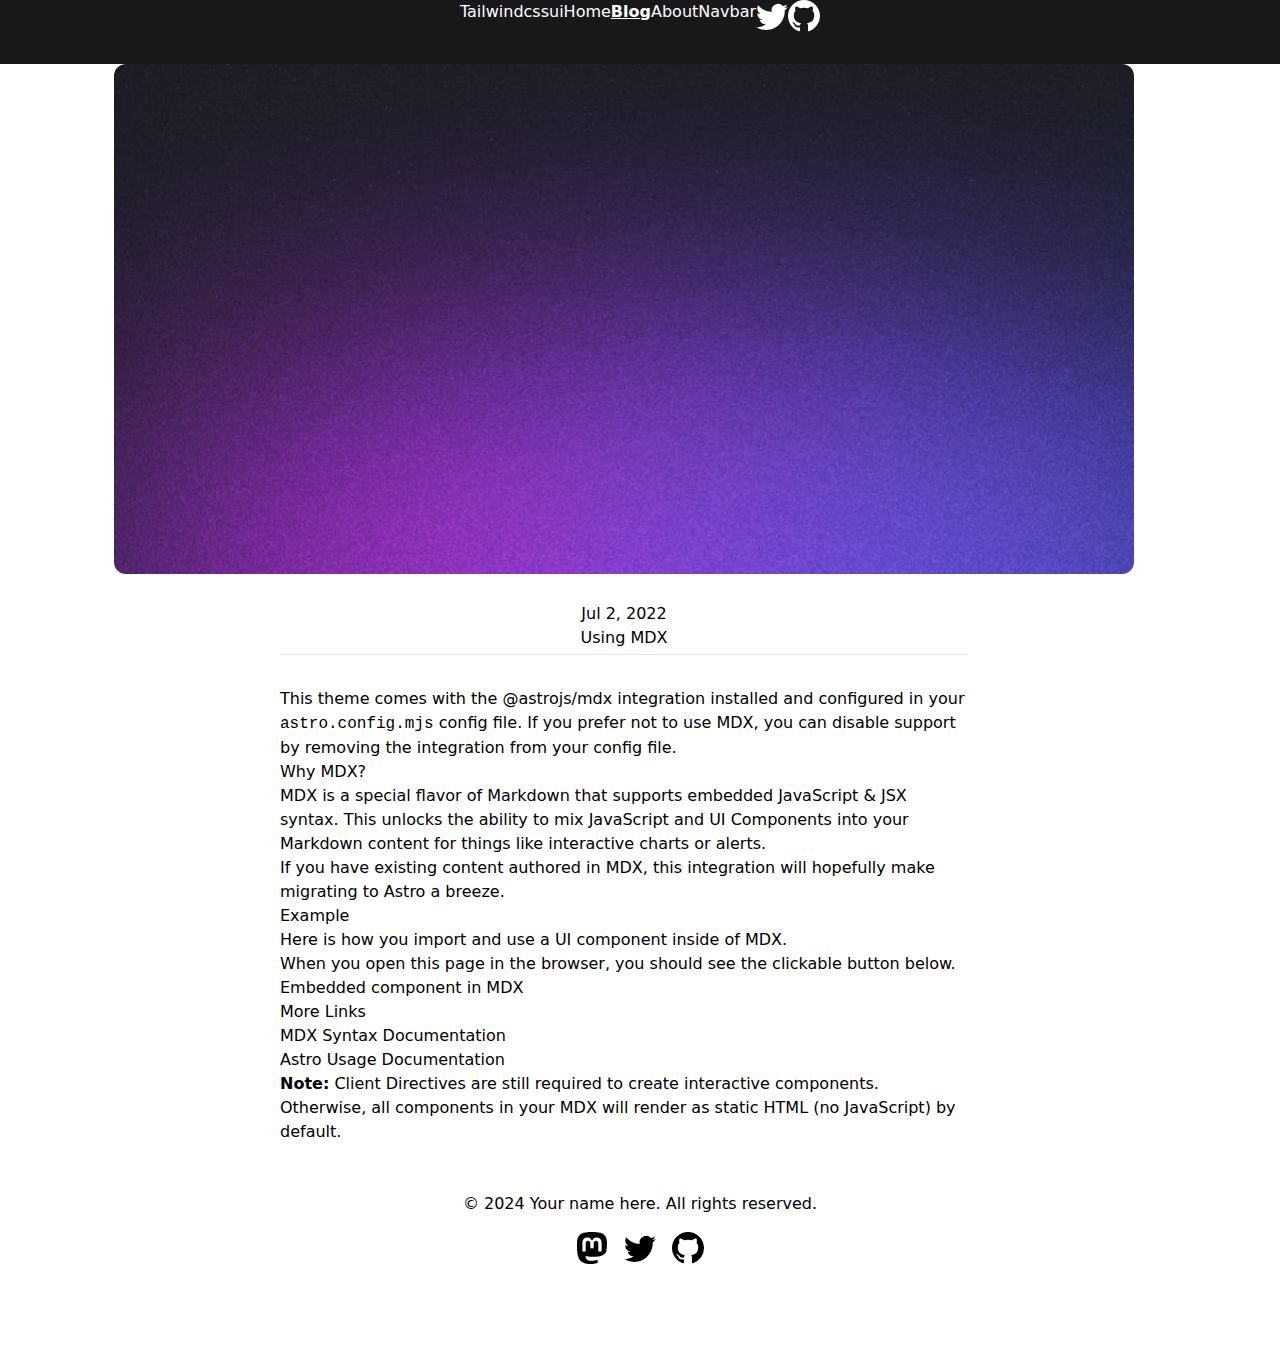
<file: blog/using-mdx/index.html>
<!DOCTYPE html><html lang="en" data-astro-cid-bvzihdzo> <head><!-- Global Metadata --><meta charset="utf-8"><meta name="viewport" content="width=device-width,initial-scale=1"><link rel="icon" type="image/svg+xml" href="/favicon.svg"><meta name="generator" content="Astro v4.5.0"><!-- Font preloads --><link rel="preload" href="/fonts/atkinson-regular.woff" as="font" type="font/woff" crossorigin><link rel="preload" href="/fonts/atkinson-bold.woff" as="font" type="font/woff" crossorigin><!-- Canonical URL --><link rel="canonical" href="https://celsofranciscano.github.io/blog/using-mdx/"><!-- Primary Meta Tags --><title>Using MDX</title><meta name="title" content="Using MDX"><meta name="description" content="Lorem ipsum dolor sit amet"><!-- Open Graph / Facebook --><meta property="og:type" content="website"><meta property="og:url" content="https://celsofranciscano.github.io/blog/using-mdx/"><meta property="og:title" content="Using MDX"><meta property="og:description" content="Lorem ipsum dolor sit amet"><meta property="og:image" content="https://celsofranciscano.github.io/blog-placeholder-1.jpg"><!-- Twitter --><meta property="twitter:card" content="summary_large_image"><meta property="twitter:url" content="https://celsofranciscano.github.io/blog/using-mdx/"><meta property="twitter:title" content="Using MDX"><meta property="twitter:description" content="Lorem ipsum dolor sit amet"><meta property="twitter:image" content="https://celsofranciscano.github.io/blog-placeholder-1.jpg"><link rel="stylesheet" href="/_astro/about.D4yrjOSX.css" />
<style>footer[data-astro-cid-sz7xmlte]{padding:2em 1em 6em;background:linear-gradient(var(--gray-gradient)) no-repeat;color:rgb(var(--gray));text-align:center}.social-links[data-astro-cid-sz7xmlte]{display:flex;justify-content:center;gap:1em;margin-top:1em}.social-links[data-astro-cid-sz7xmlte] a[data-astro-cid-sz7xmlte]{text-decoration:none;color:rgb(var(--gray))}.social-links[data-astro-cid-sz7xmlte] a[data-astro-cid-sz7xmlte]:hover{color:rgb(var(--gray-dark))}
a[data-astro-cid-eimmu3lg]{display:inline-block;text-decoration:none}a[data-astro-cid-eimmu3lg].active{font-weight:bolder;text-decoration:underline}
main[data-astro-cid-bvzihdzo]{width:calc(100% - 2em);max-width:100%;margin:0}.hero-image[data-astro-cid-bvzihdzo]{width:100%}.hero-image[data-astro-cid-bvzihdzo] img[data-astro-cid-bvzihdzo]{display:block;margin:0 auto;border-radius:12px;box-shadow:var(--box-shadow)}.prose[data-astro-cid-bvzihdzo]{width:720px;max-width:calc(100% - 2em);margin:auto;padding:1em;color:rgb(var(--gray-dark))}.title[data-astro-cid-bvzihdzo]{margin-bottom:1em;padding:1em 0;text-align:center;line-height:1}.title[data-astro-cid-bvzihdzo] h1[data-astro-cid-bvzihdzo]{margin:0 0 .5em}.date[data-astro-cid-bvzihdzo]{margin-bottom:.5em;color:rgb(var(--gray))}.last-updated-on[data-astro-cid-bvzihdzo]{font-style:italic}
</style></head> <body data-astro-cid-bvzihdzo> <header class="bg-zinc-900 flex text-white h-16 justify-center"> <h2><a href="/">Tailwindcssui</a></h2> <nav class="flex justify-center"> <a href="/" data-astro-cid-eimmu3lg> Home </a>  <a href="/blog" class="active" data-astro-cid-eimmu3lg> Blog </a>  <a href="/about" data-astro-cid-eimmu3lg> About </a>  <a href="/nav" data-astro-cid-eimmu3lg> Navbar </a>  <a href="https://twitter.com/astrodotbuild" target="_blank"> <span class="sr-only">Follow Astro on Twitter</span> <svg viewBox="0 0 16 16" aria-hidden="true" width="32" height="32"><path fill="currentColor" d="M5.026 15c6.038 0 9.341-5.003 9.341-9.334 0-.14 0-.282-.006-.422A6.685 6.685 0 0 0 16 3.542a6.658 6.658 0 0 1-1.889.518 3.301 3.301 0 0 0 1.447-1.817 6.533 6.533 0 0 1-2.087.793A3.286 3.286 0 0 0 7.875 6.03a9.325 9.325 0 0 1-6.767-3.429 3.289 3.289 0 0 0 1.018 4.382A3.323 3.323 0 0 1 .64 6.575v.045a3.288 3.288 0 0 0 2.632 3.218 3.203 3.203 0 0 1-.865.115 3.23 3.23 0 0 1-.614-.057 3.283 3.283 0 0 0 3.067 2.277A6.588 6.588 0 0 1 .78 13.58a6.32 6.32 0 0 1-.78-.045A9.344 9.344 0 0 0 5.026 15z"></path></svg> </a> <a href="https://github.com/withastro/astro" target="_blank"> <span class="sr-only">Go to Astro's GitHub repo</span> <svg viewBox="0 0 16 16" aria-hidden="true" width="32" height="32"><path fill="currentColor" d="M8 0C3.58 0 0 3.58 0 8c0 3.54 2.29 6.53 5.47 7.59.4.07.55-.17.55-.38 0-.19-.01-.82-.01-1.49-2.01.37-2.53-.49-2.69-.94-.09-.23-.48-.94-.82-1.13-.28-.15-.68-.52-.01-.53.63-.01 1.08.58 1.23.82.72 1.21 1.87.87 2.33.66.07-.52.28-.87.51-1.07-1.78-.2-3.64-.89-3.64-3.95 0-.87.31-1.59.82-2.15-.08-.2-.36-1.02.08-2.12 0 0 .67-.21 2.2.82.64-.18 1.32-.27 2-.27.68 0 1.36.09 2 .27 1.53-1.04 2.2-.82 2.2-.82.44 1.1.16 1.92.08 2.12.51.56.82 1.27.82 2.15 0 3.07-1.87 3.75-3.65 3.95.29.25.54.73.54 1.48 0 1.07-.01 1.93-.01 2.2 0 .21.15.46.55.38A8.012 8.012 0 0 0 16 8c0-4.42-3.58-8-8-8z"></path></svg> </a> </nav> </header> <main data-astro-cid-bvzihdzo> <article data-astro-cid-bvzihdzo> <div class="hero-image" data-astro-cid-bvzihdzo> <img width="1020" height="510" src="/blog-placeholder-5.jpg" alt="" data-astro-cid-bvzihdzo> </div> <div class="prose" data-astro-cid-bvzihdzo> <div class="title" data-astro-cid-bvzihdzo> <div class="date" data-astro-cid-bvzihdzo> <time datetime="2022-07-02T04:00:00.000Z"> Jul 2, 2022 </time>  </div> <h1 data-astro-cid-bvzihdzo>Using MDX</h1> <hr data-astro-cid-bvzihdzo> </div>  <p>This theme comes with the <a href="https://docs.astro.build/en/guides/integrations-guide/mdx/">@astrojs/mdx</a> integration installed and configured in your <code>astro.config.mjs</code> config file. If you prefer not to use MDX, you can disable support by removing the integration from your config file.</p>
<h2 id="why-mdx">Why MDX?</h2>
<p>MDX is a special flavor of Markdown that supports embedded JavaScript &amp; JSX syntax. This unlocks the ability to <a href="https://docs.astro.build/en/guides/markdown-content/#mdx-features">mix JavaScript and UI Components into your Markdown content</a> for things like interactive charts or alerts.</p>
<p>If you have existing content authored in MDX, this integration will hopefully make migrating to Astro a breeze.</p>
<h2 id="example">Example</h2>
<p>Here is how you import and use a UI component inside of MDX.<br/>
When you open this page in the browser, you should see the clickable button below.</p>

<a href="#" onclick="alert('clicked!')" data-astro-cid-eimmu3lg> <p>Embedded component in MDX</p> </a> 
<h2 id="more-links">More Links</h2>
<ul>
<li><a href="https://mdxjs.com/docs/what-is-mdx">MDX Syntax Documentation</a></li>
<li><a href="https://docs.astro.build/en/guides/markdown-content/#markdown-and-mdx-pages">Astro Usage Documentation</a></li>
<li><strong>Note:</strong> <a href="https://docs.astro.build/en/reference/directives-reference/#client-directives">Client Directives</a> are still required to create interactive components. Otherwise, all components in your MDX will render as static HTML (no JavaScript) by default.</li>
</ul>  </div> </article> </main> <footer data-astro-cid-sz7xmlte>
&copy; 2024 Your name here. All rights reserved.
<div class="social-links" data-astro-cid-sz7xmlte> <a href="https://m.webtoo.ls/@astro" target="_blank" data-astro-cid-sz7xmlte> <span class="sr-only" data-astro-cid-sz7xmlte>Follow Astro on Mastodon</span> <svg viewBox="0 0 16 16" aria-hidden="true" width="32" height="32" astro-icon="social/mastodon" data-astro-cid-sz7xmlte><path fill="currentColor" d="M11.19 12.195c2.016-.24 3.77-1.475 3.99-2.603.348-1.778.32-4.339.32-4.339 0-3.47-2.286-4.488-2.286-4.488C12.062.238 10.083.017 8.027 0h-.05C5.92.017 3.942.238 2.79.765c0 0-2.285 1.017-2.285 4.488l-.002.662c-.004.64-.007 1.35.011 2.091.083 3.394.626 6.74 3.78 7.57 1.454.383 2.703.463 3.709.408 1.823-.1 2.847-.647 2.847-.647l-.06-1.317s-1.303.41-2.767.36c-1.45-.05-2.98-.156-3.215-1.928a3.614 3.614 0 0 1-.033-.496s1.424.346 3.228.428c1.103.05 2.137-.064 3.188-.189zm1.613-2.47H11.13v-4.08c0-.859-.364-1.295-1.091-1.295-.804 0-1.207.517-1.207 1.541v2.233H7.168V5.89c0-1.024-.403-1.541-1.207-1.541-.727 0-1.091.436-1.091 1.296v4.079H3.197V5.522c0-.859.22-1.541.66-2.046.456-.505 1.052-.764 1.793-.764.856 0 1.504.328 1.933.983L8 4.39l.417-.695c.429-.655 1.077-.983 1.934-.983.74 0 1.336.259 1.791.764.442.505.661 1.187.661 2.046v4.203z" data-astro-cid-sz7xmlte></path></svg> </a> <a href="https://twitter.com/astrodotbuild" target="_blank" data-astro-cid-sz7xmlte> <span class="sr-only" data-astro-cid-sz7xmlte>Follow Astro on Twitter</span> <svg viewBox="0 0 16 16" aria-hidden="true" width="32" height="32" astro-icon="social/twitter" data-astro-cid-sz7xmlte><path fill="currentColor" d="M5.026 15c6.038 0 9.341-5.003 9.341-9.334 0-.14 0-.282-.006-.422A6.685 6.685 0 0 0 16 3.542a6.658 6.658 0 0 1-1.889.518 3.301 3.301 0 0 0 1.447-1.817 6.533 6.533 0 0 1-2.087.793A3.286 3.286 0 0 0 7.875 6.03a9.325 9.325 0 0 1-6.767-3.429 3.289 3.289 0 0 0 1.018 4.382A3.323 3.323 0 0 1 .64 6.575v.045a3.288 3.288 0 0 0 2.632 3.218 3.203 3.203 0 0 1-.865.115 3.23 3.23 0 0 1-.614-.057 3.283 3.283 0 0 0 3.067 2.277A6.588 6.588 0 0 1 .78 13.58a6.32 6.32 0 0 1-.78-.045A9.344 9.344 0 0 0 5.026 15z" data-astro-cid-sz7xmlte></path></svg> </a> <a href="https://github.com/withastro/astro" target="_blank" data-astro-cid-sz7xmlte> <span class="sr-only" data-astro-cid-sz7xmlte>Go to Astro's GitHub repo</span> <svg viewBox="0 0 16 16" aria-hidden="true" width="32" height="32" astro-icon="social/github" data-astro-cid-sz7xmlte><path fill="currentColor" d="M8 0C3.58 0 0 3.58 0 8c0 3.54 2.29 6.53 5.47 7.59.4.07.55-.17.55-.38 0-.19-.01-.82-.01-1.49-2.01.37-2.53-.49-2.69-.94-.09-.23-.48-.94-.82-1.13-.28-.15-.68-.52-.01-.53.63-.01 1.08.58 1.23.82.72 1.21 1.87.87 2.33.66.07-.52.28-.87.51-1.07-1.78-.2-3.64-.89-3.64-3.95 0-.87.31-1.59.82-2.15-.08-.2-.36-1.02.08-2.12 0 0 .67-.21 2.2.82.64-.18 1.32-.27 2-.27.68 0 1.36.09 2 .27 1.53-1.04 2.2-.82 2.2-.82.44 1.1.16 1.92.08 2.12.51.56.82 1.27.82 2.15 0 3.07-1.87 3.75-3.65 3.95.29.25.54.73.54 1.48 0 1.07-.01 1.93-.01 2.2 0 .21.15.46.55.38A8.012 8.012 0 0 0 16 8c0-4.42-3.58-8-8-8z" data-astro-cid-sz7xmlte></path></svg> </a> </div> </footer>  </body></html>
</file>
<file: _astro/about.D4yrjOSX.css>
*,
:before,
:after {
  box-sizing: border-box;
  border-width: 0;
  border-style: solid;
  border-color: #e5e7eb;
}
:before,
:after {
  --tw-content: "";
}
html,
:host {
  line-height: 1.5;
  -webkit-text-size-adjust: 100%;
  -moz-tab-size: 4;
  -o-tab-size: 4;
  tab-size: 4;
  font-family: ui-sans-serif, system-ui, sans-serif, "Apple Color Emoji",
    "Segoe UI Emoji", Segoe UI Symbol, "Noto Color Emoji";
  font-feature-settings: normal;
  font-variation-settings: normal;
  -webkit-tap-highlight-color: transparent;
}
body {
  margin: 0;
  line-height: inherit;
}
hr {
  height: 0;
  color: inherit;
  border-top-width: 1px;
}
abbr:where([title]) {
  -webkit-text-decoration: underline dotted;
  text-decoration: underline dotted;
}
h1,
h2,
h3,
h4,
h5,
h6 {
  font-size: inherit;
  font-weight: inherit;
}
a {
  color: inherit;
  text-decoration: inherit;
}
b,
strong {
  font-weight: bolder;
}
code,
kbd,
samp,
pre {
  font-family: ui-monospace, SFMono-Regular, Menlo, Monaco, Consolas,
    Liberation Mono, Courier New, monospace;
  font-feature-settings: normal;
  font-variation-settings: normal;
  font-size: 1em;
}
small {
  font-size: 80%;
}
sub,
sup {
  font-size: 75%;
  line-height: 0;
  position: relative;
  vertical-align: baseline;
}
sub {
  bottom: -0.25em;
}
sup {
  top: -0.5em;
}
table {
  text-indent: 0;
  border-color: inherit;
  border-collapse: collapse;
}
button,
input,
optgroup,
select,
textarea {
  font-family: inherit;
  font-feature-settings: inherit;
  font-variation-settings: inherit;
  font-size: 100%;
  font-weight: inherit;
  line-height: inherit;
  color: inherit;
  margin: 0;
  padding: 0;
}
button,
select {
  text-transform: none;
}
button,
[type="button"],
[type="reset"],
[type="submit"] {
  -webkit-appearance: button;
  background-color: transparent;
  background-image: none;
}
:-moz-focusring {
  outline: auto;
}
:-moz-ui-invalid {
  box-shadow: none;
}
progress {
  vertical-align: baseline;
}
::-webkit-inner-spin-button,
::-webkit-outer-spin-button {
  height: auto;
}
[type="search"] {
  -webkit-appearance: textfield;
  outline-offset: -2px;
}
::-webkit-search-decoration {
  -webkit-appearance: none;
}
::-webkit-file-upload-button {
  -webkit-appearance: button;
  font: inherit;
}
summary {
  display: list-item;
}
blockquote,
dl,
dd,
h1,
h2,
h3,
h4,
h5,
h6,
hr,
figure,
p,
pre {
  margin: 0;
}
fieldset {
  margin: 0;
  padding: 0;
}
legend {
  padding: 0;
}
ol,
ul,
menu {
  list-style: none;
  margin: 0;
  padding: 0;
}
dialog {
  padding: 0;
}
textarea {
  resize: vertical;
}
input::-moz-placeholder,
textarea::-moz-placeholder {
  opacity: 1;
  color: #9ca3af;
}
input::placeholder,
textarea::placeholder {
  opacity: 1;
  color: #9ca3af;
}
button,
[role="button"] {
  cursor: pointer;
}
:disabled {
  cursor: default;
}
img,
svg,
video,
canvas,
audio,
iframe,
embed,
object {
  display: block;
  vertical-align: middle;
}
img,
video {
  max-width: 100%;
  height: auto;
}
[hidden] {
  display: none;
}
*,
:before,
:after {
  --tw-border-spacing-x: 0;
  --tw-border-spacing-y: 0;
  --tw-translate-x: 0;
  --tw-translate-y: 0;
  --tw-rotate: 0;
  --tw-skew-x: 0;
  --tw-skew-y: 0;
  --tw-scale-x: 1;
  --tw-scale-y: 1;
  --tw-pan-x: ;
  --tw-pan-y: ;
  --tw-pinch-zoom: ;
  --tw-scroll-snap-strictness: proximity;
  --tw-gradient-from-position: ;
  --tw-gradient-via-position: ;
  --tw-gradient-to-position: ;
  --tw-ordinal: ;
  --tw-slashed-zero: ;
  --tw-numeric-figure: ;
  --tw-numeric-spacing: ;
  --tw-numeric-fraction: ;
  --tw-ring-inset: ;
  --tw-ring-offset-width: 0px;
  --tw-ring-offset-color: #fff;
  --tw-ring-color: rgb(59 130 246 / 0.5);
  --tw-ring-offset-shadow: 0 0 #0000;
  --tw-ring-shadow: 0 0 #0000;
  --tw-shadow: 0 0 #0000;
  --tw-shadow-colored: 0 0 #0000;
  --tw-blur: ;
  --tw-brightness: ;
  --tw-contrast: ;
  --tw-grayscale: ;
  --tw-hue-rotate: ;
  --tw-invert: ;
  --tw-saturate: ;
  --tw-sepia: ;
  --tw-drop-shadow: ;
  --tw-backdrop-blur: ;
  --tw-backdrop-brightness: ;
  --tw-backdrop-contrast: ;
  --tw-backdrop-grayscale: ;
  --tw-backdrop-hue-rotate: ;
  --tw-backdrop-invert: ;
  --tw-backdrop-opacity: ;
  --tw-backdrop-saturate: ;
  --tw-backdrop-sepia: ;
}
::backdrop {
  --tw-border-spacing-x: 0;
  --tw-border-spacing-y: 0;
  --tw-translate-x: 0;
  --tw-translate-y: 0;
  --tw-rotate: 0;
  --tw-skew-x: 0;
  --tw-skew-y: 0;
  --tw-scale-x: 1;
  --tw-scale-y: 1;
  --tw-pan-x: ;
  --tw-pan-y: ;
  --tw-pinch-zoom: ;
  --tw-scroll-snap-strictness: proximity;
  --tw-gradient-from-position: ;
  --tw-gradient-via-position: ;
  --tw-gradient-to-position: ;
  --tw-ordinal: ;
  --tw-slashed-zero: ;
  --tw-numeric-figure: ;
  --tw-numeric-spacing: ;
  --tw-numeric-fraction: ;
  --tw-ring-inset: ;
  --tw-ring-offset-width: 0px;
  --tw-ring-offset-color: #fff;
  --tw-ring-color: rgb(59 130 246 / 0.5);
  --tw-ring-offset-shadow: 0 0 #0000;
  --tw-ring-shadow: 0 0 #0000;
  --tw-shadow: 0 0 #0000;
  --tw-shadow-colored: 0 0 #0000;
  --tw-blur: ;
  --tw-brightness: ;
  --tw-contrast: ;
  --tw-grayscale: ;
  --tw-hue-rotate: ;
  --tw-invert: ;
  --tw-saturate: ;
  --tw-sepia: ;
  --tw-drop-shadow: ;
  --tw-backdrop-blur: ;
  --tw-backdrop-brightness: ;
  --tw-backdrop-contrast: ;
  --tw-backdrop-grayscale: ;
  --tw-backdrop-hue-rotate: ;
  --tw-backdrop-invert: ;
  --tw-backdrop-opacity: ;
  --tw-backdrop-saturate: ;
  --tw-backdrop-sepia: ;
}
.sr-only {
  position: absolute;
  width: 1px;
  height: 1px;
  padding: 0;
  margin: -1px;
  overflow: hidden;
  clip: rect(0, 0, 0, 0);
  white-space: nowrap;
  border-width: 0;
}
.static {
  position: static;
}
.fixed {
  position: fixed;
}
.top-16 {
  top: 4rem;
}
.mt-2 {
  margin-top: 0.5rem;
}
.block {
  display: block;
}
.flex {
  display: flex;
}
.grid {
  display: grid;
}
.hidden {
  display: none;
}
.h-16 {
  height: 4rem;
}
.h-32 {
  height: 8rem;
}
.h-8 {
  height: 2rem;
}
.h-screen {
  height: 100vh;
}
.w-16 {
  width: 4rem;
}
.w-48 {
  width: 12rem;
}
.w-8 {
  width: 2rem;
}
.w-full {
  width: 100%;
}
.grid-flow-col {
  grid-auto-flow: column;
}
.grid-cols-3 {
  grid-template-columns: repeat(3, minmax(0, 1fr));
}
.flex-wrap {
  flex-wrap: wrap;
}
.content-center {
  align-content: center;
}
.content-start {
  align-content: flex-start;
}
.content-end {
  align-content: flex-end;
}
.content-between {
  align-content: space-between;
}
.content-around {
  align-content: space-around;
}
.content-evenly {
  align-content: space-evenly;
}
.content-baseline {
  align-content: baseline;
}
.items-center {
  align-items: center;
}
.justify-start {
  justify-content: flex-start;
}
.justify-end {
  justify-content: flex-end;
}
.justify-center {
  justify-content: center;
}
.justify-between {
  justify-content: space-between;
}
.justify-around {
  justify-content: space-around;
}
.justify-evenly {
  justify-content: space-evenly;
}
.justify-stretch {
  justify-content: stretch;
}
.justify-items-start {
  justify-items: start;
}
.justify-items-end {
  justify-items: end;
}
.justify-items-center {
  justify-items: center;
}
.justify-items-stretch {
  justify-items: stretch;
}
.justify-self-start {
  justify-self: start;
}
.justify-self-end {
  justify-self: end;
}
.justify-self-center {
  justify-self: center;
}
.rounded-md {
  border-radius: 0.375rem;
}
.border {
  border-width: 1px;
}
.border-zinc-400 {
  --tw-border-opacity: 1;
  border-color: rgb(161 161 170 / var(--tw-border-opacity));
}
.bg-black {
  --tw-bg-opacity: 1;
  background-color: rgb(0 0 0 / var(--tw-bg-opacity));
}
.bg-blue-600 {
  --tw-bg-opacity: 1;
  background-color: rgb(37 99 235 / var(--tw-bg-opacity));
}
.bg-zinc-800 {
  --tw-bg-opacity: 1;
  background-color: rgb(39 39 42 / var(--tw-bg-opacity));
}
.bg-zinc-900 {
  --tw-bg-opacity: 1;
  background-color: rgb(24 24 27 / var(--tw-bg-opacity));
}
.bg-zinc-950 {
  --tw-bg-opacity: 1;
  background-color: rgb(9 9 11 / var(--tw-bg-opacity));
}
.p-4 {
  padding: 1rem;
}
.px-2 {
  padding-left: 0.5rem;
  padding-right: 0.5rem;
}
.px-4 {
  padding-left: 1rem;
  padding-right: 1rem;
}
.px-56 {
  padding-left: 14rem;
  padding-right: 14rem;
}
.py-2 {
  padding-top: 0.5rem;
  padding-bottom: 0.5rem;
}
.text-center {
  text-align: center;
}
.text-sm {
  font-size: 0.875rem;
  line-height: 1.25rem;
}
.font-bold {
  font-weight: 700;
}
.italic {
  font-style: italic;
}
.text-gray-800 {
  --tw-text-opacity: 1;
  color: rgb(31 41 55 / var(--tw-text-opacity));
}
.text-white {
  --tw-text-opacity: 1;
  color: rgb(255 255 255 / var(--tw-text-opacity));
}
.text-zinc-50 {
  --tw-text-opacity: 1;
  color: rgb(250 250 250 / var(--tw-text-opacity));
}
.text-zinc-500 {
  --tw-text-opacity: 1;
  color: rgb(113 113 122 / var(--tw-text-opacity));
}
.underline {
  text-decoration-line: underline;
}
.transition {
  transition-property: color, background-color, border-color,
    text-decoration-color, fill, stroke, opacity, box-shadow, transform, filter,
    -webkit-backdrop-filter;
  transition-property: color, background-color, border-color,
    text-decoration-color, fill, stroke, opacity, box-shadow, transform, filter,
    backdrop-filter;
  transition-property: color, background-color, border-color,
    text-decoration-color, fill, stroke, opacity, box-shadow, transform, filter,
    backdrop-filter, -webkit-backdrop-filter;
  transition-timing-function: cubic-bezier(0.4, 0, 0.2, 1);
  transition-duration: 0.15s;
}
.hover\:border:hover {
  border-width: 1px;
}
.hover\:border-blue-600:hover {
  --tw-border-opacity: 1;
  border-color: rgb(37 99 235 / var(--tw-border-opacity));
}
.hover\:bg-zinc-900:hover {
  --tw-bg-opacity: 1;
  background-color: rgb(24 24 27 / var(--tw-bg-opacity));
}
@media (min-width: 768px) {
  .md\:block {
    display: block;
  }
  .md\:hidden {
    display: none;
  }
}
@media (prefers-color-scheme: dark) {
  .dark\:text-white {
    --tw-text-opacity: 1;
    color: rgb(255 255 255 / var(--tw-text-opacity));
  }
}
</file>
